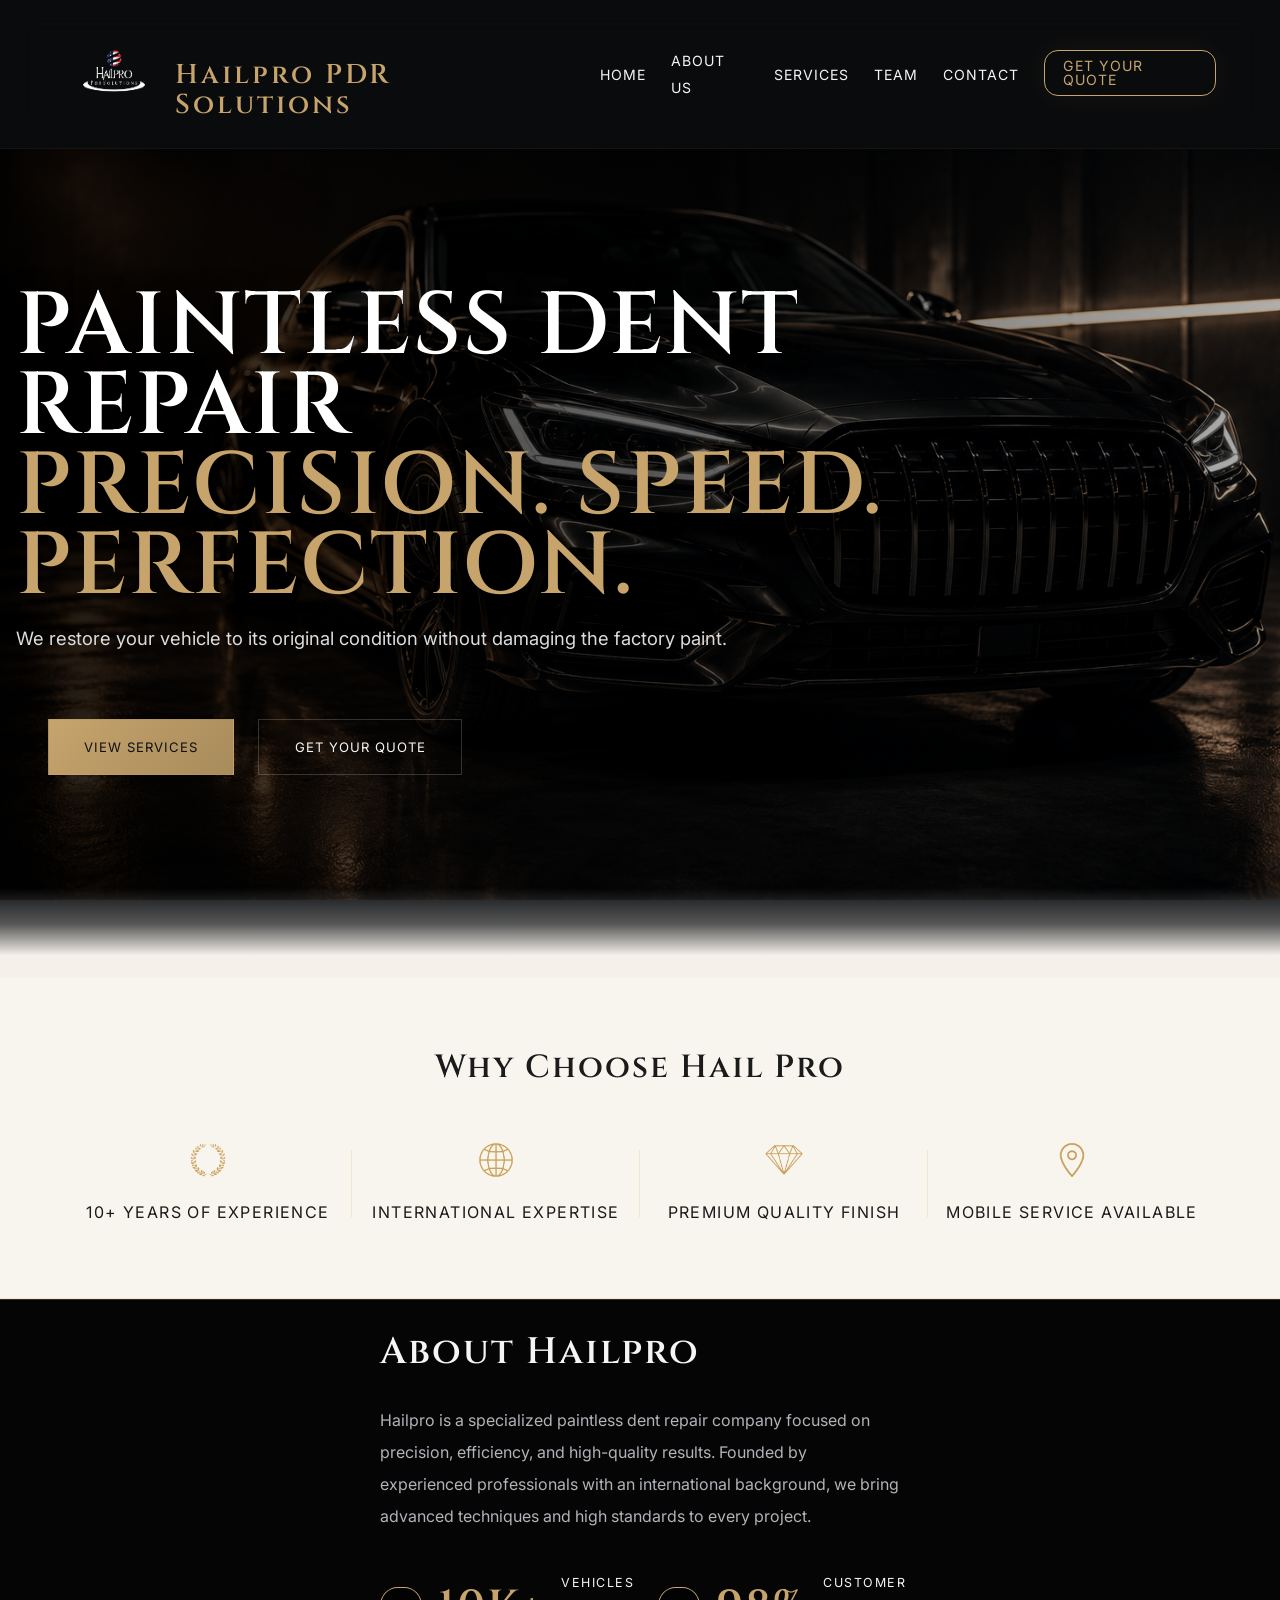
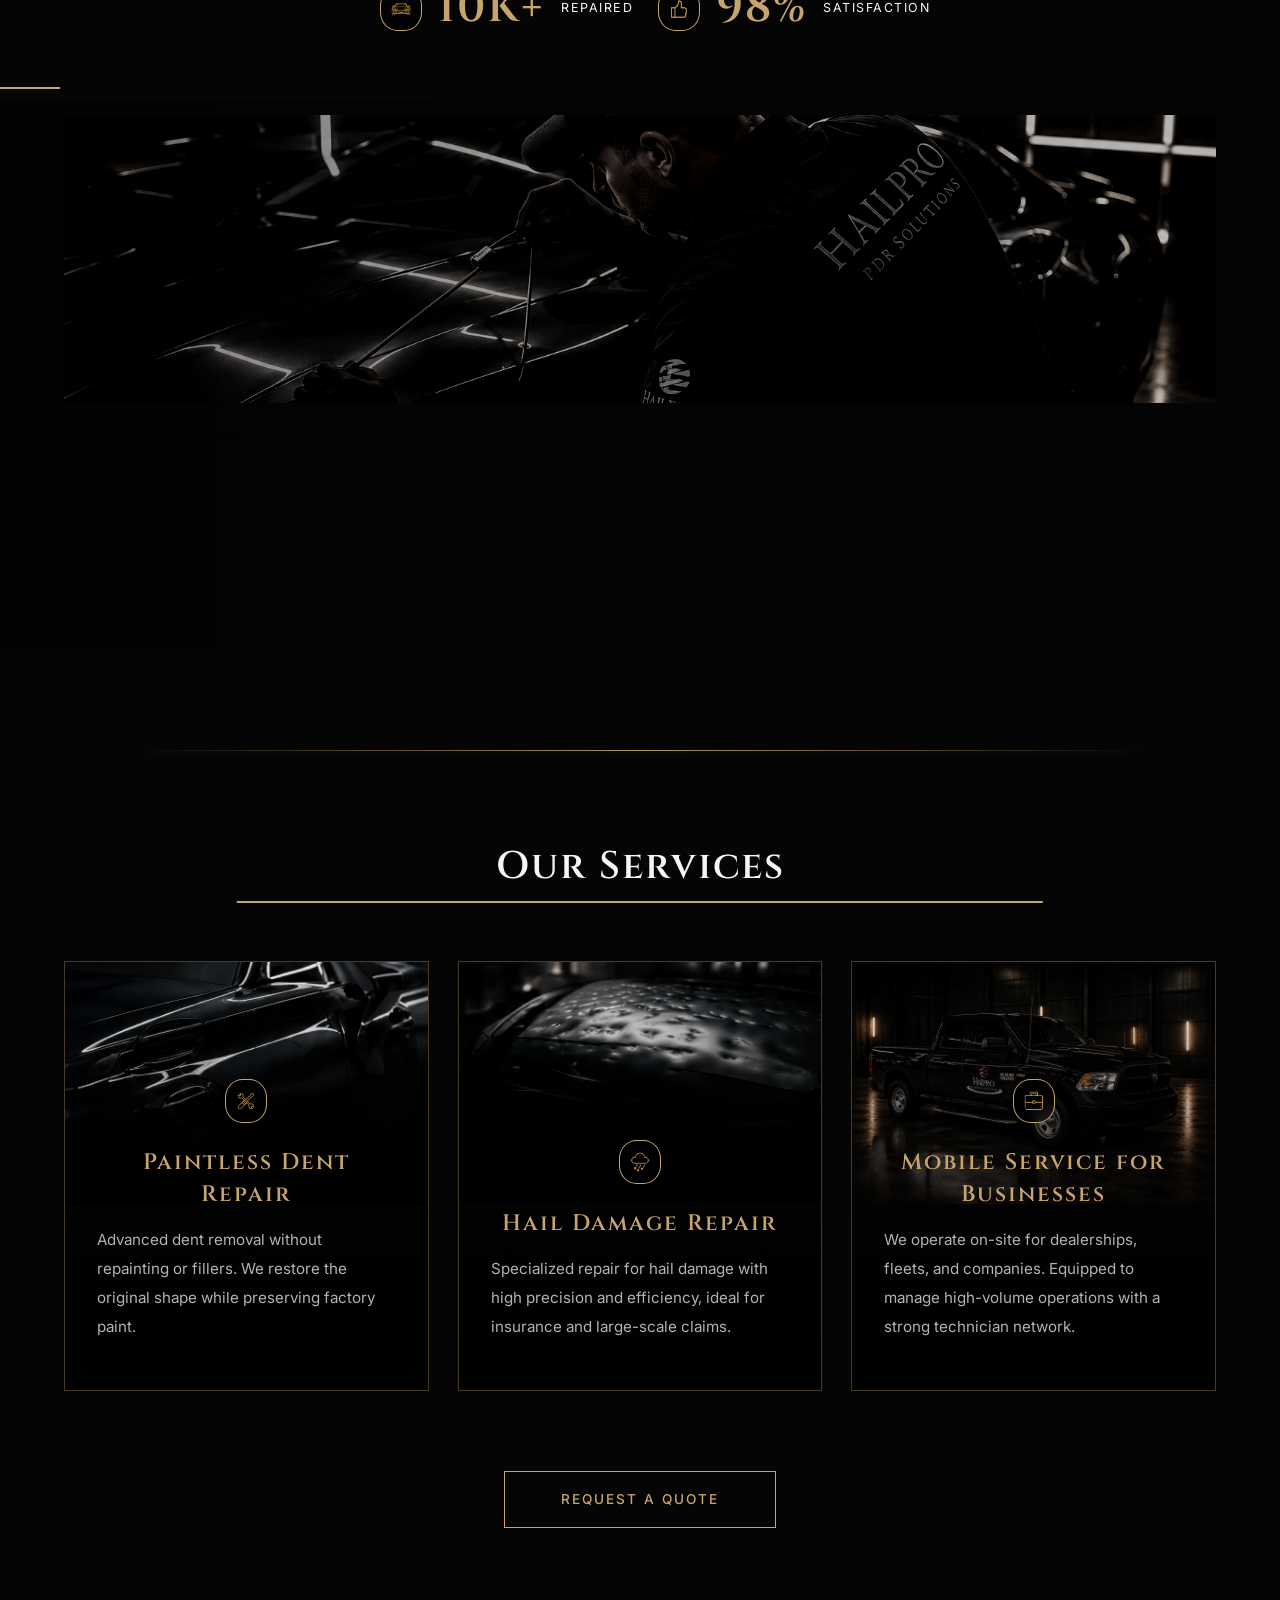
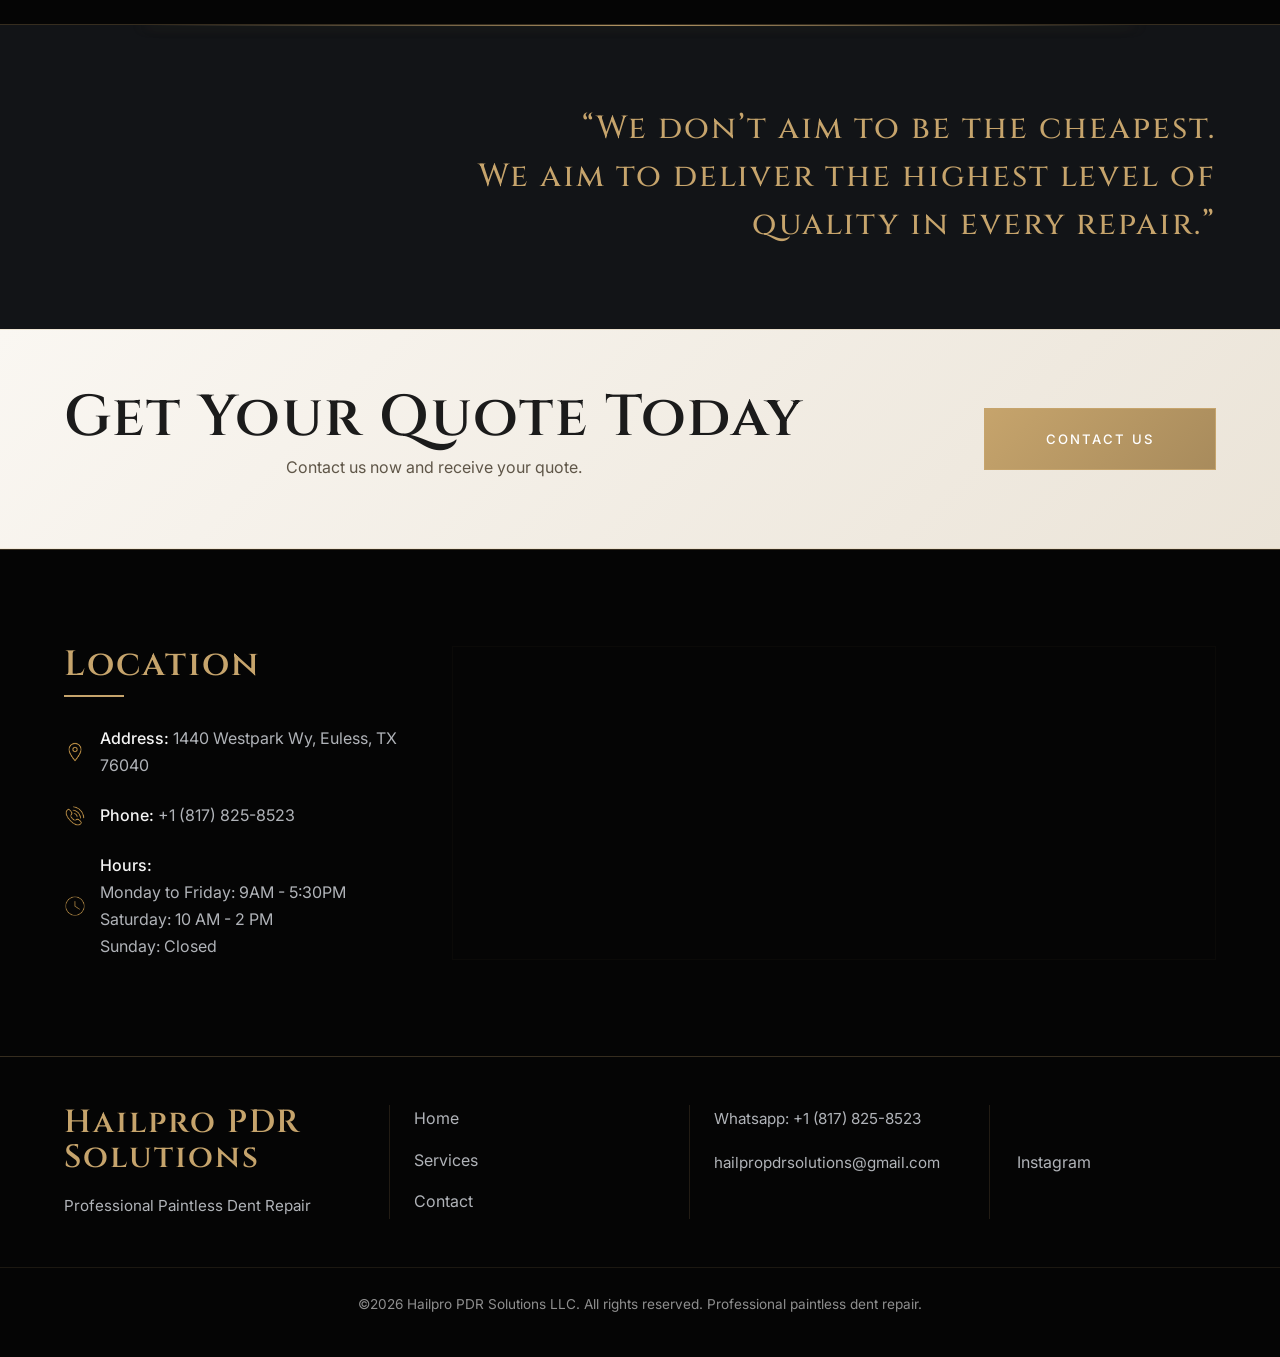
<file: index.html>
<!DOCTYPE html>
<html lang="en">
<head>
    <meta charset="UTF-8">
    <meta name="viewport" content="width=device-width, initial-scale=1.0">
    <title>Hailpro PDR Solutions</title>
    <link rel="icon" type="image/png" href="favicon.jpeg">
    <link rel="shortcut icon" href="favicon.ico" type="image/x-icon">
    <link rel="shortcut icon" href="favicon.png" type="image/x-icon">

    <link rel="stylesheet" href="https://cdn.jsdelivr.net/npm/bootstrap-icons@1.11.3/font/bootstrap-icons.min.css">
    
    <link rel="stylesheet" href="style.css">
</head>
<body>
    <header>
         <nav class="navbar">
            <div class="container navbar">

                <div class="logo">
                <a href="index.html"><img src="images/logo.png" alt=""></a>
                <h1>Hailpro PDR Solutions</h1>
            </div>

            <button class="menu-toggle" id="open-menu" aria-label="Open-menu">
                <i class="bi bi-list"></i>
            </button>

            <ul class="nav-menu" id="nav-menu">

                <li class="menu-close-item">
                    <button class="close-menu" id="close-menu" aria-label="Close-menu">
                        <i class="bi bi-x-lg"></i>
                    </button>
                </li>

                <li><a href="index.html">Home</a></li>

                <li class="dropdown" id="about-dropdown">
                    <a href="about.html">About Us</a>
                    <button class="dropdown-toggle" id="about-toggle" type="button">
                        <i class="bi bi-chevron-right"></i>
                    </button>
                    <ul class="dropdown-menu" id="about-submenu">
                        <li class="dropdown-back">

                            <button
                                class="dropdown-back-btn"
                                id="about-back"
                                type="button">

                                <i class="bi bi-chevron-left"></i>
                                Back
                            </button>

                        </li>
                        <li><a href="pdr.html">What is PDR?</a></li>
                        <li><a href="experience.html">International Experience</a></li>
                        <li><a href="culture.html">Culture and Philosophy</a></li>
                        </ul>
                </li>
                    <li><a href="services.html">Services</a></li>
                    <li><a href="team.html">Team</a></li>
                    <li><a href="contact.html">Contact</a></li>

                    <li><a href="contact.html" class="btn-nav">Get Your Quote</a></li>
            </ul>
        </nav>
    </header>

    <main>
        <section class="hero">
            <h1>Paintless Dent Repair<br> <span class="highlight">Precision. Speed. Perfection.</span></h1>
            <p>We restore your vehicle to its original condition without damaging the factory paint.</p>

            <div class="hero-buttons">
            <a href="services.html" class="btn-primary">View Services</a>
            <a href="contact.html" class="btn-secondary">Get Your Quote</a>
            </div>

        </section>

        <section id="normal" class="why">
            <div class="container">

                <h2 class="section-title">Why Choose Hail Pro</h2>

                <div class="why-grid">
                    <div class="why-item">
                        <img src="images/experience-icon.png" alt="experience icon">
                        <span>10+ Years of Experience</span>
                    </div>
                    <div
                    class="why-item">
                    <img src="images/international-icon.png" alt="international icon">
                    <span>International Expertise</span>
                </div>
                    <div class="why-item">
                        <img src="images/premium-icon.png" alt="premium icon">
                    <span>Premium Quality Finish</span>
                </div>
                    <div class="why-item">
                        <img src="images/mobile-icon.png" alt="mobile icon">
                        <span>Mobile Service Available</span>
                    </div>
                </div>
            </div>
        </section>

        <section id="image" class="about-short">
            <div class="about-wrapper">

                <div class="about-content">
                    <div class="container">
                        <h2 class="section-title">About Hailpro</h2>
                        <p>
                            Hailpro is a specialized paintless dent repair company focused on precision, efficiency, and high-quality results.
                            Founded by experienced professionals with an international background, we bring advanced techniques and high standards to every project.
                        </p>

                        <div class="stats-grid">

                            <div class="stat">
                                <img src="images/car-icon.png" alt="">
                                <h3>10K+</h3>
                                <p>Vehicles Repaired</p>
                            </div>
                    
                            <div class="stat">
                                <img src="images/satisfaction-icon.png" alt="">
                                <h3>98%</h3> 
                                <p>Customer Satisfaction</p>
                            </div>
                        </div>
                    </div>
                </div>

                <div class="about-img">
                    <img src="images/about-img.png" alt="maylon and jo">
                </div>
            </div>

        </section>

        <section id="services" class="services">
            <div class="container">

                <h2 class="section-title">Our Services</h2>

                        <div class="service-grid">

                            <div class="service-card service-card-1">
                                <img src="images/repair-icon.png" alt="repair icon">
                                <h3>Paintless Dent Repair</h3>
                                <p>Advanced dent removal without repainting or fillers. We restore the original shape while preserving factory paint.</p>
                            </div>

                            <div class="service-card service-card-2">
                                <img src="images/hail-icon.png" alt="hail icon">
                            <h3>Hail Damage Repair</h3>
                            <p>
                            Specialized repair for hail damage with high precision and efficiency, ideal for insurance and large-scale claims.
                            </p>
                            </div>

                            <div class="service-card service-card-3">
                                <img src="images/mobile-service-icon.png" alt="mobile service icon">
                            <h3>Mobile Service for Businesses</h3>
                            <p>
                            We operate on-site for dealerships, fleets, and companies. Equipped to manage high-volume operations with a strong technician network.
                            </p>
                            </div>

                        </div>
                <div class="service-cta">
                    <a href="contact.html" class="btn-primary">Request a Quote</a>
                </div>
            </div>
        </section>

        <section class="quote-1">
                <div class="container">
                    <div class="quote-1-content">
                        <h2>
                            “We don’t aim to be the cheapest. <br>
                            We aim to deliver the highest level of quality in every repair.”
                        </h2>
                    </div>
                </div>
        </section>

        <section id="contact" class="contact-cta">
            <div class="container">
                <div class="contact-cta-content">
                    <div class="contact-cta-text">
                        <h2>Get Your Quote Today</h2>
                        <p>Contact us now and receive your quote.</p>
                    </div>

                    <a href="contact.html" class="btn-primary">Contact Us</a>
                </div>
            </div>
        </section>
        
        <section id="location" class="location">
            <div class="container">

                <div class="location-wrapper">
                    <div class="location-content">
                        <h2 class="section-title">Location</h2>
                        
                        <div class="location-info">

                            <div class="location-item">
                                <span><img src="images/address-icon.png" alt=""></span>
                                <p><strong>Address:</strong> 1440 Westpark Wy, Euless, TX 76040</p>
                            </div>
                            <div class="location-item">
                                <span class="location-img-2"><img src="images/phone-icon.png" alt=""></span>
                                <p><strong>Phone:</strong> +1 (817) 825-8523</p>
                            </div>
                            <div class="location-item">
                                <span><img src="images/clock-icon.png" alt=""></span>
                                <p><strong>Hours:</strong> <br> Monday to Friday: 9AM - 5:30PM <br>
                                Saturday: 10 AM - 2 PM <br> Sunday: Closed </p>
                            </div>
                        </div>
                    </div>

                </div>

                <div class="map-placeholder">
                        <iframe 
                        src="https://www.google.com/maps?q=1440+Westpark+Way+Euless+Texas&output=embed"
                        width="100%" 
                        height="100%" 
                        style="border:0;" 
                        allowfullscreen="" 
                        loading="lazy">
                        </iframe>
                </div>
                
            </div>
        </section>
    </main>

    <footer class="footer">
        <div class="container footer-content">
            <div>
                <h3>Hailpro PDR Solutions</h3>
                <p>Professional Paintless Dent Repair</p>
            </div>
            <div class="footer-links">
                <a href="index.html">Home</a>
                <a href="services.html">Services</a>
                <a href="contact.html">Contact</a>
            </div>
            <div class="footer-contact">
                <p>Whatsapp: +1 (817) 825-8523</p>
                <p>hailpropdrsolutions@gmail.com</p>
            </div>

            <div class="footer-instagram">
                <a href="https://www.instagram.com/hailpropdrsolutions/">Instagram</a>
            </div>
        </div>
        <p>
            ©2026 Hailpro PDR Solutions LLC. All rights reserved. Professional paintless dent repair.
        </p>
    </footer>

     <script src="main.js"></script>
</body>
</html>
</file>
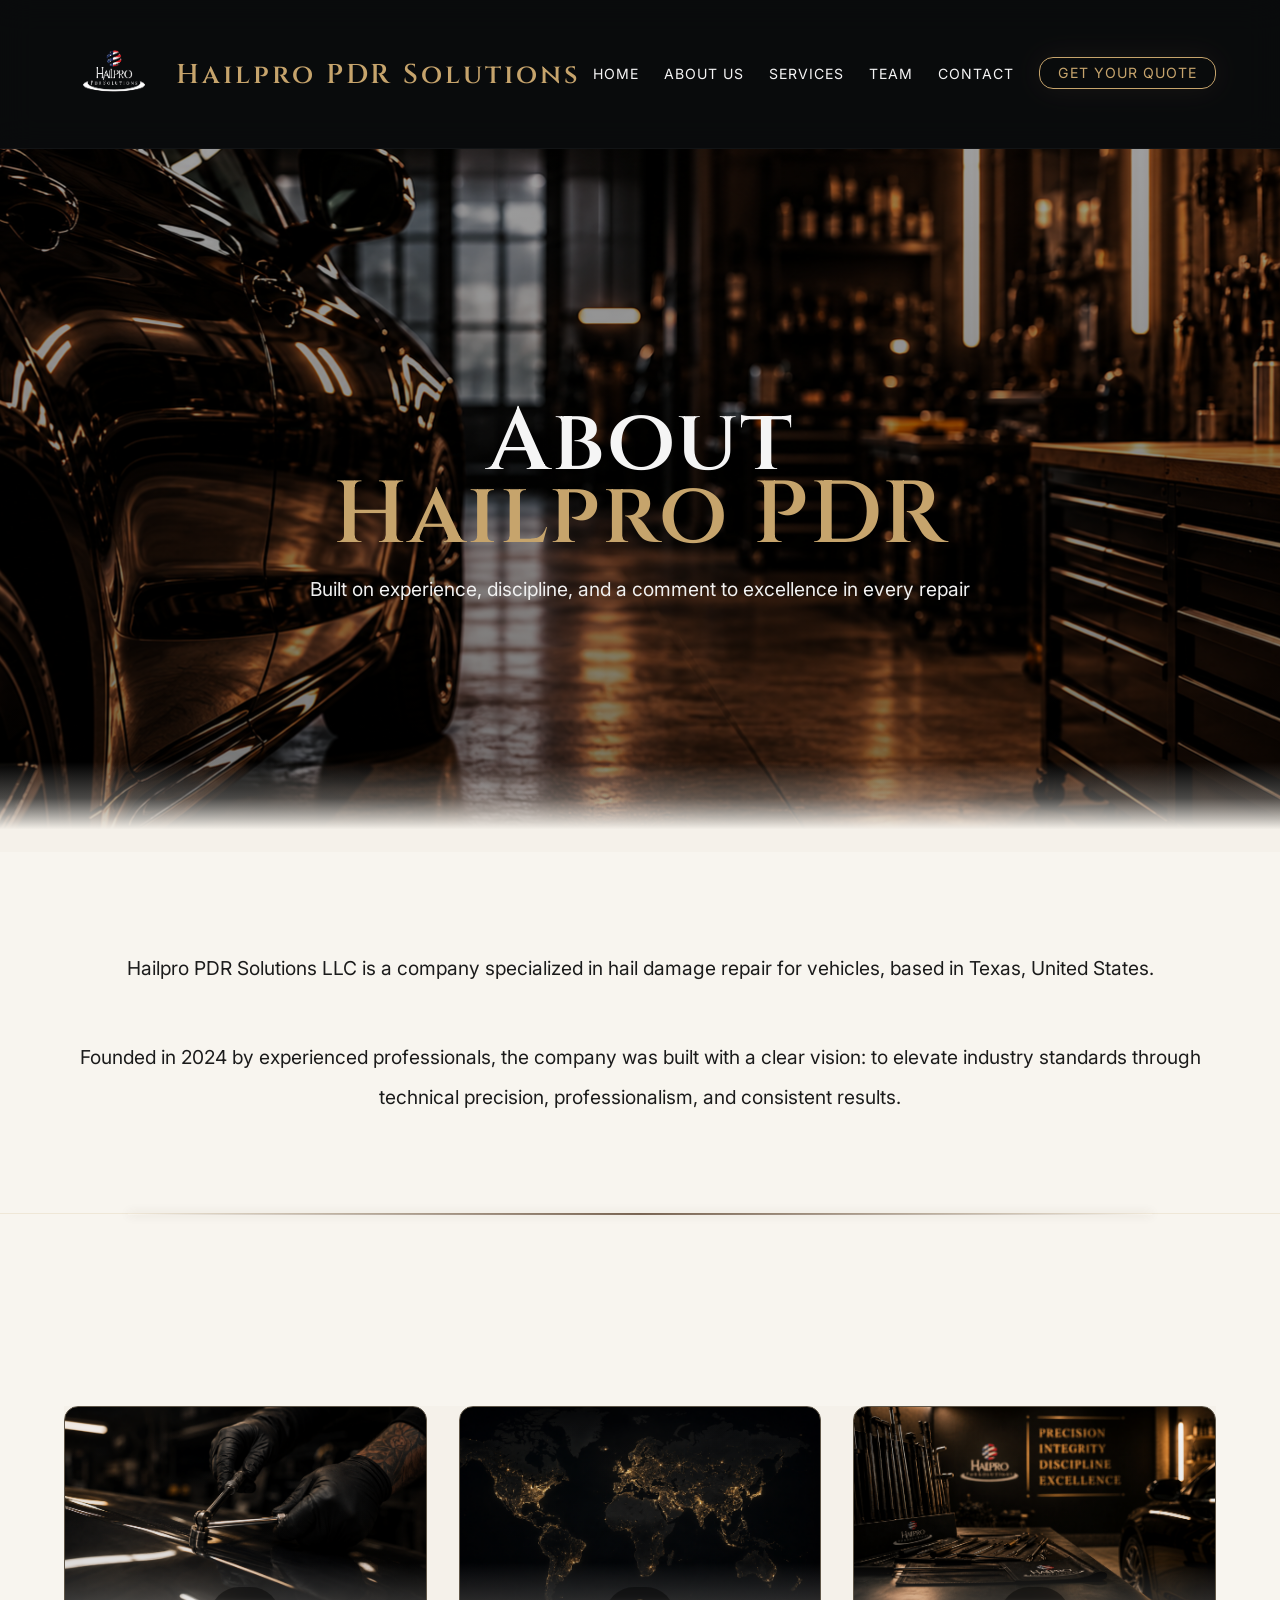
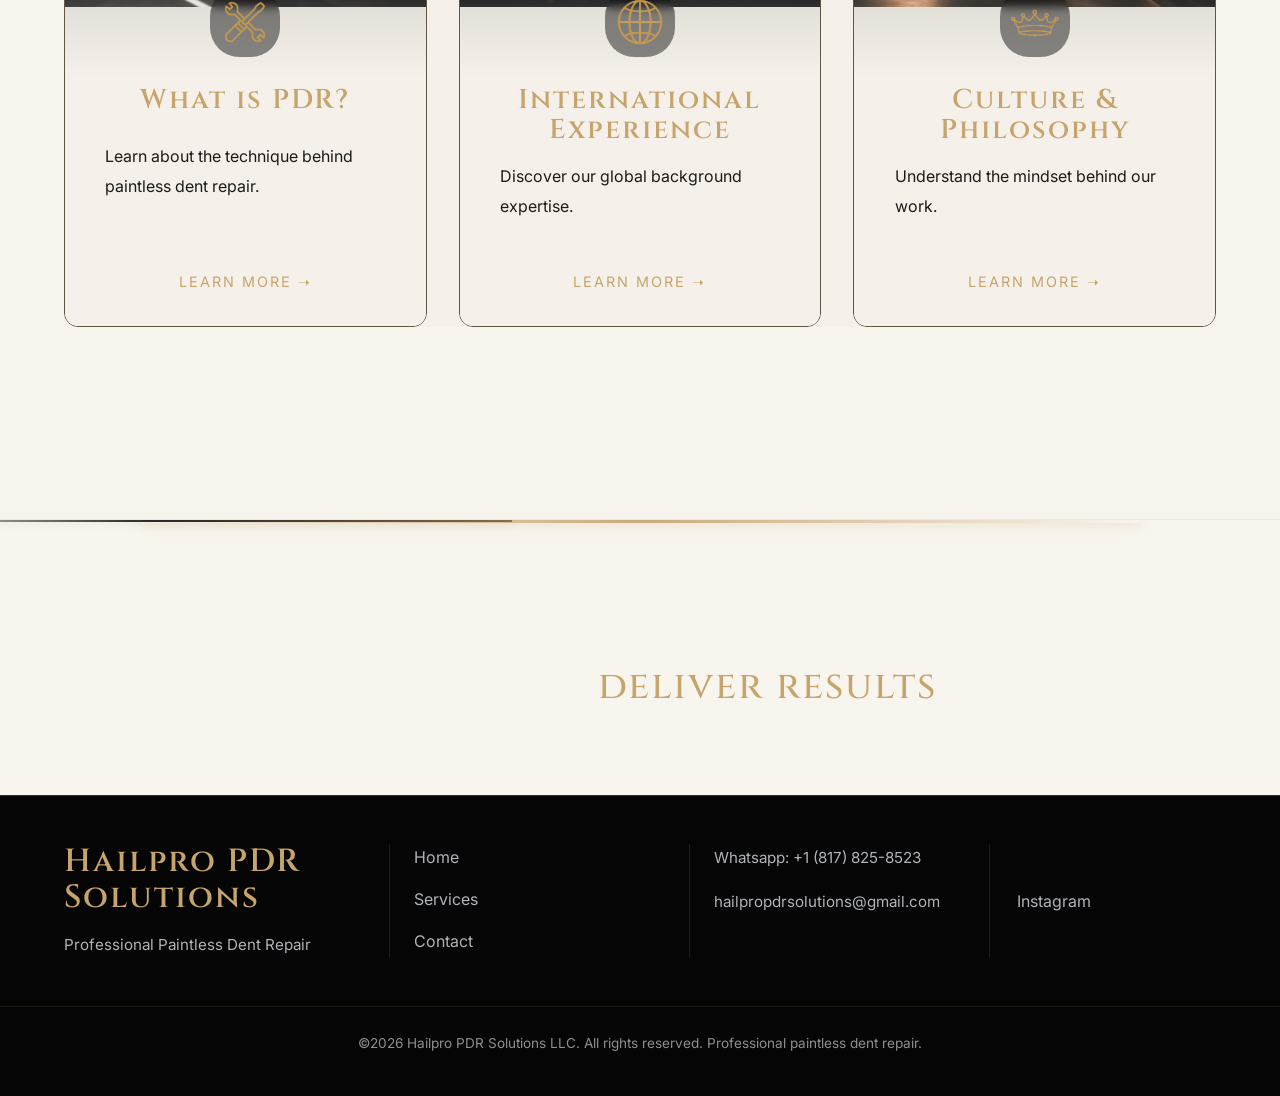
<file: about.html>
<!DOCTYPE html>
<html lang="en">
<head>
    <meta charset="UTF-8">
    <meta name="viewport" content="width=device-width, initial-scale=1.0">
    <title>About us</title>
    <link rel="shortcut icon" href="favicon.ico" type="image/x-icon">
    <link rel="shortcut icon" href="favicon.png" type="image/x-icon">

    <link rel="stylesheet" href="https://cdn.jsdelivr.net/npm/bootstrap-icons@1.11.3/font/bootstrap-icons.min.css">

    <link rel="stylesheet" href="style.css">
    
</head>
<body>
    <header>
         <nav class="navbar">
            <div class="container navbar">

                <div class="logo">
                <a href="index.html"><img src="images/logo.png" alt=""></a>
                <h1>Hailpro PDR Solutions</h1>
            </div>

            <button class="menu-toggle" id="open-menu" aria-label="Open-menu">
                <i class="bi bi-list"></i>
            </button>

            <ul class="nav-menu" id="nav-menu">

                <button class="close-menu" id="close-menu" aria-label="Close-menu">
                    <i class="bi bi-x-lg"></i>
                </button>

                <li><a href="index.html">Home</a></li>

                <li class="dropdown" id="about-dropdown">
                    <a href="about.html">About Us</a>
                    <button class="dropdown-toggle" id="about-toggle" type="button">
                        <i class="bi bi-chevron-right"></i>
                    </button>
                    <ul class="dropdown-menu" id="about-submenu">
                        <li class="dropdown-back">

                            <button class="dropdown-back-btn" id="about-back"  type="button">
                            <i class="bi bi-chevron-left"></i>
                            Back</button>
                        </li>
                        
                        <li><a href="pdr.html">What is PDR?</a></li>
                        <li><a href="experience.html">International Experience</a></li>
                        <li><a href="culture.html">Culture and Philosophy</a></li>
                        </ul>
                </li>
                    <li><a href="services.html">Services</a></li>
                    <li><a href="team.html">Team</a></li>
                    <li><a href="contact.html">Contact</a></li>

                    <li><a href="contact.html" class="btn-nav">Get Your Quote</a></li>
            </ul>
        </nav>
    </header>

    <main>
        <section class="page-hero">
            <div class="container">
                <h1>About</h1>
                <h2>Hailpro PDR</h2>
                <p>Built on experience, discipline, and a comment to excellence in every repair</p>
            </div>
        </section>

        <section class="about-intro">
            <div class="container">
                <p>
                    Hailpro PDR Solutions LLC is a company specialized in hail damage repair for vehicles, based in Texas, United States.
                </p>

                <p>
                    Founded in 2024 by experienced professionals, the company was built with a clear vision: to elevate industry standards through technical precision, professionalism, and consistent results.
                </p>
            </div>
        </section>

        <section class="whatis-bg">
            <div class="about-grid-section">

                <div class="about-grid">
                    <a href="pdr.html" class="about-card about about-card-img">
                        <img src="images/repair-icon.png" alt="">
                        <h3>What is PDR?</h3>
                        <p>Learn about the technique behind paintless dent repair.</p>
                        <h5>Learn More ➝</h5>
                    </a>
                    <a href="experience.html" class="about-card about-card-img">
                        <img src="images/international-icon.png" alt="">
                        <h3>International Experience</h3>
                        <p>Discover our global background expertise.</p>
                        <h5>Learn More ➝</h5>
                    </a>
                    <a href="culture.html" class="about-card about-card-img card icon">
                        <img src="images/culture-icon.png" alt="">
                        <h3>Culture & Philosophy</h3>
                        <p>Understand the mindset behind our work.</p>
                        <h5>Learn More ➝</h5>
                    </a>
                </div>
            </div>
        </section>

    <section class="about-statement">
        <div class="container">
            <div class="about-statement-content">
                <h2>
                    “Experience is not just what we have. <br> It is how we <span class="quote-end-color">deliver results</span>.”
                </h2>
            </div>
        </div>
    </section>
</main>

    <footer class="footer">
        <div class="container footer-content">
            <div>
                <h3>Hailpro PDR Solutions</h3>
                <p>Professional Paintless Dent Repair</p>
            </div>
            <div class="footer-links">
                <a href="index.html">Home</a>
                <a href="services.html">Services</a>
                <a href="contact.html">Contact</a>
            </div>
            <div class="footer-contact">
                <p>Whatsapp: +1 (817) 825-8523</p>
                <p>hailpropdrsolutions@gmail.com</p>
            </div>

            <div class="footer-instagram">
                <a href="https://www.instagram.com/hailpropdrsolutions/">Instagram</a>
            </div>
        </div>

        <p>
            ©2026 Hailpro PDR Solutions LLC. All rights reserved. Professional paintless dent repair.
        </p>
    </footer>
    <script src="main.js"></script>
</body>
</html>
</file>
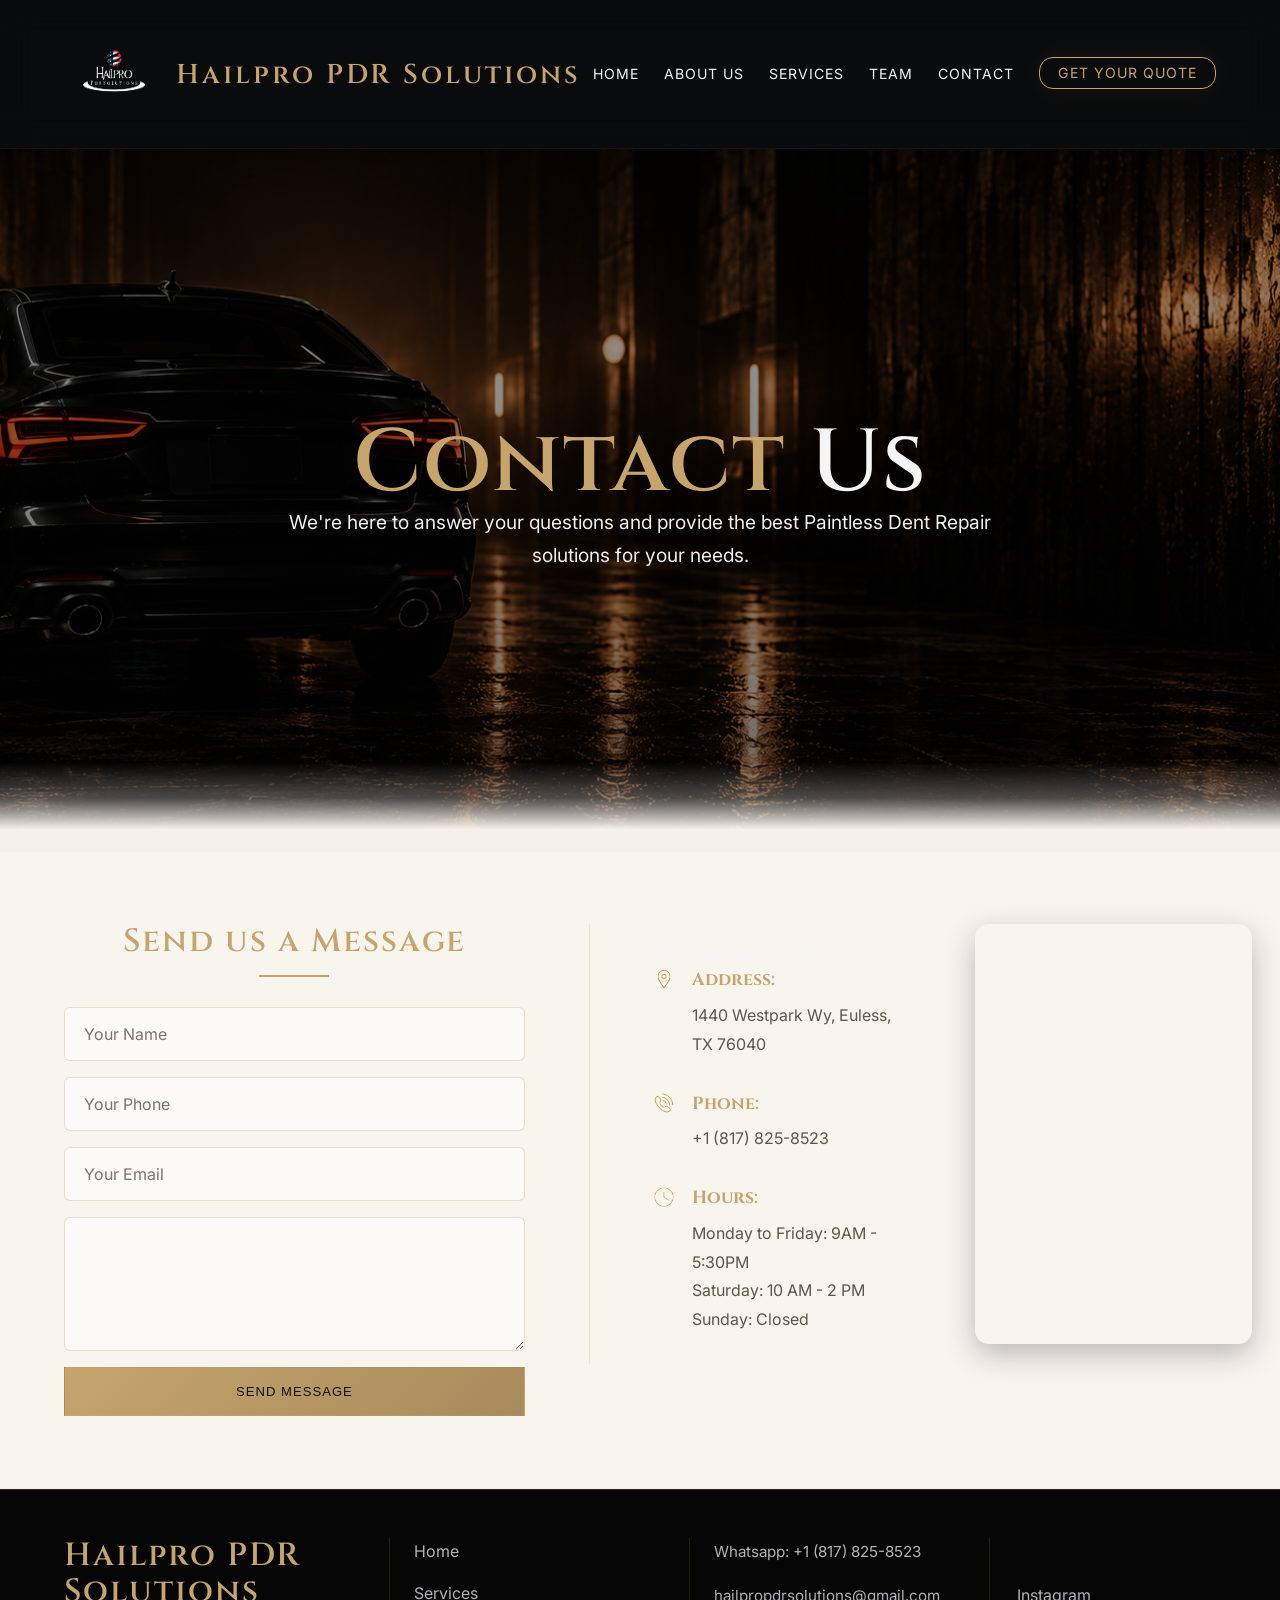
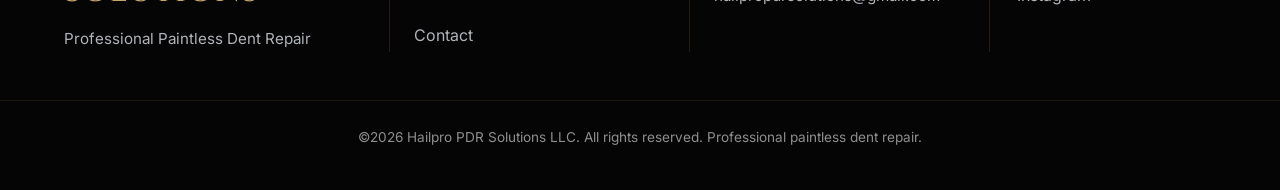
<file: contact.html>
<!DOCTYPE html>
<html lang="en">
<head>
    <meta charset="UTF-8">
    <meta name="viewport" content="width=device-width, initial-scale=1.0">
    <title>Contact</title>

    <link rel="shortcut icon" href="favicon.ico" type="image/x-icon">
    <link rel="shortcut icon" href="favicon.png" type="image/x-icon">

    <link rel="stylesheet" href="https://cdn.jsdelivr.net/npm/bootstrap-icons@1.11.3/font/bootstrap-icons.min.css">
    <link rel="stylesheet" href="style.css">

</head>
<body>
    <header>
         <nav class="navbar">
            <div class="container navbar">

                <div class="logo">
                <a href="index.html"><img src="images/logo.png" alt=""></a>
                <h1>Hailpro PDR Solutions</h1>
            </div>

            <button class="menu-toggle" id="open-menu" aria-label="Open-menu">
                <i class="bi bi-list"></i>
            </button>

            <ul class="nav-menu" id="nav-menu">

                <button class="close-menu" id="close-menu" aria-label="Close-menu">
                    <i class="bi bi-x-lg"></i>
                </button>

                <li><a href="index.html">Home</a></li>

                <li class="dropdown" id="about-dropdown">
                    <a href="about.html">About Us</a>
                    <button class="dropdown-toggle" id="about-toggle" type="button">
                        <i class="bi bi-chevron-right"></i>
                    </button>
                    <ul class="dropdown-menu" id="about-submenu">
                        <li class="dropdown-back">

                            <button class="dropdown-back-btn" id="about-back"  type="button">
                            <i class="bi bi-chevron-left"></i>
                            Back</button>
                        </li>
                        <li><a href="pdr.html">What is PDR?</a></li>
                        <li><a href="experience.html">International Experience</a></li>
                        <li><a href="culture.html">Culture and Philosophy</a></li>
                        </ul>
                </li>
                    <li><a href="services.html">Services</a></li>
                    <li><a href="team.html">Team</a></li>
                    <li><a href="contact.html">Contact</a></li>

                    <li><a href="contact.html" class="btn-nav">Get Your Quote</a></li>
            </ul>
        </nav>
    </header>

    <main>
        <section id="contact" class="contact-hero">

            <div class="container">
                <h2 class="section-title">Contact <span class="contact-heroh2">Us</span></h2>
                <p class="section-subtitle">
                We're here to answer your questions and provide the best
                Paintless Dent Repair solutions for your needs.
            </p>
            </div>
        </section>
                
        <section class="contact-section">
            <div class="container">

                <div class="contact-grid">
                    <div class="contact-form">
                        <h3>Send us a Message</h3>
                        <form>
                            <input type="text" placeholder="Your Name" required>
                            <input type="text" placeholder="Your Phone" required>
                            <input type="text" placeholder="Your Email" required>
                            <textarea placeholder="Describe the damage or your request" rows="5" required>
                            </textarea>
                            <button type="submit" class="btn-primary">Send Message</button>
                        </form>
                    </div>

                    <div class="contact-info-page">
                    <h3>Contact Information</h3>
                        
                    <div class="contact-details">

                        <div class="contact-item">
                            <span><img src="images/address-icon.png" alt=""></span>
                                <p><strong>Address:</strong> 1440 Westpark Wy, Euless, TX 76040</p>
                            </div>
                            <div class="contact-item">
                                <span class="location-img-2"><img src="images/phone-icon.png" alt=""></span>
                                <p><strong>Phone:</strong> +1 (817) 825-8523</p>
                            </div>
                            <div class="contact-item">
                                <span><img src="images/clock-icon.png" alt=""></span>
                                <p><strong>Hours:</strong> Monday to Friday: 9AM - 5:30PM <br>
                                Saturday: 10 AM - 2 PM <br> Sunday: Closed </p>
                            </div>
                        </div>
                    </div>

                    <div class="contact-map">
                    <iframe 
                        src="https://www.google.com/maps?q=1440+Westpark+Way+Euless+Texas&output=embed"
                        width="100%" 
                        height="100%" 
                        style="border:0;" 
                        allowfullscreen="" 
                        loading="lazy">
                    </iframe>
                </div> 

                </div>
            </div>
            </div>

        </section>
    </main>

    <footer class="footer">
        <div class="container footer-content">
            <div>
                <h3>Hailpro PDR Solutions</h3>
                <p>Professional Paintless Dent Repair</p>
            </div>
            <div class="footer-links">
                <a href="index.html">Home</a>
                <a href="services.html">Services</a>
                <a href="contact.html">Contact</a>
            </div>
            <div class="footer-contact">
                <p>Whatsapp: +1 (817) 825-8523</p>
                <p>hailpropdrsolutions@gmail.com</p>
            </div>

            <div class="footer-instagram">
                <a href="https://www.instagram.com/hailpropdrsolutions/">Instagram</a>
            </div>
        </div>

        <p>
            ©2026 Hailpro PDR Solutions LLC. All rights reserved. Professional paintless dent repair.
        </p>
    </footer>
<script src="main.js"></script>
</body>
</html>
</file>
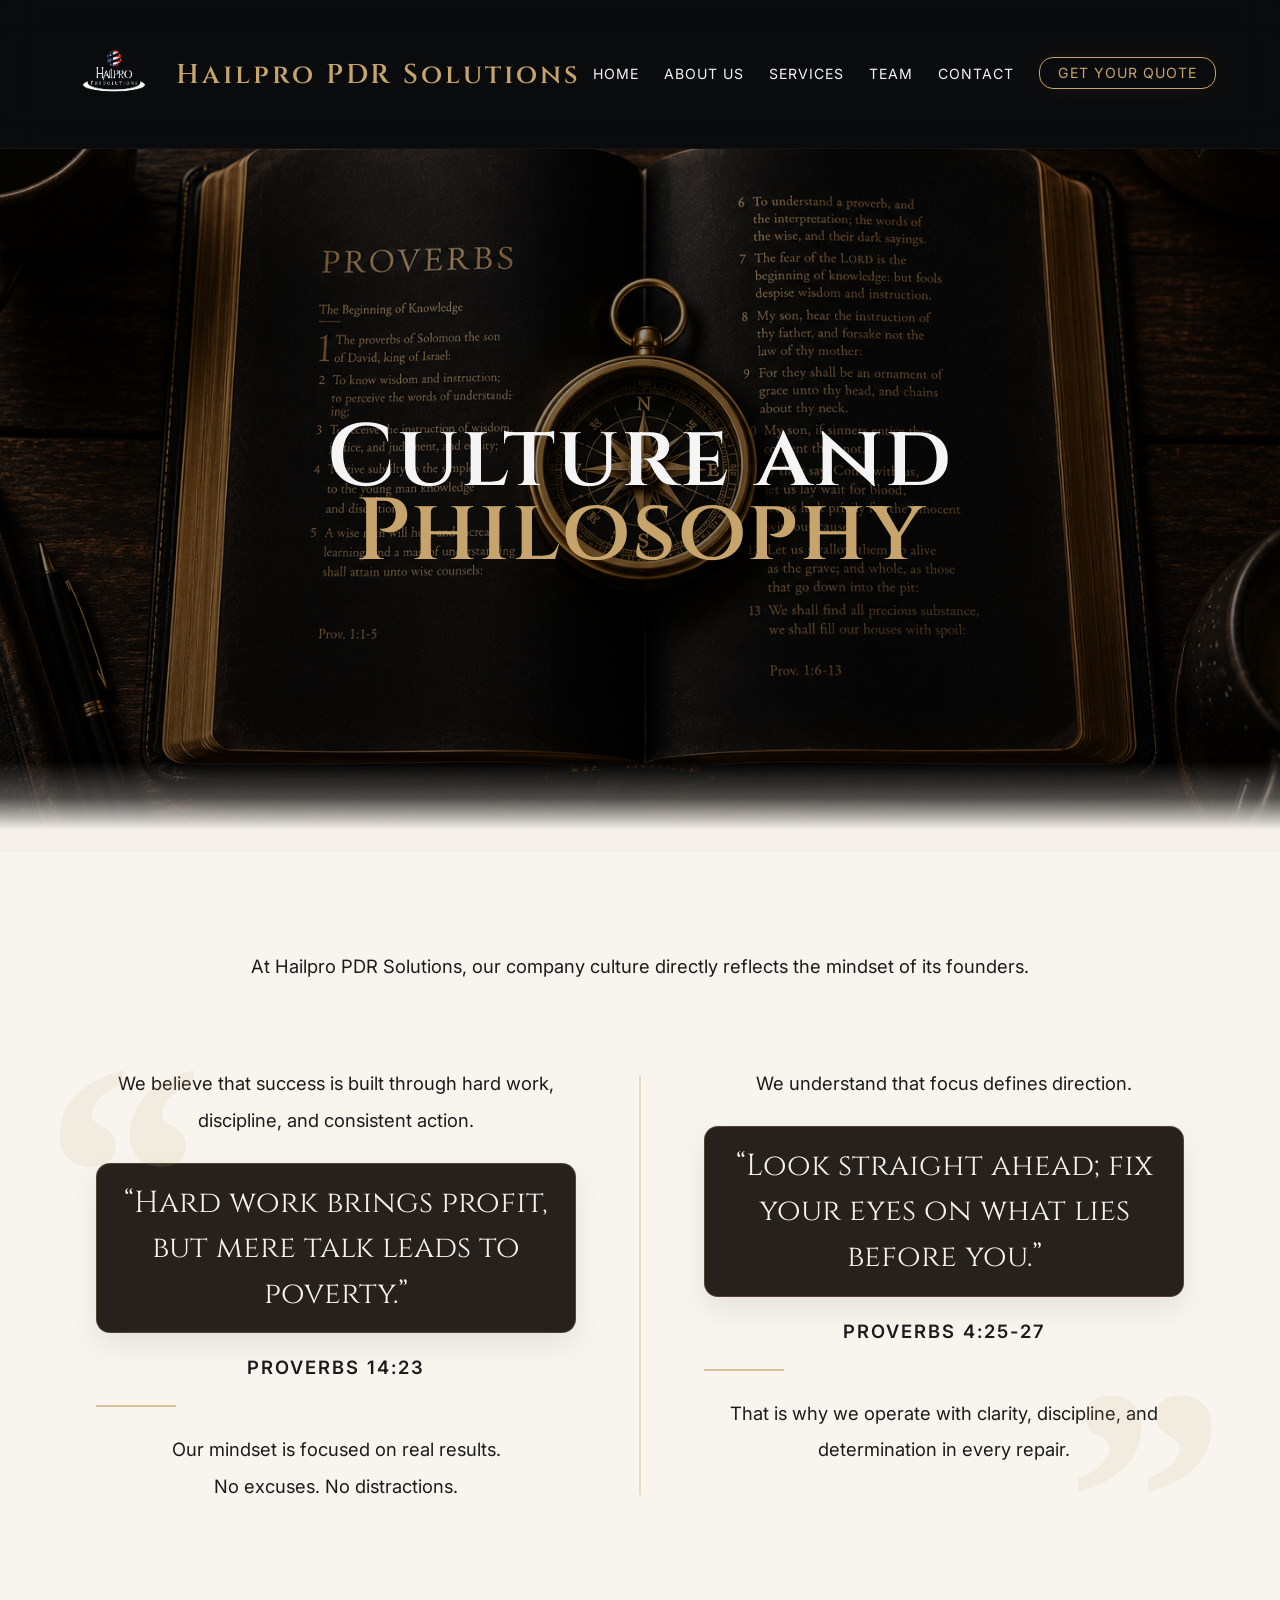
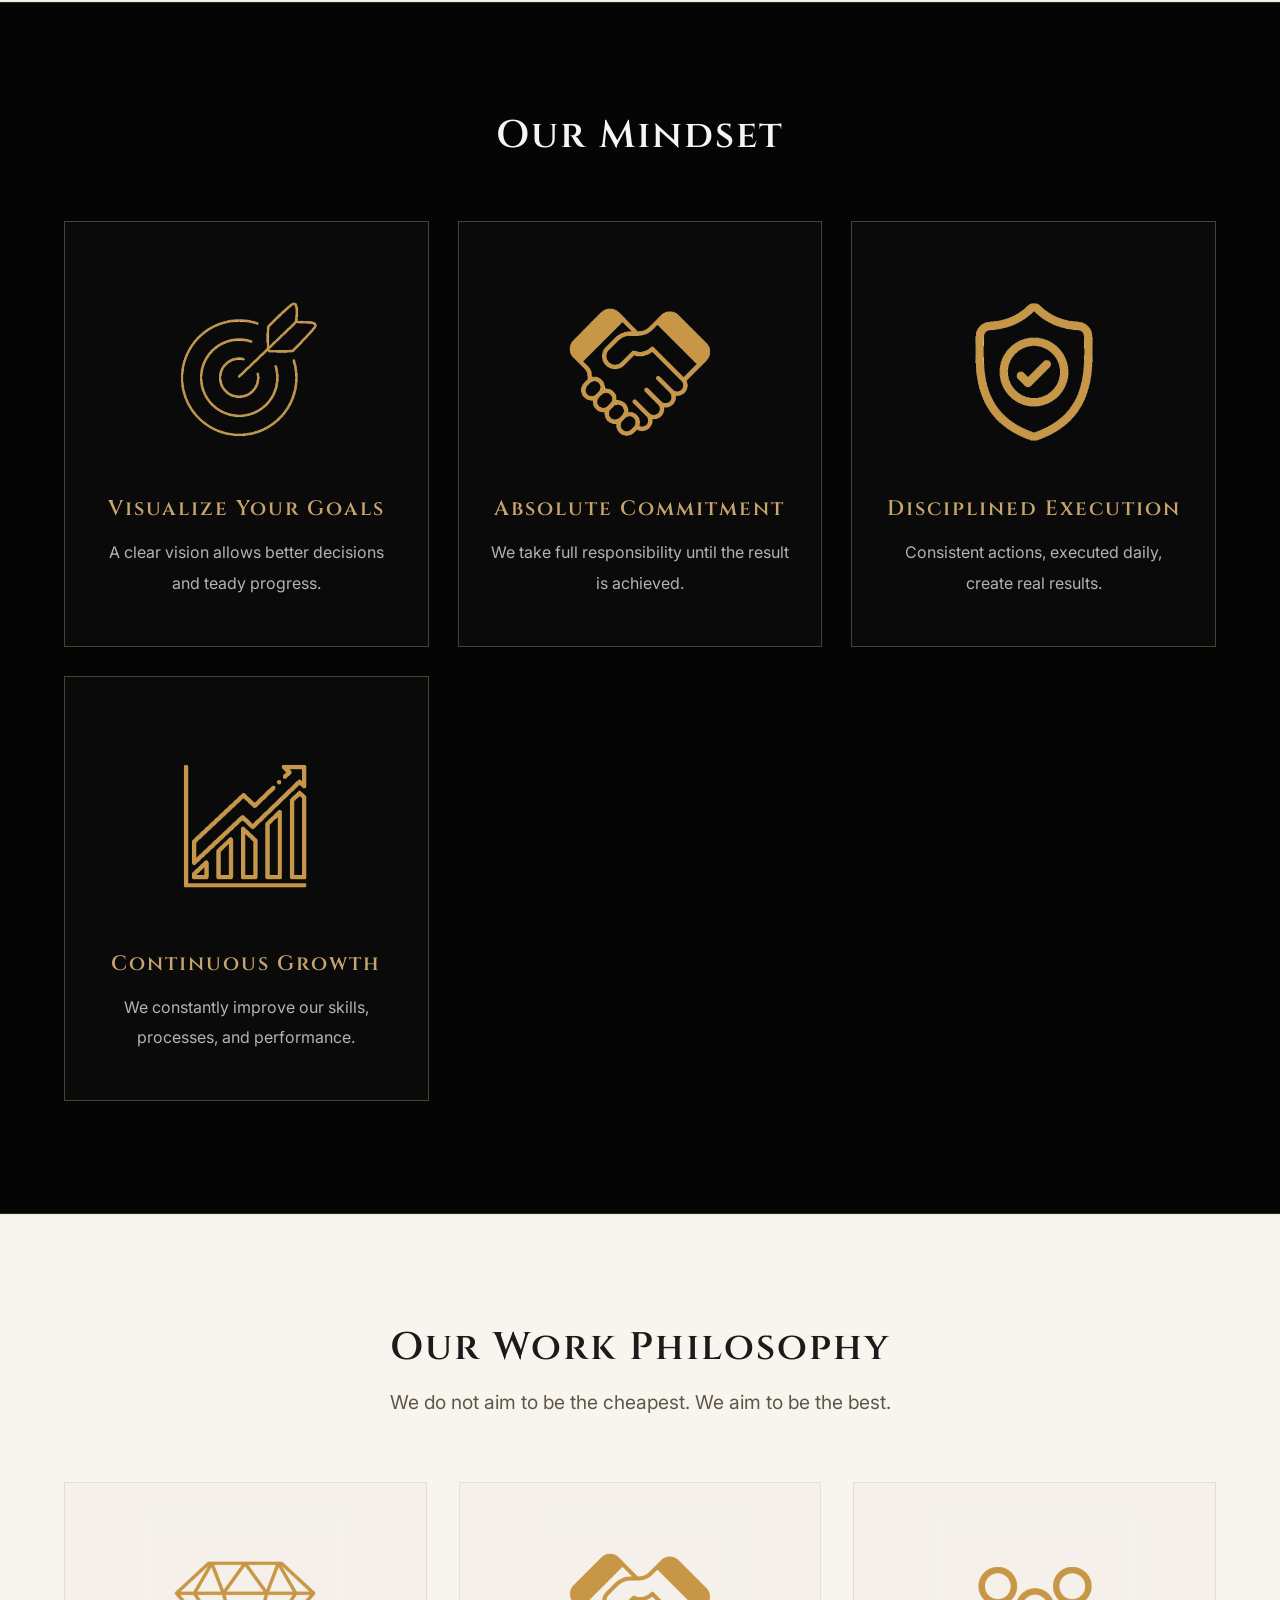
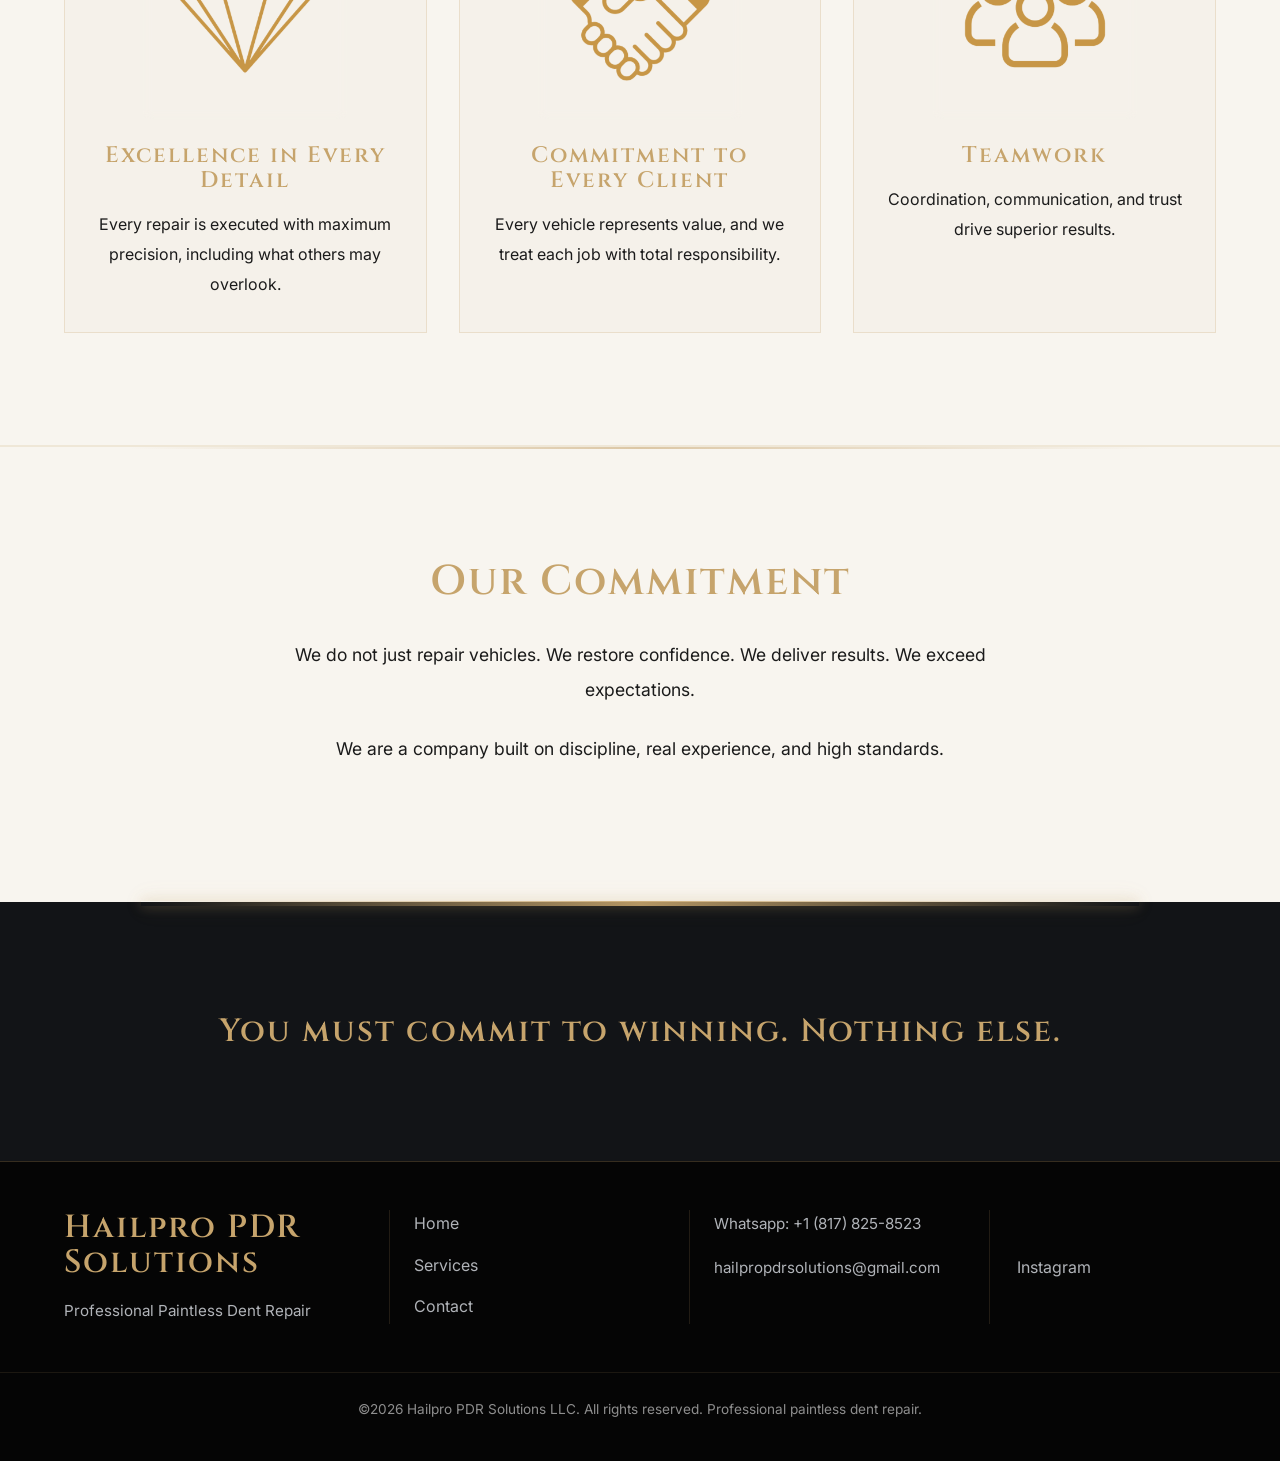
<file: culture.html>
<!DOCTYPE html>
<html lang="en">
<head>
    <meta charset="UTF-8">
    <meta name="viewport" content="width=device-width, initial-scale=1.0">
    <title>Culture and Philosophy</title>

    <link rel="shortcut icon" href="favicon.ico" type="image/x-icon">
    <link rel="shortcut icon" href="favicon.png" type="image/x-icon">

    <link rel="stylesheet" href="https://cdn.jsdelivr.net/npm/bootstrap-icons@1.11.3/font/bootstrap-icons.min.css">
    <link rel="stylesheet" href="style.css">

</head>
<body>
    <header>
         <nav class="navbar">
            <div class="container navbar">

                <div class="logo">
                <a href="index.html"><img src="images/logo.png" alt=""></a>
                <h1>Hailpro PDR Solutions</h1>
            </div>

            <button class="menu-toggle" id="open-menu" aria-label="Open-menu">
                <i class="bi bi-list"></i>
            </button>

            <ul class="nav-menu" id="nav-menu">

                <button class="close-menu" id="close-menu" aria-label="Close-menu">
                    <i class="bi bi-x-lg"></i>
                </button>

                <li><a href="index.html">Home</a></li>

                <li class="dropdown" id="about-dropdown">
                    <a href="about.html">About Us</a>
                    <button class="dropdown-toggle" id="about-toggle" type="button">
                        <i class="bi bi-chevron-right"></i>
                    </button>
                    <ul class="dropdown-menu" id="about-submenu">
                        <li class="dropdown-back">

                            <button class="dropdown-back-btn" id="about-back"  type="button">
                            <i class="bi bi-chevron-left"></i>
                            Back</button>
                        </li>
                        <li><a href="pdr.html">What is PDR?</a></li>
                        <li><a href="experience.html">International Experience</a></li>
                        <li><a href="culture.html">Culture and Philosophy</a></li>
                        </ul>
                </li>
                    <li><a href="services.html">Services</a></li>
                    <li><a href="team.html">Team</a></li>
                    <li><a href="contact.html">Contact</a></li>

                    <li><a href="contact.html" class="btn-nav">Get Your Quote</a></li>
            </ul>
        </nav>
    </header>

    <main>
        <section class="culture-hero">
            <div class="container">
                <h1>Culture and</h1>
                <h2>Philosophy</h2>
            </div>
        </section>

        <section class="culture-intro">
            <div class="container">

                <div class="culture-heading">
                    <p>At Hailpro PDR Solutions, our company culture directly reflects the mindset of its founders.</p>
                </div>

                <div class="verse-grid">

                    <div class="verse-card">

                        <p class="verse-top">We believe that success is built through hard work, discipline, and consistent action.</p>

                        <blockquote class="verse-text"> “Hard work brings profit, but mere talk leads to poverty.”</blockquote>

                        <p class="verse-reference">Proverbs 14:23</p>

                        <div class="verse-line"></div>

                        <p class="verse-bottom">Our mindset is focused on real results. <br> No excuses. No distractions.</p>
                    </div>

                    <div class="verse-card">

                        <p class="verse-top">We understand that focus defines direction.</p>

                        <blockquote class="verse-text">“Look straight ahead; fix your eyes on what lies before you.”</blockquote>

                        <p class="verse-reference">Proverbs 4:25-27</p>

                        <div class="verse-line"></div>

                        <p class="verse-bottom">That is why we operate with clarity, discipline, and determination in every repair.</p>
                    </div>
                
                </div>
        </section>

        <section class="mindset">
            <div class="container">

                <h2 class="section-title">Our Mindset</h2>

                <div class="mindset-grid">

                    <div class="mindset-item">
                        <img src="images/goals-icon.png" alt="">
                        <h3>Visualize Your Goals</h3>
                        <p>A clear vision allows better decisions and teady progress.</p>
                    </div>

                    <div class="mindset-item">
                        <img src="images/commitment-icon.png" alt="">
                        <h3>Absolute Commitment</h3>
                        <p>We take full responsibility until the result is achieved.</p>
                    </div>

                    <div class="mindset-item">
                        <img src="images/discipline-icon.png" alt="">
                        <h3>Disciplined Execution</h3>
                        <p>Consistent actions, executed daily, create real results.</p>
                    </div>

                    <div class="mindset-item">
                        <img src="images/maintainvalue-icon.png" alt="">
                        <h3>Continuous Growth</h3>
                        <p>We constantly improve our skills, processes, and performance.</p>
                    </div>

                </div>
            </div>
        </section>


        <section class="work-philosophy">
            <div class="container">

                <h2 class="section-title">Our Work Philosophy</h2>
                <p class="philosophy-intro">We do not aim to be the cheapest. We aim to be the best.</p>

                <div class="philosophy-grid">

                    <div class="philosophy-item">
                        <img src="images/premium-icon.png" alt="">
                        <h3>Excellence in Every Detail</h3>
                        <p>Every repair is executed with maximum precision, including what others may overlook.</p>
                    </div>

                    <div class="philosophy-item">
                        <img src="images/commitment-icon.png" alt="">
                        <h3>Commitment to Every Client</h3>
                        <p>Every vehicle represents value, and we treat each job with total responsibility.</p>
                    </div>

                    <div class="philosophy-item">
                        <img src="images/team-icon.png" alt="">
                        <h3>Teamwork</h3>
                        <p>Coordination, communication, and trust drive superior results.</p>
                    </div>
                </div>

            </div>
        </section>

        <section class="commitment">
            <div class="container">

                <h2 class="section-title">Our Commitment</h2>
                <p>We do not just repair vehicles.  We restore confidence. We deliver results. We exceed expectations.</p>

                <p>We are a company built on discipline, real experience, and high standards.</p>

            </div>
        </section>

        <section class="commitment-section">
            <div class="commitment-quote">
                <h3>You must commit to winning. Nothing else.</h3>
             </div>
        </section>
    </main>
    <footer class="footer">
        <div class="container footer-content">
            <div>
                <h3>Hailpro PDR Solutions</h3>
                <p>Professional Paintless Dent Repair</p>
            </div>
            <div class="footer-links">
                <a href="index.html">Home</a>
                <a href="services.html">Services</a>
                <a href="contact.html">Contact</a>
            </div>
            <div class="footer-contact">
                <p>Whatsapp: +1 (817) 825-8523</p>
                <p>hailpropdrsolutions@gmail.com</p>
            </div>

            <div class="footer-instagram">
                <a href="https://www.instagram.com/hailpropdrsolutions/">Instagram</a>
            </div>
        </div>

        <p>
            ©2026 Hailpro PDR Solutions LLC. All rights reserved. Professional paintless dent repair.
        </p>
    </footer>
    <script src="main.js"></script>
</body>
</html>
</file>
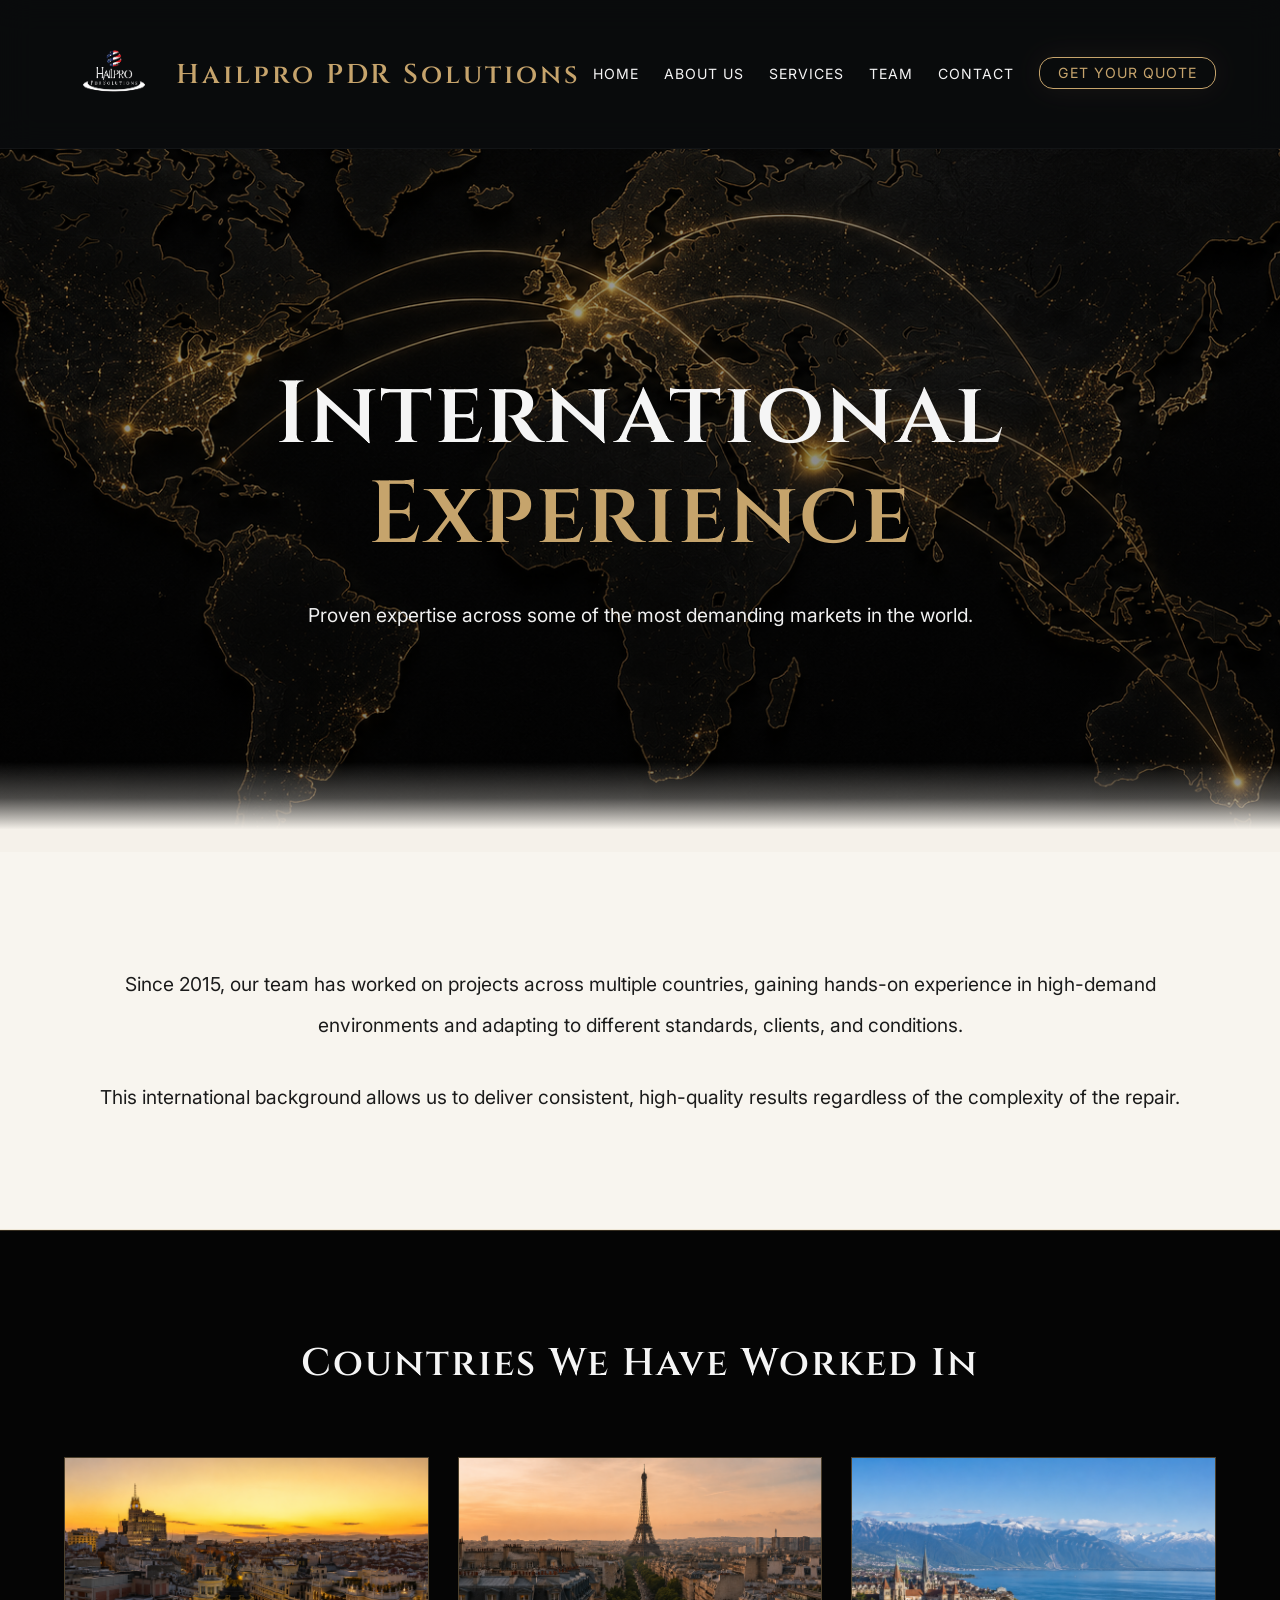
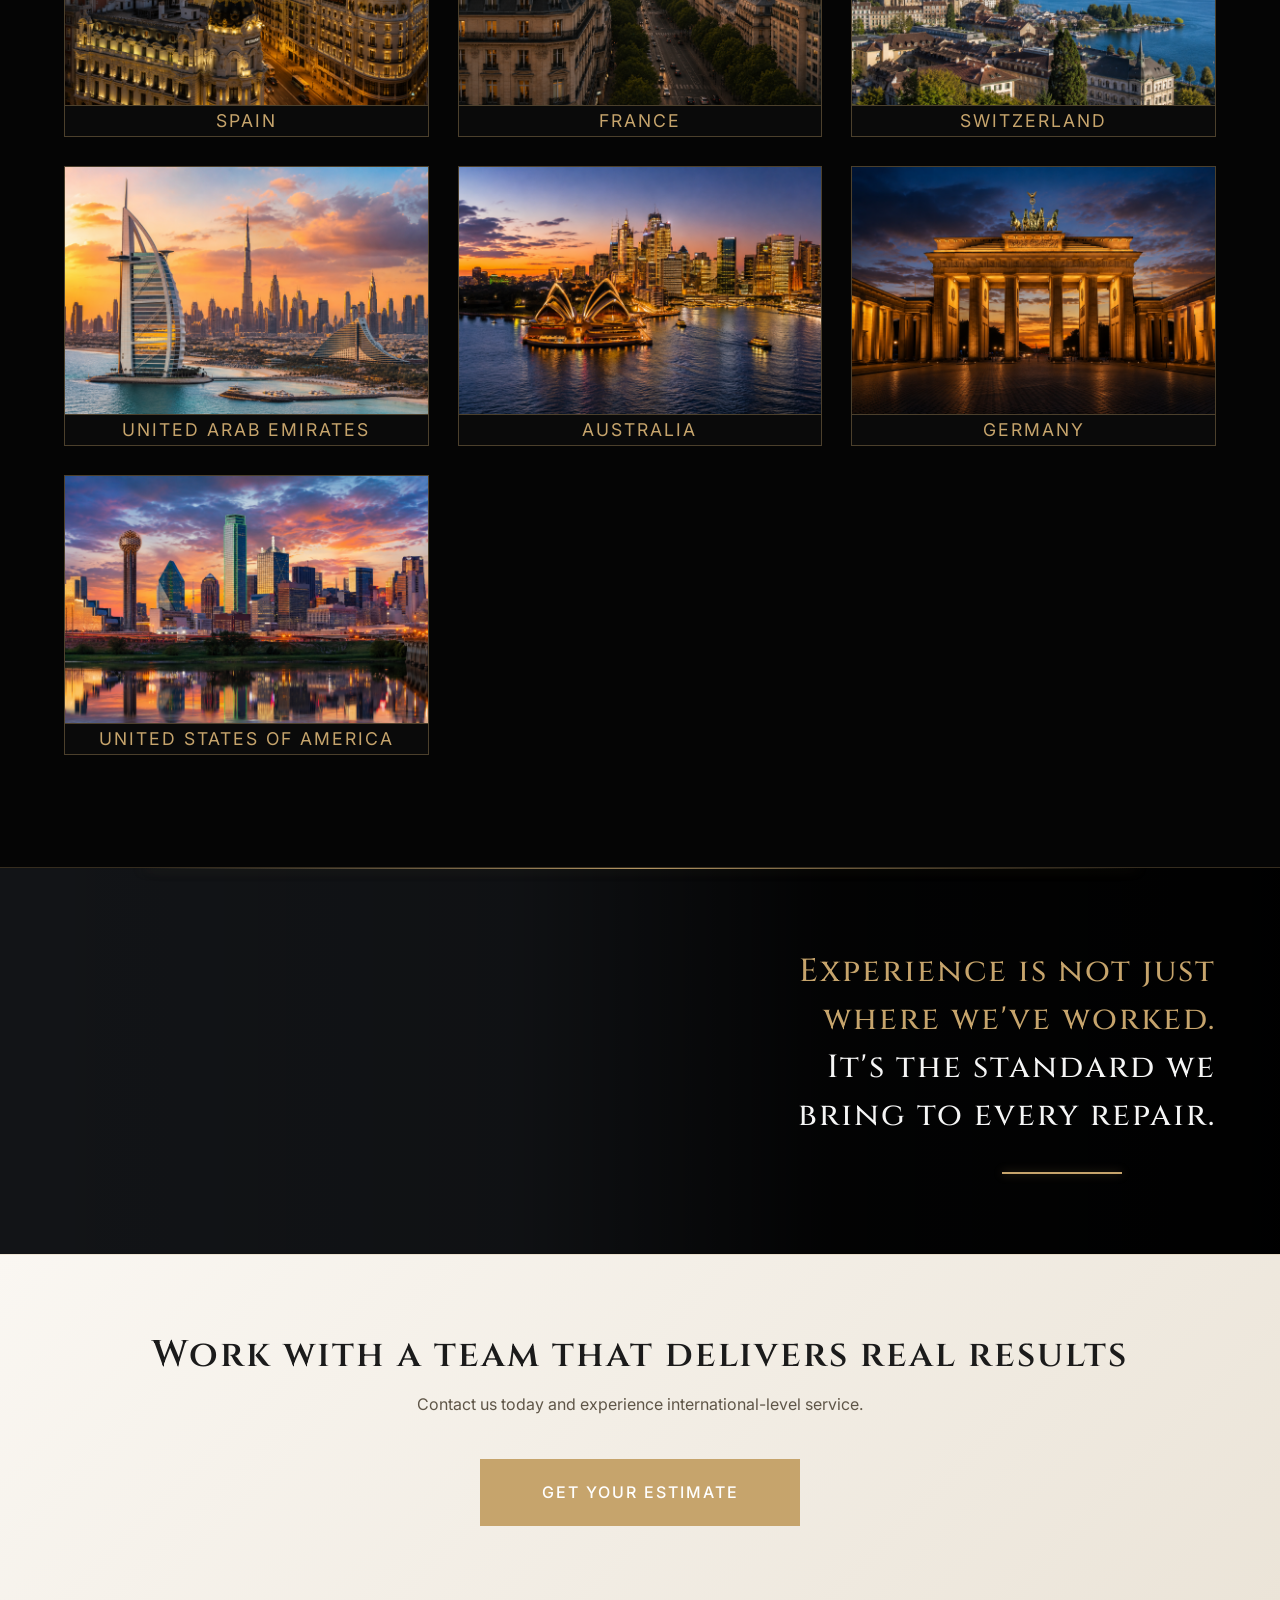
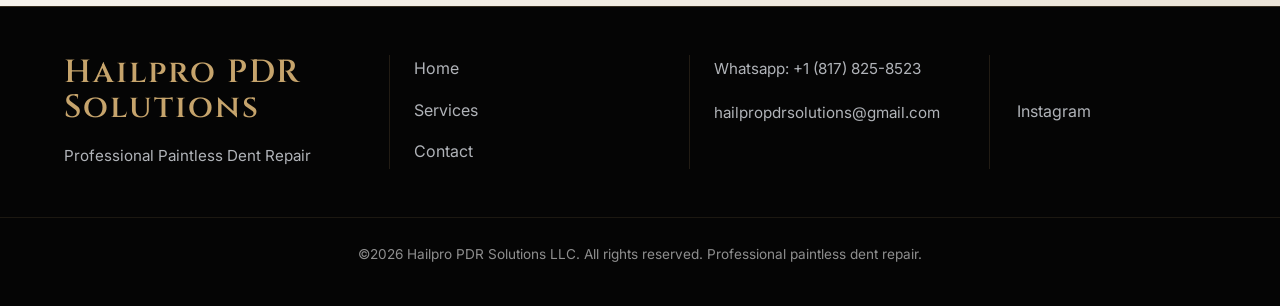
<file: experience.html>
<!DOCTYPE html>
<html lang="en">
<head>
    <meta charset="UTF-8">
    <meta name="viewport" content="width=device-width, initial-scale=1.0">
    <title>International Experience</title>

    <link rel="shortcut icon" href="favicon.ico" type="image/x-icon">
    <link rel="shortcut icon" href="favicon.png" type="image/x-icon">

    <link rel="stylesheet" href="https://cdn.jsdelivr.net/npm/bootstrap-icons@1.11.3/font/bootstrap-icons.min.css">
    <link rel="stylesheet" href="style.css">

</head>
<body>
     <header>
         <nav class="navbar">
            <div class="container navbar">

                <div class="logo">
                <a href="index.html"><img src="images/logo.png" alt=""></a>
                <h1>Hailpro PDR Solutions</h1>
            </div>

            <button class="menu-toggle" id="open-menu" aria-label="Open-menu">
                <i class="bi bi-list"></i>
            </button>

            <ul class="nav-menu" id="nav-menu">

                <button class="close-menu" id="close-menu" aria-label="Close-menu">
                    <i class="bi bi-x-lg"></i>
                </button>

                <li><a href="index.html">Home</a></li>

                <li class="dropdown" id="about-dropdown">
                    <a href="about.html">About Us</a>
                    <button class="dropdown-toggle" id="about-toggle" type="button">
                        <i class="bi bi-chevron-right"></i>
                    </button>
                    <ul class="dropdown-menu" id="about-submenu">
                        <li class="dropdown-back">

                            <button class="dropdown-back-btn" id="about-back"  type="button">
                            <i class="bi bi-chevron-left"></i>
                            Back</button>
                        </li>
                        <li><a href="pdr.html">What is PDR?</a></li>
                        <li><a href="experience.html">International Experience</a></li>
                        <li><a href="culture.html">Culture and Philosophy</a></li>
                        </ul>
                </li>
                    <li><a href="services.html">Services</a></li>
                    <li><a href="team.html">Team</a></li>
                    <li><a href="contact.html">Contact</a></li>

                    <li><a href="contact.html" class="btn-nav">Get Your Quote</a></li>
            </ul>
        </nav>
    </header>

    <main>
        <section class="experience-hero">
            <div class="container">

                <h1>International</h1> 
                <h2>Experience</h2>

                <p>Proven expertise across some of the most demanding markets in the world.</p>

            </div>
        </section>

        <section class="experience-intro">
            <div class="container">

                <p>
                   Since 2015, our team has worked on projects across multiple countries, gaining hands-on experience in high-demand environments and adapting to different standards, clients, and conditions. 
                </p>
                <p>
                    This international background allows us to deliver consistent, high-quality results regardless of the complexity of the repair.
                </p>

            </div>
        </section>

        <section class="experience-countries">
            <div class="container">
                <h2 class="section-title">Countries We Have Worked In</h2>

                <div class="countries-grid">

                    <div class="country-card">
                        <img src="images/spain.png" alt="">
                        <span>Spain</span>
                    </div>

                    <div class="country-card">
                        <img src="images/france.png" alt="">
                        <span>France</span>

                    </div>
                    <div class="country-card">
                        <img src="images/switzerland.png" alt="">
                        <span>Switzerland</span>

                    </div>
                    <div class="country-card">
                        <img src="images/UAE.png" alt="">
                        <span>United Arab Emirates</span>
                    </div>
                    <div class="country-card">
                        <img src="images/australia.png" alt="">
                        <span>Australia</span>
                    </div>

                    <div class="country-card">
                        <img src="images/germany.png" alt="">
                        <span>Germany</span>
                    </div>

                    <div class="country-card">
                        <img src="images/usa.png" alt="">
                        <span>United States of America</span>
                    </div>

                </div>

            </div>
        </section>

        <section class="quote-3">
            <div class="container">
                <div class="quote-3-content">
                    <h2>Experience is not just where we've worked.<br><span class="quote-3-end">It's the standard we bring to every repair.</span>
                    </h2>

                    <div class="quote-3-line"></div>
                </div>
            </div>
        </section>

        <section class="experience-cta">
            <div class="container">
                <div class="experience-cta-content">
                    <h2>Work with a team that delivers real results</h2>
                    <p>Contact us today and experience international-level service.</p>
                    <div class="experience-contact"><a href="contact.html">Get Your Estimate</a></div>
                </div>
            </div>
        </section>
    </main>

    <footer class="footer">
        <div class="container footer-content">
            <div>
                <h3>Hailpro PDR Solutions</h3>
                <p>Professional Paintless Dent Repair</p>
            </div>
            <div class="footer-links">
                <a href="index.html">Home</a>
                <a href="services.html">Services</a>
                <a href="contact.html">Contact</a>
            </div>
            <div class="footer-contact">
                <p>Whatsapp: +1 (817) 825-8523</p>
                <p>hailpropdrsolutions@gmail.com</p>
            </div>

            <div class="footer-instagram">
                <a href="https://www.instagram.com/hailpropdrsolutions/">Instagram</a>
            </div>
        </div>

        <p>
            ©2026 Hailpro PDR Solutions LLC. All rights reserved. Professional paintless dent repair.
        </p>
    </footer>

    <script src="main.js"></script>
</body>
</html>
</file>
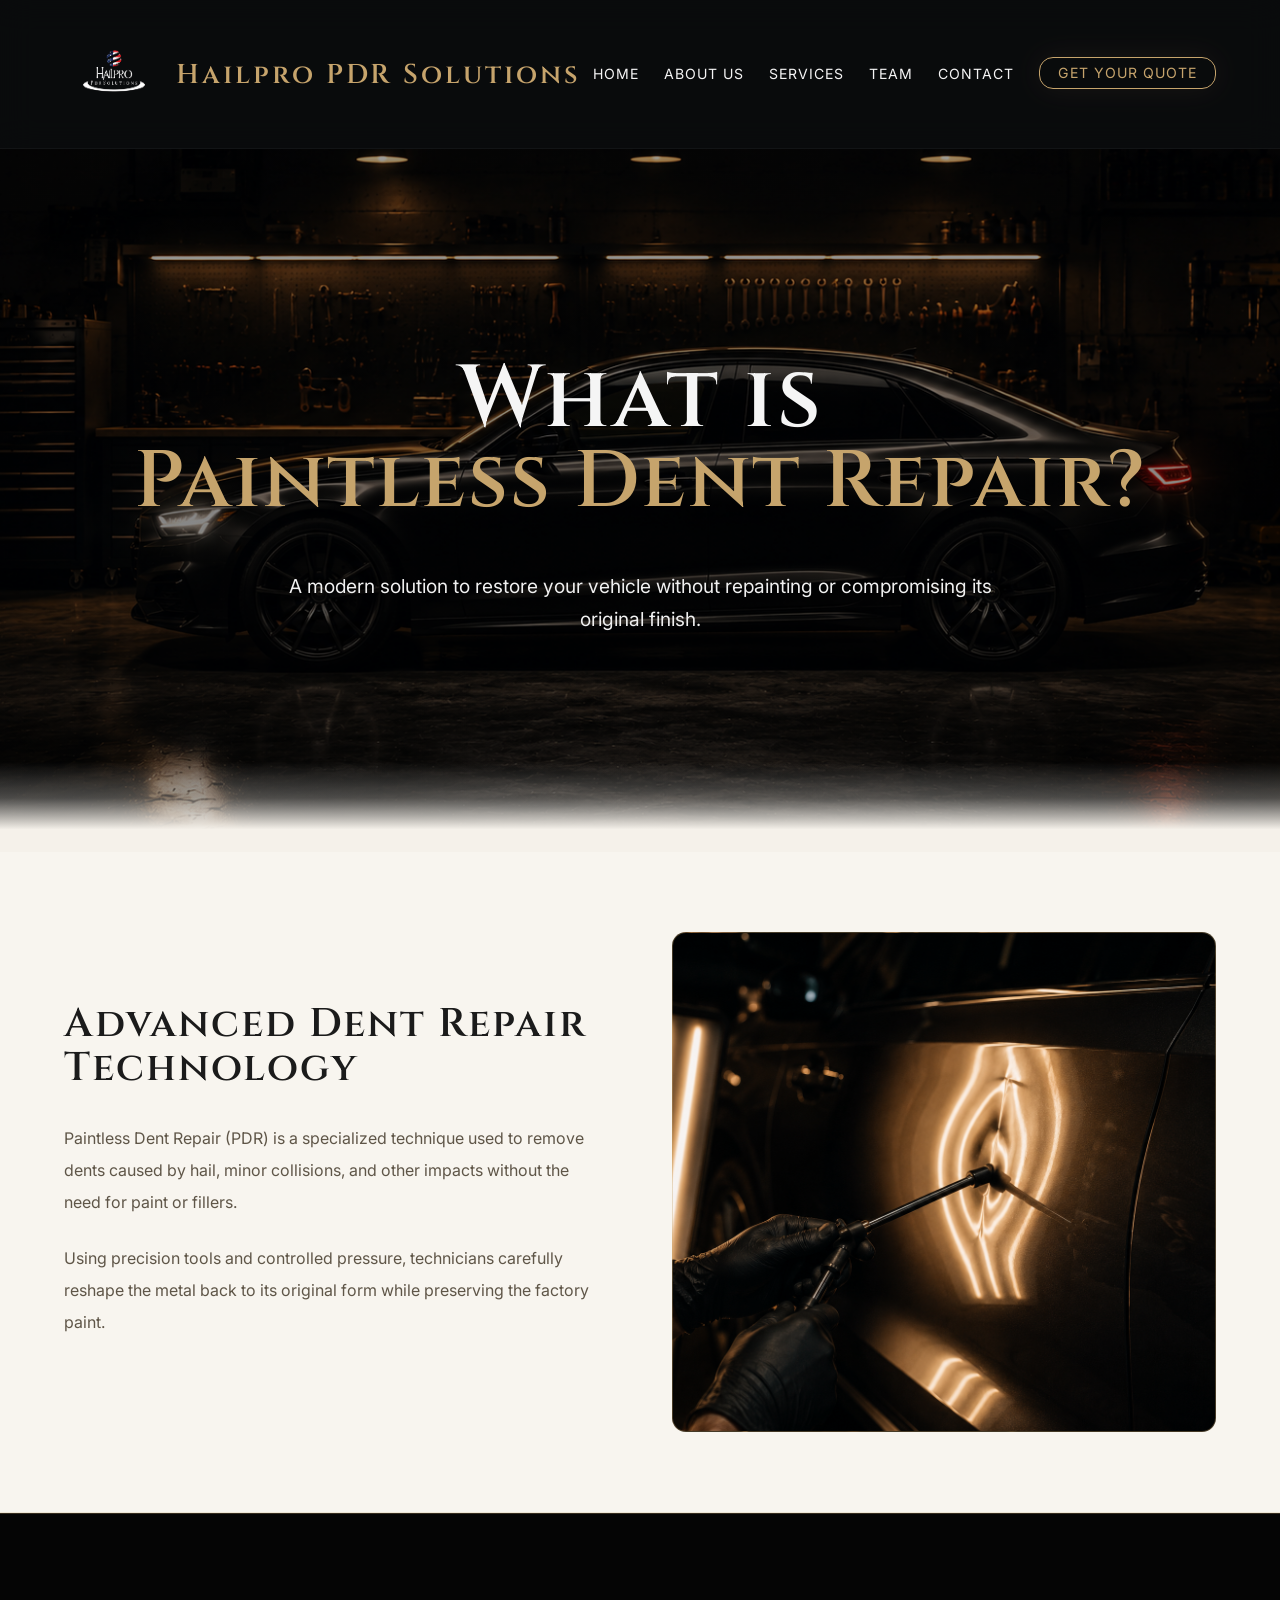
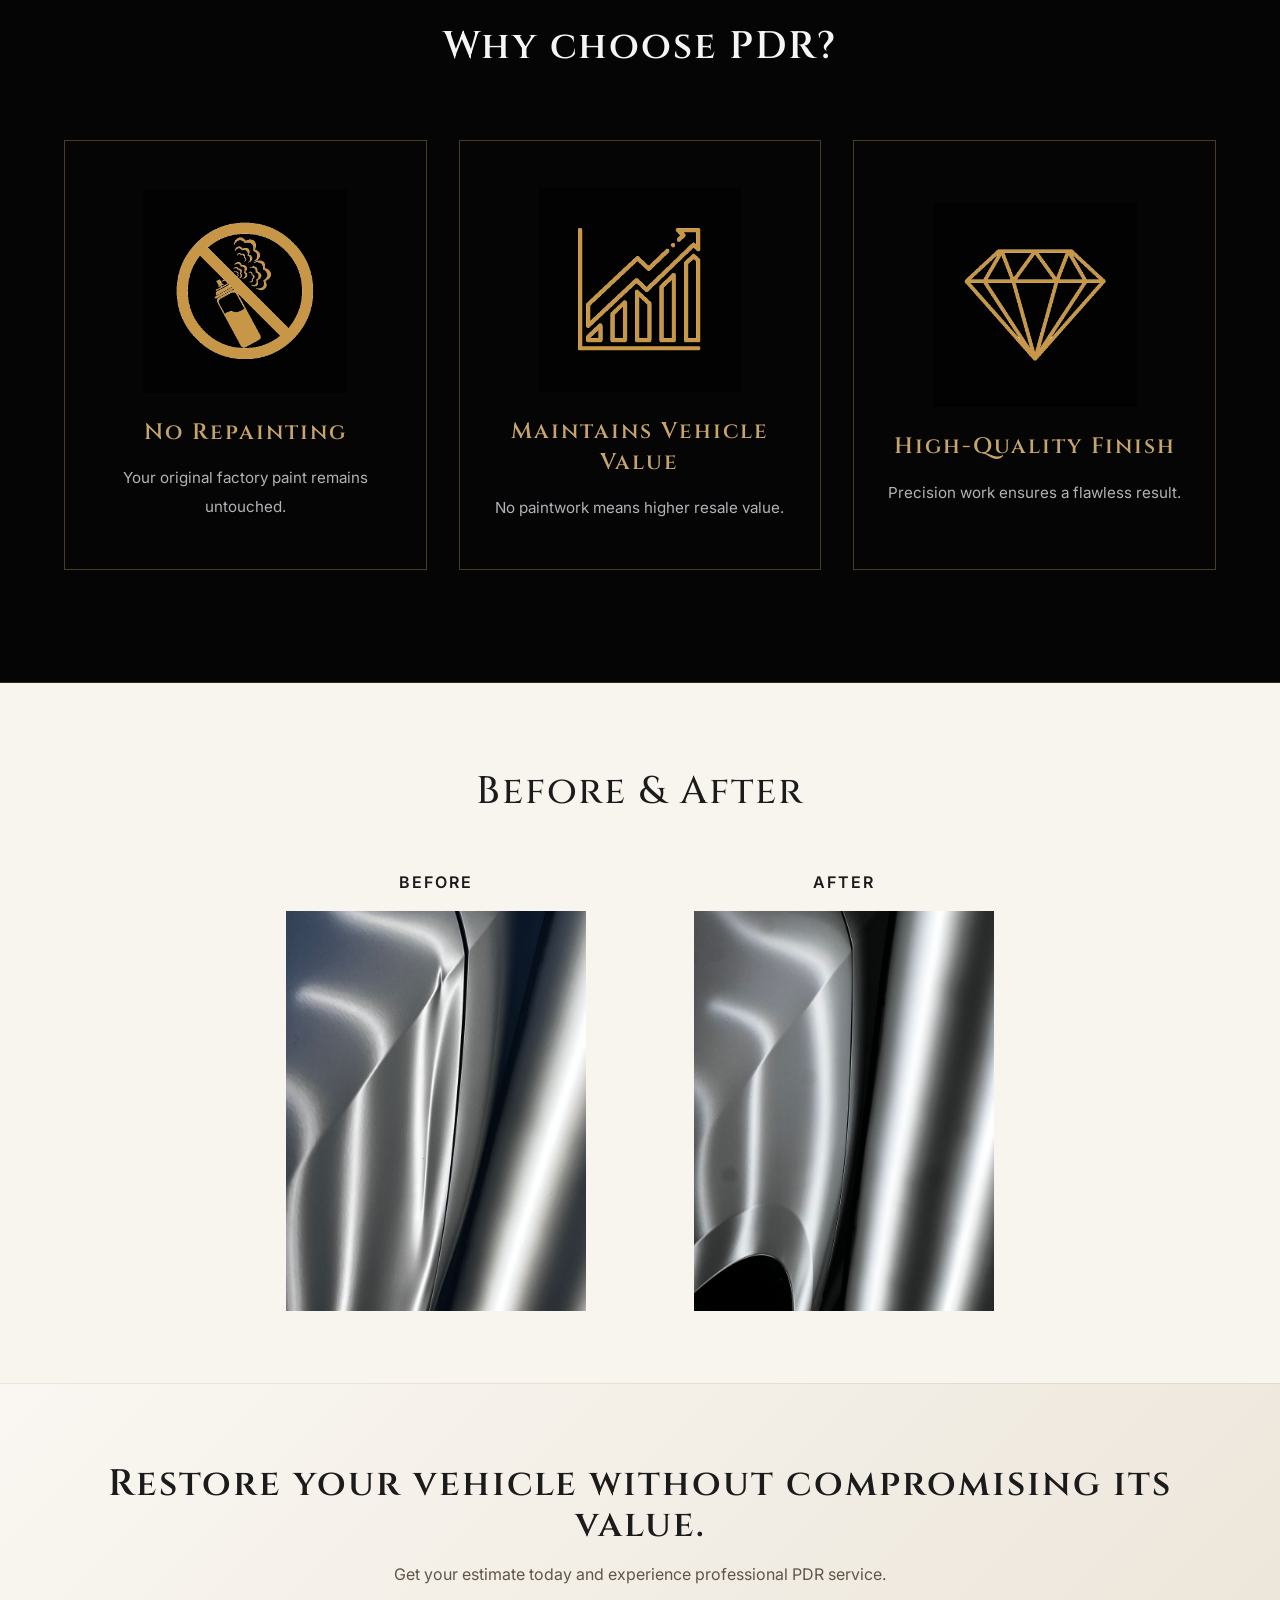
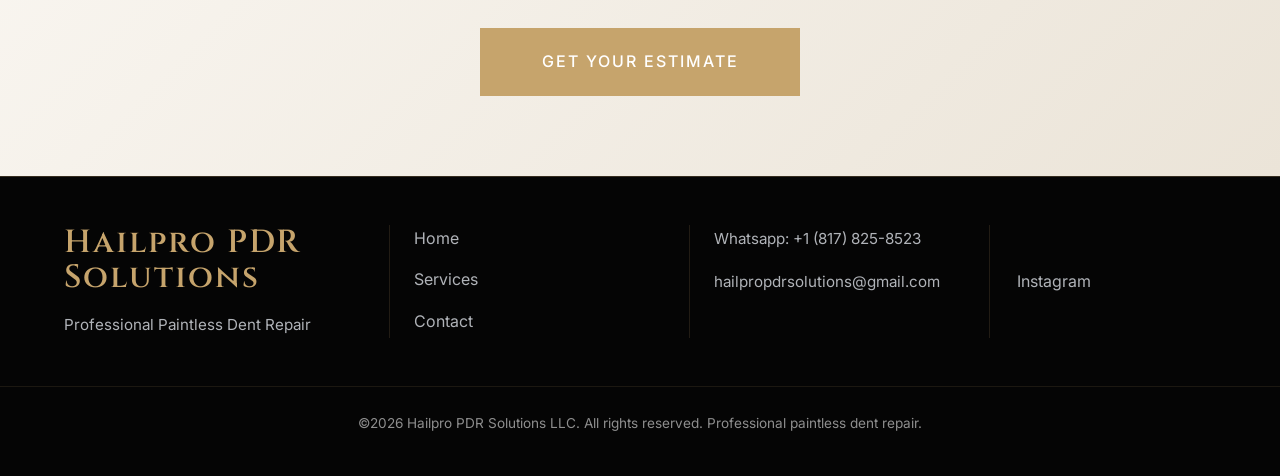
<file: pdr.html>
<!DOCTYPE html>
<html lang="en">
<head>
    <meta charset="UTF-8">
    <meta name="viewport" content="width=device-width, initial-scale=1.0">
    <title>What is PDR?</title>
    <link rel="shortcut icon" href="favicon.ico" type="image/x-icon">
    <link rel="shortcut icon" href="favicon.png" type="image/x-icon">

    <link rel="stylesheet" href="https://cdn.jsdelivr.net/npm/bootstrap-icons@1.11.3/font/bootstrap-icons.min.css">
    <link rel="stylesheet" href="style.css">
    
</head>
<body>
    <header>
         <nav class="navbar">
            <div class="container navbar">

                <div class="logo">
                <a href="index.html"><img src="images/logo.png" alt=""></a>
                <h1>Hailpro PDR Solutions</h1>
            </div>

            <button class="menu-toggle" id="open-menu" aria-label="Open-menu">
                <i class="bi bi-list"></i>
            </button>

            <ul class="nav-menu" id="nav-menu">

                <button class="close-menu" id="close-menu" aria-label="Close-menu">
                    <i class="bi bi-x-lg"></i>
                </button>

                <li><a href="index.html">Home</a></li>

                <li class="dropdown" id="about-dropdown">
                    <a href="about.html">About Us</a>
                    <button class="dropdown-toggle" id="about-toggle" type="button">
                        <i class="bi bi-chevron-right"></i>
                    </button>
                    <ul class="dropdown-menu" id="about-submenu">
                        <li class="dropdown-back">

                            <button class="dropdown-back-btn" id="about-back"  type="button">
                            <i class="bi bi-chevron-left"></i>
                            Back</button>
                        </li>
                        <li><a href="pdr.html">What is PDR?</a></li>
                        <li><a href="experience.html">International Experience</a></li>
                        <li><a href="culture.html">Culture and Philosophy</a></li>
                        </ul>
                </li>
                    <li><a href="services.html">Services</a></li>
                    <li><a href="team.html">Team</a></li>
                    <li><a href="contact.html">Contact</a></li>

                    <li><a href="contact.html" class="btn-nav">Get Your Quote</a></li>
            </ul>
        </nav>
    </header>
    
    <main>
        <section class="page-hero-pdr">
            <div class="container">
                <h1>What is</h1>
                <h2>Paintless Dent Repair?</h2>

                <p>A modern solution to restore your vehicle without repainting or compromising its original finish.</p>
            </div>
        </section>

        <section class="pdr-intro">
            <div class="container">

                <div class="pdr-grid">

                    <div class="pdr-text">
                        <h2>Advanced Dent Repair Technology</h2>

                        <p>Paintless Dent Repair (PDR) is a specialized technique used to remove dents caused by hail, minor collisions, and other impacts without the need for paint or fillers.</p>

                        <p>Using precision tools and controlled pressure, technicians carefully reshape the metal back to its original form while preserving the factory paint.</p>
                    </div>

                    <div class="pdr-image"></div>

                </div>
            </div>
        </section>

        <section class="pdr-benefits">
            <div class="container">

                <h2 class="section-title">Why choose PDR?</h2>

                <div class="benefits-grid">

                    <div class="benefit">
                        <img src="images/nopaint-icon.png" alt="">
                        <h3>No Repainting</h3>
                        <p>Your original factory paint remains untouched.</p>
                    </div>

                    <div class="benefit">
                        <img src="images/maintainvalue-icon.png" alt="">
                        <h3>Maintains Vehicle Value</h3>
                        <p>No paintwork means higher resale value.</p>
                    </div>

                    <div class="benefit">
                        <img src="images/premium-icon.png" alt="">
                        <h3>High-Quality Finish</h3>
                        <p>Precision work ensures a flawless result.</p>
                    </div>

                </div>
            </div>
        </section>

        <section class="before-after">
            <div class="container">

                <h2 class="section-title">Before & After</h2>

                <div class="before-after-grid">

                    <div class="before">
                        <p>Before</p>
                        <img src="images/before.jpeg" alt="">
                    </div>

                    <div class="after">
                        <p>After</p>
                        <img src="images/after.jpeg" alt="">
                    </div>

                </div>

            </div>
        </section>
            
        <section class="pdr-cta">
            <div class="container">
                <h2>Restore your vehicle without compromising its value.</h2>
                
                <p>Get your estimate today and experience professional PDR service.</p>

            <div class="pdr-contact"><a href="contact.html">Get Your Estimate</a></div>
            </div>
        </section>
    </main>
    <footer class="footer">
        <div class="container footer-content">
            <div>
                <h3>Hailpro PDR Solutions</h3>
                <p>Professional Paintless Dent Repair</p>
            </div>
            <div class="footer-links">
                <a href="index.html">Home</a>
                <a href="services.html">Services</a>
                <a href="contact.html">Contact</a>
            </div>
            <div class="footer-contact">
                <p>Whatsapp: +1 (817) 825-8523</p>
                <p>hailpropdrsolutions@gmail.com</p>
            </div>

            <div class="footer-instagram">
                <a href="https://www.instagram.com/hailpropdrsolutions/">Instagram</a>
            </div>
        </div>

        <p>
            ©2026 Hailpro PDR Solutions LLC. All rights reserved. Professional paintless dent repair.
        </p>
    </footer>

    <script src="main.js"></script>
</body>
</html>
</file>
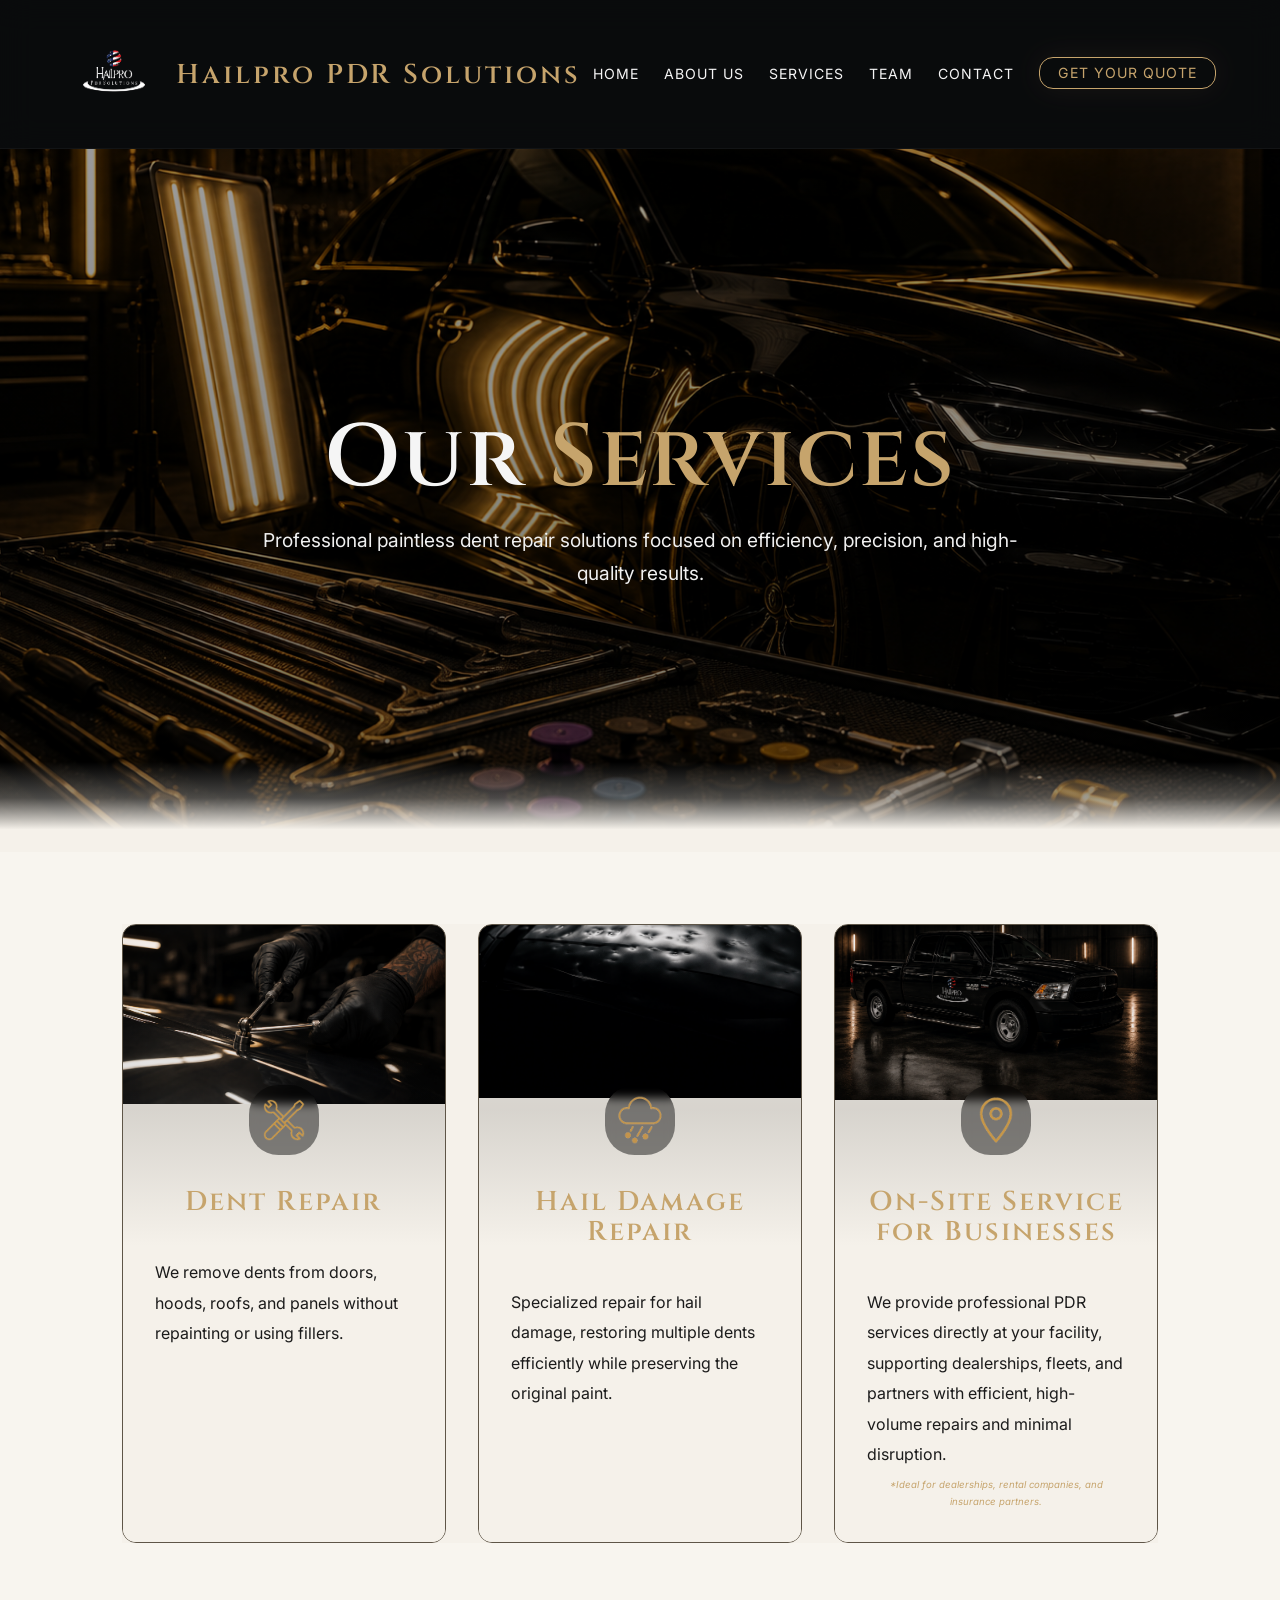
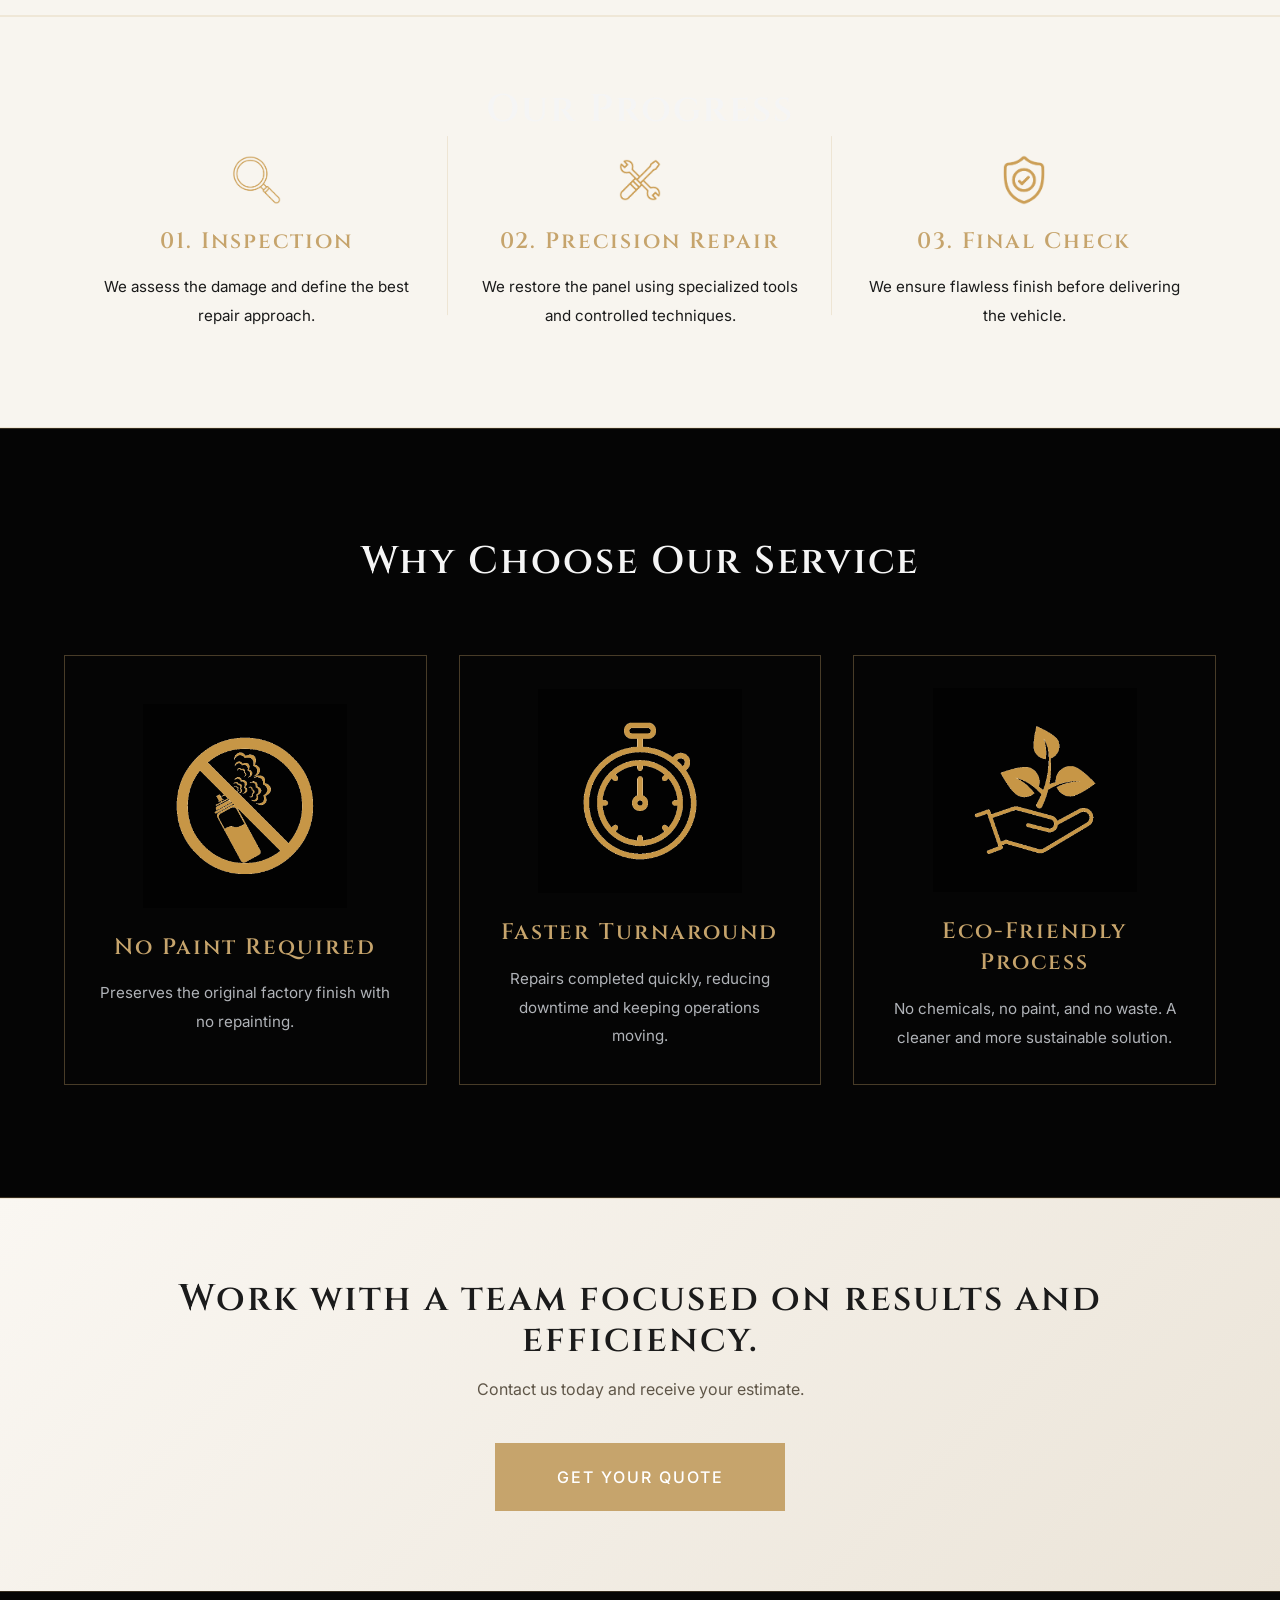
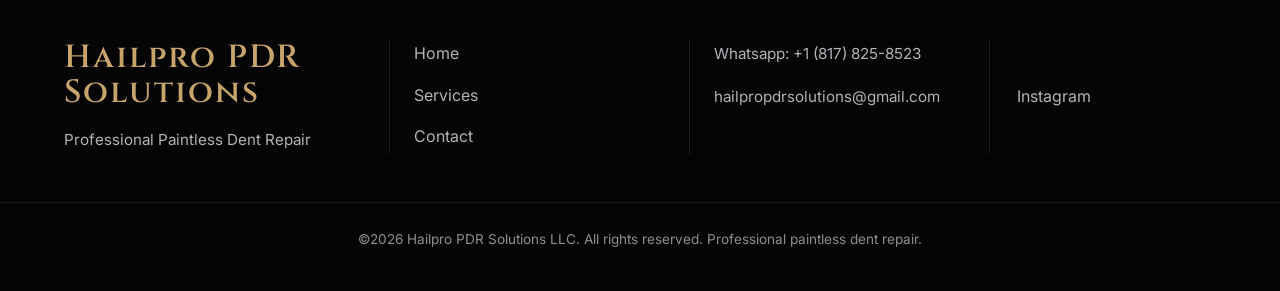
<file: services.html>
<!DOCTYPE html>
<html lang="en">
<head>
    <meta charset="UTF-8">
    <meta name="viewport" content="width=device-width, initial-scale=1.0">
    <title>Services</title>

    <link rel="shortcut icon" href="favicon.ico" type="image/x-icon">
    <link rel="shortcut icon" href="favicon.png" type="image/x-icon">

    <link rel="stylesheet" href="https://cdn.jsdelivr.net/npm/bootstrap-icons@1.11.3/font/bootstrap-icons.min.css">
    <link rel="stylesheet" href="style.css">
    
</head>

<body>
    <header>
         <nav class="navbar">
            <div class="container navbar">

                <div class="logo">
                <a href="index.html"><img src="images/logo.png" alt=""></a>
                <h1>Hailpro PDR Solutions</h1>
            </div>

            <button class="menu-toggle" id="open-menu" aria-label="Open-menu">
                <i class="bi bi-list"></i>
            </button>

            <ul class="nav-menu" id="nav-menu">

                <button class="close-menu" id="close-menu" aria-label="Close-menu">
                    <i class="bi bi-x-lg"></i>
                </button>

                <li><a href="index.html">Home</a></li>

                <li class="dropdown" id="about-dropdown">
                    <a href="about.html">About Us</a>
                    <button class="dropdown-toggle" id="about-toggle" type="button">
                        <i class="bi bi-chevron-right"></i>
                    </button>
                    <ul class="dropdown-menu" id="about-submenu">
                        <li class="dropdown-back">

                            <button class="dropdown-back-btn" id="about-back"  type="button">
                            <i class="bi bi-chevron-left"></i>
                            Back</button>
                        </li>
                        <li><a href="pdr.html">What is PDR?</a></li>
                        <li><a href="experience.html">International Experience</a></li>
                        <li><a href="culture.html">Culture and Philosophy</a></li>
                        </ul>
                </li>
                    <li><a href="services.html">Services</a></li>
                    <li><a href="team.html">Team</a></li>
                    <li><a href="contact.html">Contact</a></li>

                    <li><a href="contact.html" class="btn-nav">Get Your Quote</a></li>
            </ul>
        </nav>
    </header>

    <main>
        <section class="services-hero">
            <div class="container">

                <h1>Our <span class="services-heroh1">Services</span></h1>
                <p>
                    Professional paintless dent repair solutions focused on efficiency, precision, and high-quality results.
                </p>
            </div>
        </section>

        <section class="services-main">
            <div class="container">

                <div class="service-grid-service">

                    <div class="service-card-service">
                        <img src="images/repair-icon.png" alt="">
                        <h2>Dent Repair</h2>
                        <p>
                            We remove dents from doors, hoods, roofs, and panels without repainting or using fillers.
                        </p>
                    </div>

                    <div class="service-card-service">
                        <img src="images/hail-icon.png" alt="">
                        <h2>Hail Damage Repair</h2>
                        <p>
                            Specialized repair for hail damage, restoring multiple dents efficiently while preserving the original paint.
                        </p>
                    </div>

                    <div class="service-card-service">
                        <img src="images/mobile-icon.png" alt="">
                        <h2>On-Site Service for Businesses</h2>
                        <p>
                            We provide professional PDR services directly at your facility, supporting dealerships, fleets, and partners with efficient, high-volume repairs and minimal disruption.
                        </p>

                        <span class="service-note-service">
                            *Ideal for dealerships, rental companies, and insurance partners.
                        </span>
                    </div>
                </div>
            </div>
        </section>

        <section class="process">
            <div class="container">

                <h2 class="section-title">Our Progress</h2>

                <div class="process-grid">

                    <div class="step">
                        <img src="images/inspection-icon.png" alt="">
                        <h3>01. Inspection</h3>
                        <p>We assess the damage and define the best repair approach.</p>
                    </div>

                    <div class="step">
                        <img src="images/repair-icon.png" alt="">
                        <h3>02. Precision Repair</h3>
                        <p>We restore the panel using specialized tools and controlled techniques.</p>
                    </div>

                    <div class="step">
                        <img src="images/discipline-icon.png" alt="">
                        <h3>03. Final Check</h3>
                        <p>We ensure flawless finish before delivering the vehicle.</p>
                    </div>
                </div>
            </div>
        </section>


        <section class="pdr-benefits">
            <div class="container">

                <h2 class="section-title">Why Choose Our Service</h2>

                <div class="benefits-grid">

                    <div class="benefit">
                        <img src="images/nopaint-icon.png" alt="">
                        <h3>No Paint Required</h3>
                        <p>Preserves the original factory finish with no repainting.</p>
                    </div>

                    <div class="benefit">
                        <img src="images/timer2.png" alt="">
                        <h3>Faster Turnaround</h3>
                        <p>Repairs completed quickly, reducing downtime and keeping operations moving.</p>
                    </div>

                    <div class="benefit">
                        <img src="images/eco3.png" alt="">
                        <h3>Eco-Friendly Process</h3>
                        <p>No chemicals, no paint, and no waste. A cleaner and more sustainable solution.</p>
                    </div>
                </div>
            </div>
        </section>

        <section class="pdr-cta">

            <div class="container">

                <h2>Work with a team focused on results and efficiency.</h2>
                <p>Contact us today and receive your estimate.</p>

                <div class="pdr-contact"><a href="contact.html">Get Your Quote</a></div>
            </div>
        </section>
    </main>

    <footer class="footer">
        <div class="container footer-content">
            <div>
                <h3>Hailpro PDR Solutions</h3>
                <p>Professional Paintless Dent Repair</p>
            </div>
            <div class="footer-links">
                <a href="index.html">Home</a>
                <a href="services.html">Services</a>
                <a href="contact.html">Contact</a>
            </div>
            <div class="footer-contact">
                <p>Whatsapp: +1 (817) 825-8523</p>
                <p>hailpropdrsolutions@gmail.com</p>
            </div>

            <div class="footer-instagram">
                <a href="https://www.instagram.com/hailpropdrsolutions/">Instagram</a>
            </div>
        </div>

        <p>
            ©2026 Hailpro PDR Solutions LLC. All rights reserved. Professional paintless dent repair.
        </p>
    </footer>

    <script src="main.js"></script>
</body>
</html>
</file>
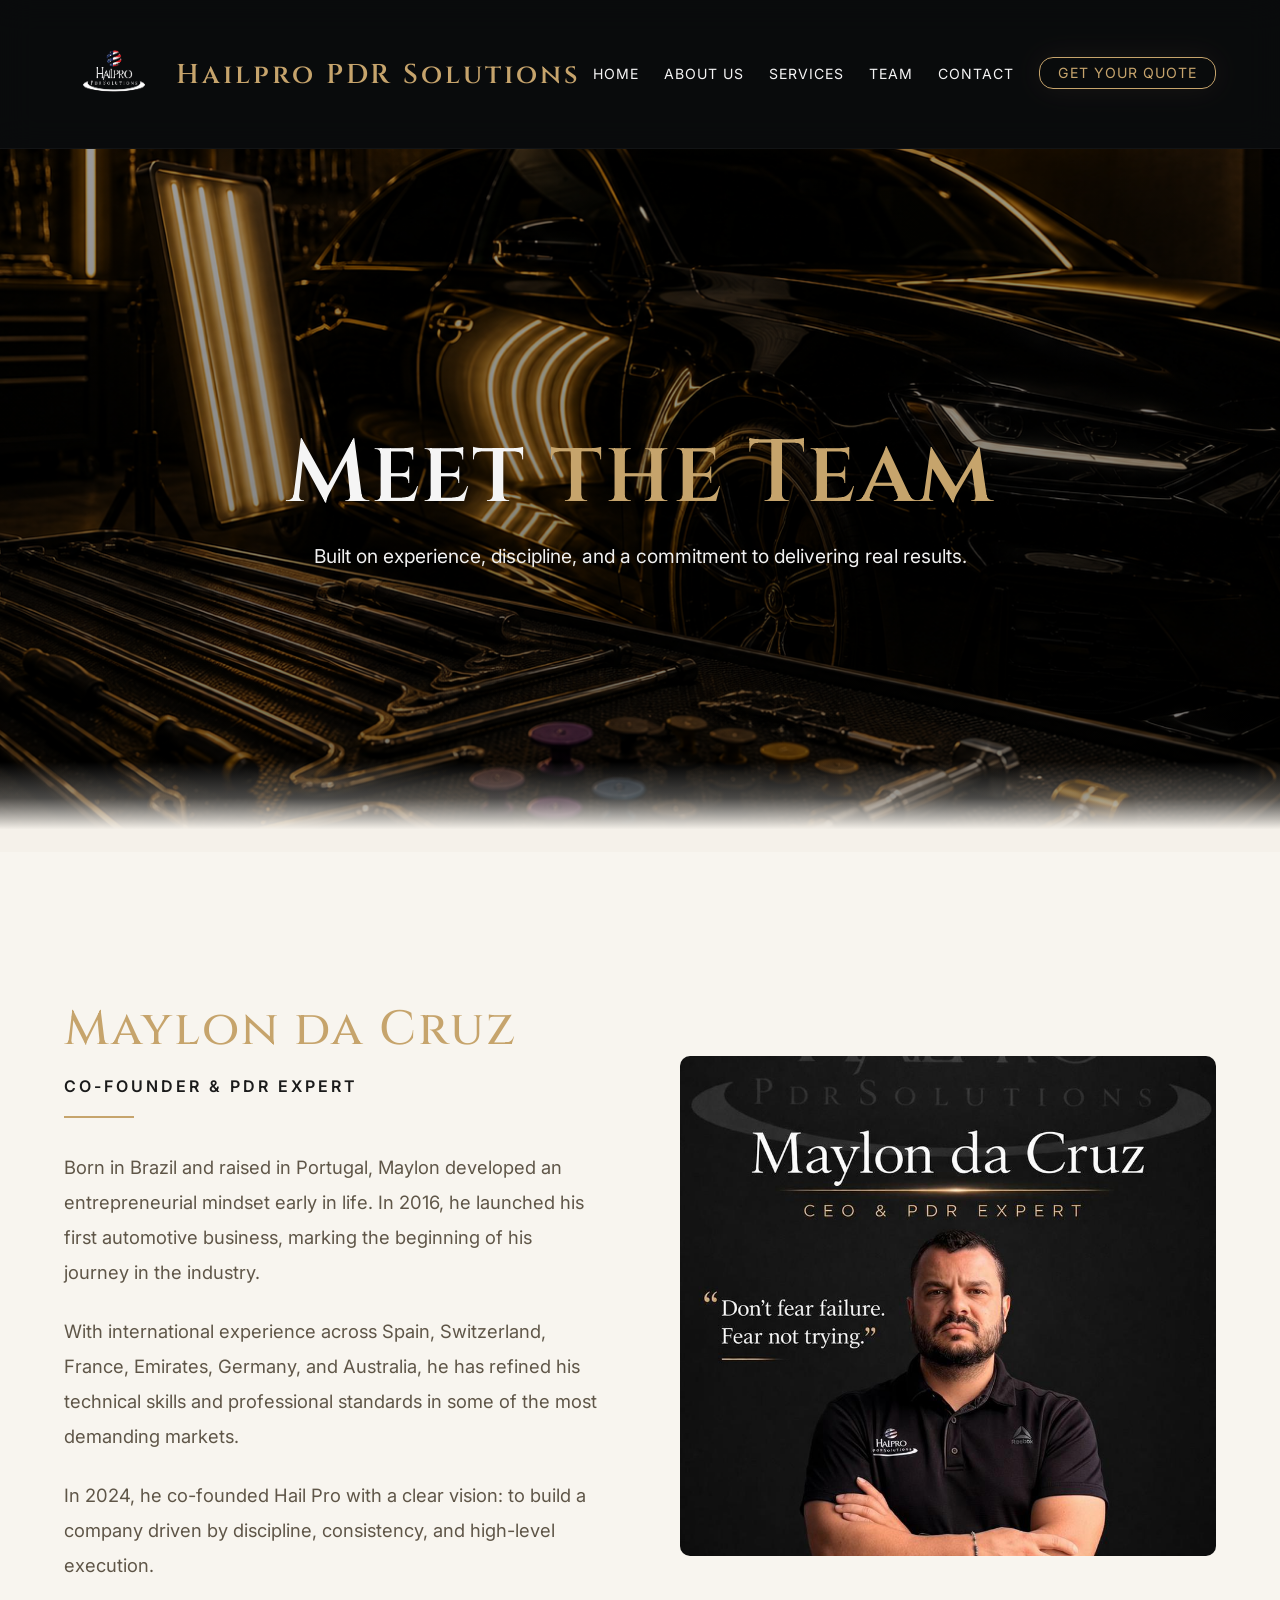
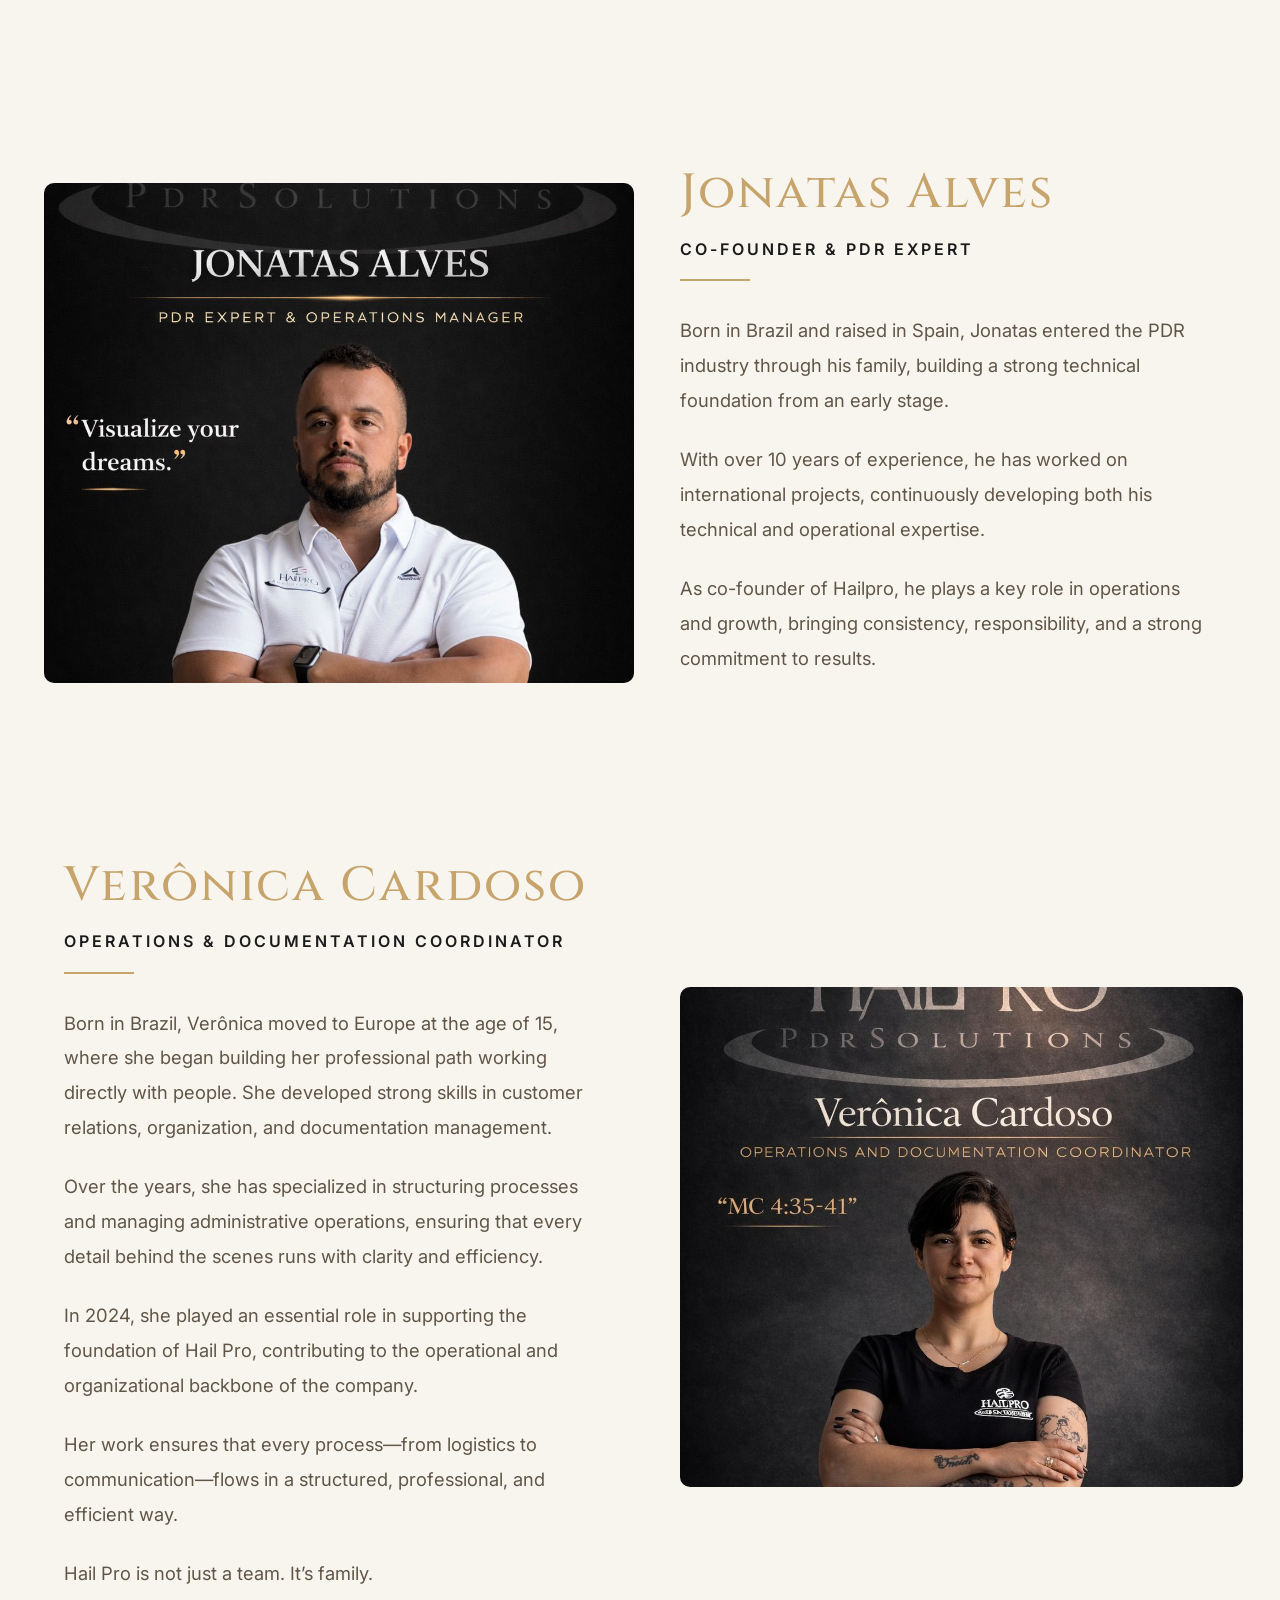
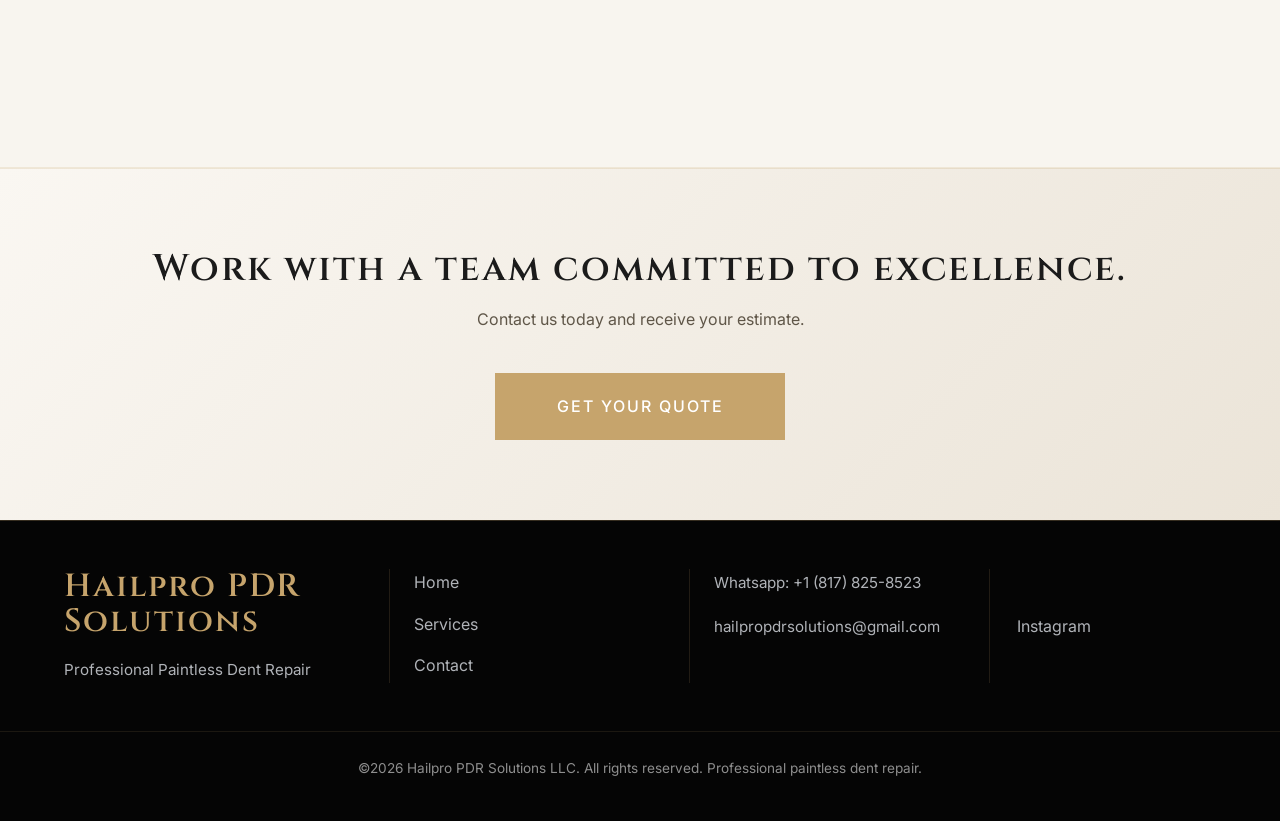
<file: team.html>
<!DOCTYPE html>
<html lang="en">
<head>
    <meta charset="UTF-8">
    <meta name="viewport" content="width=device-width, initial-scale=1.0">
    <title>Team</title>

    <link rel="shortcut icon" href="favicon.ico" type="image/x-icon">
    <link rel="shortcut icon" href="favicon.png" type="image/x-icon">

    <link rel="stylesheet" href="https://cdn.jsdelivr.net/npm/bootstrap-icons@1.11.3/font/bootstrap-icons.min.css">
    <link rel="stylesheet" href="style.css">
    
</head>
<body>
    <header>
         <nav class="navbar">
            <div class="container navbar">

                <div class="logo">
                <a href="index.html"><img src="images/logo.png" alt=""></a>
                <h1>Hailpro PDR Solutions</h1>
            </div>

            <button class="menu-toggle" id="open-menu" aria-label="Open-menu">
                <i class="bi bi-list"></i>
            </button>

            <ul class="nav-menu" id="nav-menu">

                <button class="close-menu" id="close-menu" aria-label="Close-menu">
                    <i class="bi bi-x-lg"></i>
                </button>

                <li><a href="index.html">Home</a></li>

                <li class="dropdown" id="about-dropdown">
                    <a href="about.html">About Us</a>
                    <button class="dropdown-toggle" id="about-toggle" type="button">
                        <i class="bi bi-chevron-right"></i>
                    </button>
                    <ul class="dropdown-menu" id="about-submenu">
                        <li class="dropdown-back">

                            <button class="dropdown-back-btn" id="about-back"  type="button">
                            <i class="bi bi-chevron-left"></i>
                            Back</button>
                        </li>
                        <li><a href="pdr.html">What is PDR?</a></li>
                        <li><a href="experience.html">International Experience</a></li>
                        <li><a href="culture.html">Culture and Philosophy</a></li>
                        </ul>
                </li>
                    <li><a href="services.html">Services</a></li>
                    <li><a href="team.html">Team</a></li>
                    <li><a href="contact.html">Contact</a></li>

                    <li><a href="contact.html" class="btn-nav">Get Your Quote</a></li>
            </ul>
        </nav>
    </header>

    <main>

        <section class="team-hero">

            <div class="container">
                <h1>Meet <span class="team-heroh1">the Team</span></h1>

                <p>Built on experience, discipline, and a commitment to delivering real results.</p>
            </div>
        </section>

        <section class="team-section">

            <div class="container">

                <div class="team-grid">

                    <div class="team-member-right">

                        <div class="team-info">
                            <h2>Maylon da Cruz</h2>
                            <p class="role">Co-Founder & PDR Expert</p>
                            <p>
                                Born in Brazil and raised in Portugal, Maylon developed an entrepreneurial mindset early in life. In 2016, he launched his first automotive business, marking the beginning of his journey in the industry.
                            </p>
                            <p>
                                With international experience across Spain, Switzerland, France, Emirates, Germany, and Australia, he has refined his technical skills and professional standards in some of the most demanding markets.
                            </p>
                            <p>
                                In 2024, he co-founded Hail Pro with a clear vision: to build a company driven by discipline, consistency, and high-level execution.
                            </p>
                        </div>
                        <picture class="team-maylon">
                            <source media="(max-width: 1000px)" srcset="images/meetmaylon-s.jpg">
                            <img src="images/meetmaylon.jpg" alt="Maylon da Cruz">
                        </picture>

                    </div>

                    <div class="team-member-left">

                        <picture class="team-jo">
                            <source media="(max-width: 1000px)" srcset="images/meetjo-s.jpeg">
                            <img src="images/meetjo.jpeg" alt="Jonatas Alves">
                        </picture>

                        <div class="team-info">
                            <h2>Jonatas Alves</h2>
                            <p class="role">Co-Founder & PDR Expert</p>
                            <p>
                                Born in Brazil and raised in Spain, Jonatas entered the PDR industry through his family, building a strong technical foundation from an early stage.
                            </p>
                            <p>
                                With over 10 years of experience, he has worked on international projects, continuously developing both his technical and operational expertise.
                            </p>
                            <p>
                                As co-founder of Hailpro, he plays a key role in operations and growth, bringing consistency, responsibility, and a strong commitment to results.
                            </p>
                        </div>
                    </div>

                    <div class="team-member-right">

                        <div class="team-info">
                            <h2>Verônica Cardoso</h2>
                            <p class="role">Operations & Documentation Coordinator</p>
                            <p>
                                Born in Brazil, Verônica moved to Europe at the age of 15, where she began building her professional path working directly with people. She developed strong skills in customer relations, organization, and documentation management.
                            </p>
                            <p>
                                Over the years, she has specialized in structuring processes and managing administrative operations, ensuring that every detail behind the scenes runs with clarity and efficiency.
                            </p>
                            <p>
                                In 2024, she played an essential role in supporting the foundation of Hail Pro, contributing to the operational and organizational backbone of the company.
                            </p>
                            <p>
                                Her work ensures that every process—from logistics to communication—flows in a structured, professional, and efficient way.
                            </p>
                            <p>
                                Hail Pro is not just a team. It’s family.
                            </p>
                        </div>
                         
                        <picture class="team-ve">
                                <source media="(max-width: 1000px)" srcset="images/meetvero-s.jpeg">
                                <img src="images/meetvero.jpeg" alt="Verônica Cardoso">
                            </picture>

                    </div>
                </div>
            </div>
        </section>

        <section class="pdr-cta">
            <div class="container">

                <h2>Work with a team committed to excellence.</h2>

                <p>Contact us today and receive your estimate.</p>

                <div class="pdr-contact"><a href="contact.html">Get Your Quote</a></div>
            </div>
        </section>
    </main>

    <footer class="footer">
        <div class="container footer-content">
            <div>
                <h3>Hailpro PDR Solutions</h3>
                <p>Professional Paintless Dent Repair</p>
            </div>
            <div class="footer-links">
                <a href="index.html">Home</a>
                <a href="services.html">Services</a>
                <a href="contact.html">Contact</a>
            </div>
            <div class="footer-contact">
                <p>Whatsapp: +1 (817) 825-8523</p>
                <p>hailpropdrsolutions@gmail.com</p>
            </div>

            <div class="footer-instagram">
                <a href="https://www.instagram.com/hailpropdrsolutions/">Instagram</a>
            </div>
        </div>

        <p>
            ©2026 Hailpro PDR Solutions LLC. All rights reserved. Professional paintless dent repair.
        </p>
    </footer>

    <script src="main.js"></script>
</body>
</html>
</file>
<file: style.css>
@charset "UTF-8"; 

@import url('https://fonts.googleapis.com/css2?family=Cinzel:wght@400..900&display=swap'); 

@import url('https://fonts.googleapis.com/css2?family=Inter:ital,opsz,wght@0,14..32,100..900;1,14..32,100..900&display=swap');


:root { 

    /*COLORS*/

    --background-main: #121417; 
    --background-soft: #1a1d21; 
    --background-card: #20242a;
    
    --beige-main: #f5f1ea;
    --beige-soft: #ebe4d8;
    --beige-dark: #d8cfc0;

    --cream-light: #faf7f2;
    --warm-white: #f8f5ef;

    --gold: #c6a46c; 
    --gold-soft: #a88b5c; 
    --gold-light: #e0c48a; 
    
    --blue-deep: #1e3a8a; 
    --red-accent: #b91c1c; 
    
    --text-main: #f5f5f5; 
    --text-soft: #b0b3b8; 

    --text-dark: #1b1b1b;
    --text-brown: #5f5648;

    --border-light: rgba(255, 255, 255, 0.08);
    --border-soft: rgba(255,255,255,0.04);
    --gold-border: 1px solid rgba(198,164,108,0.25);
    --beige-border: 1px solid rgba(198,164,108,0.18);

    --overlay-dark: rgba(0,0,0,0.72);
    --overlay-light: rgba(0,0,0,0.3);
    --overlay-beige:
    linear-gradient(
        to bottom,
        rgba(245,241,234,0.88),
        rgba(245,241,234,0.96)
    );

    /*TYPOGRAPHY*/

    --font-title: "Cinzel", serif;
    --font-body: "Inter", sans-serif;

    --title-big: 5.5rem;
    --title-medium: 3rem;
    --title-small: 1.5rem;

    --text-large: 1.15rem;
    --text-normal: 1rem;
    --text-small: 0.9rem;

    --letter-spacing-title: 2px;

    /*SPACING*/

    --section-padding: 9rem;
    --container-width: 1280px;

    --content-width: 550px;


    --card-padding: 2.5rem;

    --button-padding: 1rem 2.2rem;

    /*EFFECTS*/
    
    --radius: 14px;
    --radius-small: 8px;
    --radius-large: 24px;

    --shadow-soft: 0 10px 30px rgba(0,0,0,0.25);
    --shadow-medium: rgba(0,0px,60px,0.35);
    --shadow-heavy: rgba(0,30px,100px,0.45);

    --gradient-dark:
    linear-gradient(
    to right,
    rgba(0,0,0,0.88),
    rgba(0,0,0,0.3)
);

    --gradient-soft:
    linear-gradient(
    to bottom,
    rgba(0,0,0,0.2),
    rgba(0,0,0,0.75)
);

--gradient-beige:
    linear-gradient(
        135deg,
        #faf7f2,
        #ebe4d8
    );

    --blur-light: blur(8px);
    --blur-medium: blur(14px);
    --blur-heavy: blur(24px);

    --gold-glow: 0 0 30px rgba(198,164,108,0.08);

    --gold-strong: #c3bf76;

    --transition-slow: 1s ease;
    --transition-medium: 0.6s ease;
    --transition-fast: 0.3s ease;

    --luxury-transition: cubic-bezier(0.19,1,0.22,1);
    
} 

* { 
    margin: 0px; 
    padding: 0px; 
    box-sizing: border-box; 
} 

html {
    scroll-behavior: smooth;
}


body { 
    font-family: "Inter", sans-serif; 

    color: var(--text-main);
    
    background: linear-gradient(to bottom, rgba(0,0,0,0.2),
    rgba (0,0,0,0.9)
    );

    background-color: var(--background-main);
    line-height: 1.7; 

    overflow-x: hidden;
    position: relative;
} 

body::before {
    content: "";
    position: fixed;

    inset: 0;

    background-image: radial-gradient(rgba (255,255,255,0.08) 0.5px,
    transparent 0.05px
    );

    background-size: 4px 4px;

    opacity: 0.03;

    pointer-events: none;
    
    z-index: 9999;
}

h1, h2, h3 { 
    font-family: "Cinzel", serif; 
    letter-spacing: var(--letter-spacing-title); 
    line-height: 1.1;
    font-weight: 600;
} 

p { 
    color: var(--text-soft); 
    font-size: var(--text-normal);
} 

a { 
    text-decoration: none; 
    color: inherit; 
}

.container {
    width: 90%;
    max-width: var(--container-width);
    margin: 0px auto;
}

section {
    padding: var(--section-padding) 0;
    position: relative;
}

header {
    width: 100%;
    position: sticky;

    top: 0px;
    padding: 10px 0px;
    margin-bottom: 0%;

    z-index: 1000;

    background: rgba(0,0,0, 0.45);
    backdrop-filter: blur(16px);

    border-bottom: 1px solid rgba(255,255,255,0.04);
}

.logo {
    display: flex;
    flex-direction: row;
    gap: 12px
}
.logo img {
    width: 150%;
    max-width: 100px;
    height: 120px;
}

.logo h1 {
    font-size: 1.7rem;
    color: var(--gold);
    letter-spacing: 3px;

    margin-top: 50px;
}

.navbar {
    display: flex;
    justify-content: space-between;

    align-items: center;
    min-height: 95px;
}

.nav-container {
    width: 90%;
    max-width: 1200px;

    display: flex;
    justify-content: space-between;
    align-items: center;

    padding: 18px 0px;
}


.nav-menu {
    list-style: none;
    display: flex;
    align-items: center;
    gap: 25px;
}

.nav-menu a {
    position: relative;
    font-size: 0.88rem;
    text-transform: uppercase;

    letter-spacing: 1px;
    transition: var(--transition-medium);
}

.nav-menu a:hover {
    color: var(--gold);
}

.nav-menu a::after {
    content: "";

    position: absolute;
    left: 0;
    bottom: -8px;

    width: 0;
    height: 2px;

    background: var(--gold);

    transition: var(--transition-medium);
}

.nav-menu a:hover::after {
    width: 100%;
}

.nav-menu .btn-nav::after {
    display: none;
}

.dropdown {
    position: relative;
}

.dropdown-menu {
    position: absolute;
    top: 140%;
    left: 0;
    background: rgba(10, 10, 10, 0.99);
    list-style: none;
    min-width: 200px;

    border: var(--gold-border);

    backdrop-filter: var(--border-light);
    padding: 10px 0px;
    border-radius: var(--radius);

    opacity: 0;
    visibility: hidden;
    transform: translateY(10px);
    transition: var(--transition-medium);
}

.dropdown-menu li {
    padding: 14px 22px;

    border-bottom: 1px solid rgba(255,255,255,0.04);
}

.dropdown-menu li:hover {
    background: rgba(255, 255, 255, 0.03);
}

@media (hover: hover) and (pointer: fine) {

    .dropdown:hover .dropdown-menu {
        opacity: 1;
        visibility: visible;
        transform: translateY(0);
    }

}

#menu-toggle {
    display: none;
}

.menu-icon {
    display: none;
    font-size: 28px;
    cursor: pointer;
    color: var(--gold);

    transition: var(--transition-fast);
}

.menu-icon:hover {
    color: var(--gold-light);
}

.btn-nav {
    display: inline-block;
    padding: 8px 18px;
    line-height: 1;
    margin-top: 4.5px;

    border: 1px solid var(--gold);
    border-radius: var(--radius);

    transform: translateY(-3px);

    color: var(--gold);
    box-shadow: var(--gold-glow);
}

.btn-nav:hover {
    border: var(--gold-border);
    color: var(--gold);
    box-shadow: var(--gold-glow);
}

.nav-menu .btn-nav:hover {
    color: #fff7e8;

    border-color: var(--gold);

    box-shadow:
        0 0 8px rgba(198,164,108,0.55),
        0 0 18px rgba(198,164,108,0.35),
        0 0 30px rgba(198,164,108,0.18);

    text-shadow:
        0 0 6px rgba(255,230,180,0.9);

    background: rgba(198,164,108,0.05);

    transform: translateY(-3px) scale(1.03);
}

.btn-primary, 
.btn-secondary {
    display: inline-flex;
    align-items: center;
    justify-content: center;

    padding: var(--button-padding);

    text-transform: uppercase;
    letter-spacing: 1px;
    font-size: 0.82rem;

    transition: all var(--transition-medium);

    cursor: pointer;
}

.btn-primary {
    background: linear-gradient(135deg, 
    var(--gold), 
    var(--gold-soft)
    );
    color: #111;

    border: 1px solid transparent;
    position: relative;
    overflow: hidden;
}

.btn-primary:hover {
    transform: translateY(-2px);

    background: linear-gradient(
        135deg,
        #e2c48a,
        #c79b52
    );

    color: #000;

    box-shadow:
        0 0 10px rgba(198,164,108,0.35),
        0 0 24px rgba(198,164,108,0.18);

    filter: brightness(1.08);
    
}

.btn-secondary {
    border: 1px solid rgba(255,255,255, 0.18);
    color: var(--text-main);
}

.btn-secondary:hover {
    color: #fff7e8;

    border-color: var(--gold);

    box-shadow:
        0 0 8px rgba(198,164,108,0.55),
        0 0 18px rgba(198,164,108,0.35),
        0 0 30px rgba(198,164,108,0.18);

    text-shadow:
        0 0 6px rgba(255,230,180,0.9);

    background: rgba(198,164,108,0.05);

    transform: translateY(-3px) scale(1.03);
}

/*HERO SECTION*/

.hero {
    min-height: 92vh;
    display: flex;
    position: relative;
    overflow: hidden;

    flex-direction: column;

    justify-content: center;

    padding-top: 8rem;

    background: var(--gradient-dark),
    url('images/background.png');

    background-position: left;
    background-size: cover;
    background-repeat: no-repeat;
    background-attachment: fixed;

}

.hero h1 {
    font-size: var(--title-big);
    max-width: 1000px;
    padding-left: 1rem;

    line-height: 5rem;

    text-transform: uppercase;
    color: #FFFFFF;
    text-shadow: 0px 10px 30px rgba(0,0,0,0.5)
}

.highlight {
    color: var(--gold);
}

.hero p {
    font-size: var(--text-large);

    max-width: var(--container-width);
    margin: 1rem;

    color: #dddddd;
}

.hero-buttons {
    display: flex;
    gap: 1.5rem;
    margin: 3rem;
}

.why {
    position: relative;

    background: var(--warm-white);

    padding: 4.5rem 0;

    border-top: var(--beige-border);
    border-bottom: var(--beige-border);
}

.why::after {
    content: "";

    position: absolute;
    top: -90px;
    left: 0;

    width: 100%;
    height: 90px;

    background: linear-gradient(
        to bottom,
        rgba(245,241,234,0) 0%,
        rgba(245,241,234,0.30) 40%,
        var(--beige-main
        ) 75%,  
        var(--beige-main) 100%  
    );

    pointer-events: none;
}

.why .section-title {
    color: var(--text-dark);

    text-align: center;

    margin-bottom: 3.5rem;

    font-size: 2rem;
}

.why-grid {
    display: grid;

    grid-template-columns: repeat(4, 1fr);

    align-items: center;
}

.why-item {
    position: relative;
    display: flex;

    flex-direction: column;
    align-items: center;
    justify-content: center;
    text-align: center;

    padding: 1.5rem, 2rem;

    transition: var(--transition-fast);
}

.why-item:hover {
    transform: translateY(-3px);
}

.why-item:not(:last-child)::after {
    content: "";

    position: absolute;
    right: 0;
    top: 50%;

    transform: translateY(-50%);

    width: 1px;
    height: 80%;

    background: rgba(198,164,108,0.2);
}

.why-item img {
    width: 38px;
    height: 38px;

    object-fit: contain;

    margin-bottom: 1.3rem;

    opacity: 0.9;

    transition: var(--transition-fast);
}

.why-item:hover img {
    transform: scale(1.05);
}

.why-item span {
    font-family: var(--font-body);
    font-size: 1rem;
    font-weight: 400;
    color: var(--text-dark);

    letter-spacing: 1.4px;
    line-height: 1.6;

    text-transform: uppercase;
}

/*ABOUT SECTION*/

.about-short {
    background: #050505;

    border-top: var(--gold-border);
    border-bottom: var(--gold-border);

    padding: 0;
}

.about-wrapper {
    display: grid;
    grid-template-columns: 52% 48%;
    align-items: stretch;
}

.about-content {
    display: flex;
    align-items: center;
    position: relative;

    padding: 6rem 7rem 6rem 4rem;
}

.about-content .container {
    max-width: 520px;
}

.about-short .section-title {
    text-align: left;
    font-size: 2.3rem;

    margin-bottom: 2rem;

    color: var(--text-main);
}

.about-content .section-title::after {
    content: "";

    position: absolute;
    left: 0;
    bottom: -14px;

    width: 60px;
    height: 2px;

    background: var(--gold);
}

.about-content p {
    max-width: 540px;

    font-size: 1rem;
    line-height: 2;

    margin-bottom: 3rem;
    color: var(--text-soft);
}

.about-img {
    position: relative;
    min-height: 650px;
    overflow: hidden;
}

.about-img img {
    width: 100%;
    height: 100%;

    object-fit: cover;
    display: block;
    object-position: center center;

    transform: scale(0.9);

    filter: 
    grayscale(35%)
    brightness(0.9)
    contrast(1.1);
}

.about-img::after {
    content: "";
    position: absolute;
    inset: 0;

    background: linear-gradient(
    to left,
    rgba(0,0,0,0.15),
    rgba(0,0,0,0.45)
    );
}

.stats-grid {
    display: flex;
    gap: 3rem;

    margin-top: 1rem;
    margin-right: 2rem;
    
}

.stat {
    display: flex;
    align-items: center;
    min-width: auto;

    gap: 1rem;
}

.stat img {
    width: 20px;
    height: 22px;

    object-fit: contain;
    object-position: center;

    border: 1px solid var(--gold);
    border-radius: 42%;
    padding: 10px;
    margin: 1.4rem auto 1.8rem;

    display: block;

    box-sizing: content-box;
    background: rgba(0,0,0,0.55);
    backdrop-filter: blur(5px);
}

.stat h3 {
    font-size: 2.8rem;
    color: var(--gold);

    margin-bottom: 0.4rem;
    line-height: 1;
}

.stat p {
    margin: 0;
    color: var(--text-main);

    font-size: 0.78rem;
    max-width: 120px;

    text-transform: uppercase;
    letter-spacing: 1.5px;
    
}

/*SERVICES*/

.services {
    background: #050505;

    border-bottom: var(--gold-border);

    padding: 6rem 0;
}

.services .section-title {
    position: relative;
    text-align: center;
    color: var(--text-main);

    font-size: 2.4rem;
    margin-bottom: 4.5rem;
}

.services .section-title::after {
    content: "";
    position: absolute;

    left: 50%;
    bottom: -14px;

    transform: translateX(-50%);

    width: 70%;
    height: 2px;

    background: var(--gold);
}
.services::before {
    content: "";

    position: absolute;

    top: 0;
    left: 50%;

    transform: translateX(-50%);

    width: 78%;
    height: 1px;

    background: linear-gradient(
        to right,
        transparent,
        rgba(198,164,108,0.9),
        transparent
    );

    box-shadow:
        0 0 12px rgba(198,164,108,0.35),
        0 0 22px rgba(198,164,108,0.18);
}

.services::after {
    content: "";

    position: absolute;

    top: -100px;
    left: 0;

    width: 100%;
    height: 100px;

    background: linear-gradient(
        to bottom,
        transparent,
        #050505
    );

    pointer-events: none;
}

.service-grid {
    display: grid;
    grid-template-columns: repeat(3, 1fr);
    gap: 1.8rem;
}

.service-card {
    position: relative;

    min-height: 430px;
    padding: 3rem 2rem;

    border: 1px solid rgba(198,164,108,0.35);

    overflow: hidden;
    display: flex;
    flex-direction: column;

    justify-content: flex-end;
    

    transition: var(--transition-medium);

    background-size: contain;
    background-position: top;
    background-repeat: no-repeat;
}

.service-card:hover {
    border: var(--gold-border);
    color: var(--gold);

    box-shadow:
        0 0px 30px rgba(198,164,108,0.55),
        0 0px 18px rgba(198,164,108,0.35),
        0 0 30px rgba(198,164,108,0.18);

    transform: translateY(-10px);
    border-color: var(--gold);
}

.service-card > * {
    position: relative;
    z-index: 2;
}

.service-card img {
    width: 20px;
    height: 22px;

    display: flex;

    object-fit: contain;

    padding: 10px;

    border: 1px solid var(--gold);
    border-radius: 42%;

    box-sizing: content-box;
    margin: 0 auto 1.5rem auto;

    background: rgba(0,0,0, 0.45);
    backdrop-filter: blur(5px);
}

.service-card h3 {
    font-size: 1.4rem;
    
    text-align: center;
    color: var(--gold);

    margin-bottom: 1rem;
    line-height: 1.4;
}

.service-card p {
    color: var(--text-soft);

    font-size: 0.95rem;
    line-height: 1.9;
}

.service-card-1 {
    background-image: url('images/grid-1.png');
}

.service-card-2 {
    background-image: url('images/grid-2.png');
}

.service-card-3 {
    background-image: url('images/grid-3-bk.png');

}

.service-card::before {
    content: "";

    position: absolute;
    inset: 0;

    background: linear-gradient(
        to bottom,
        rgba(0,0,0,0.05) 0%,
        rgba(0,0,0,0.35) 35%,
        rgba(0,0,0,0.78) 65%,
        rgba(0,0,0,0.96) 100%
    );

    z-index: 1;
}

.service-cta {
    display: flex;
    justify-content: center;

    margin-top: 5rem;
}

.service-cta .btn-primary {
    display: inline-flex;
    align-items: center;
    justify-content: center;

    padding: 1rem 3.5rem;

    border: 1px solid var(--gold);

    background: transparent;
    color: var(--gold);

    text-transform: uppercase;

    letter-spacing: 2px;
    font-size: 0.85rem;
    font-weight: 500;

    position: relative;
    overflow: hidden;

    transition: var(--transition-medium);
}

.service-cta .btn-primary:hover {
    background: rgba(198,164,108,0.06);

    color: #fff7e8;

    border-color: var(--gold);

    transform: translateY(-3px) scale(1.02);

    box-shadow:
        0 0 8px rgba(198,164,108,0.45),
        0 0 18px rgba(198,164,108,0.28),
        0 0 28px rgba(198,164,108,0.12);

    text-shadow:
        0 0 6px rgba(255,230,180,0.75);
}

/*QUOTE*/

.quote-1 {
    position: relative;
    display: flex;

    padding: 5rem 0;

    background-image: url('images/quote-img.png');
    background-size: cover;
    background-position: left center;
    background-repeat: no-repeat;
    background-attachment: fixed;

    overflow: hidden;
}

.quote-1::before {
    content: "";

    position: absolute;

    top: -100px;
    left: 0;

    width: 100%;
    height: 100px;

    background: linear-gradient(
        to bottom,
        transparent,
        #050505
    );

    z-index: 2;
    pointer-events: none;
}

.quote-1::after {
    content: "";

    position: absolute;

    top: 0;
    left: 50%;

    transform: translateX(-50%);

    width: 78%;
    height: 1px;

    background: linear-gradient(
        to right,
        transparent,
        rgba(198,164,108,0.9),
        transparent
    );

    box-shadow:
        0 0 12px rgba(198,164,108,0.35),
        0 0 22px rgba(198,164,108,0.18);

    z-index: 3;
}

.quote-1 .container {
    position: relative;
    z-index: 2;

    display: flex;
    align-items: center;
    justify-content: flex-end;
    gap: 2rem;
}

.quote-1-content {
    max-width: 760px;

    display: flex;
    align-items: flex-start;
    gap: 1.5rem;

}

.quote-1 img {
    width: 48px;
    height: 48px;

    object-fit: contain;
}

.quote-1 h2 {
    color: var(--gold);

    font-size: 2rem;
    line-height: 1.5;
    font-weight: 500;

    max-height: 850px;
    text-align: right;
}

.quote-end-color {
    color: var(--gold);
}

/*CTA CONTACT*/

.contact-cta {
    background: var(--gradient-beige);

    padding: 3.5rem 0;

    border-top: var(--beige-border);
    border-bottom: var(--beige-border);
}
.contact-cta-content {
    display: flex;
    align-items: center;
    justify-content: space-between;
    gap: 2rem;
}

.contact-cta-text {
    color: var(--text-dark);

    font-size: 2.4rem;
    margin-bottom: 0.7rem;
}

.contact-cta-text p {
    color: var(--text-brown);

    font-size: 1rem;
    line-height: 1.7;
    padding-top: 5px;
    text-align: center;
}

.contact-cta .btn-primary {
    display: inline-flex;
    align-items: center;
    justify-content: center;

    padding: 1.2rem 3.8rem;

    background-color: var(--gold);
    color: #fff;

    border: 1px solid var(--gold);

    text-transform: uppercase;
    letter-spacing: 2px;

    font-size: 0.85;
    font-weight: 500;

    transition: var(--transition-medium);
}

.contact-cta .btn-primary:hover {
    background: transparent;
    color: var(--gold);

    box-shadow:
        0 0 8px rgba(212, 175, 55, 0.6),
        0 0 20px rgba(212, 175, 55, 0.5),
        0 0 40px rgba(212, 175, 55, 0.3);
}

/*LOCATION*/

.location {
    background: #050505;
    padding: 6rem 0;

    border-top: var(--gold-border);
}

.location-wrapper {
    display: grid;
    grid-template-columns: 380px 1fr;
    gap: 1rem;
    
    align-items: stretch;
}

.location .container {
    display: grid;
    grid-template-columns: 340px 1fr;
    gap: 3rem;
    align-items: stretch;
}

.location-content {
    display: flex;
    flex-direction: column;
    justify-content: center;
}

.location .section-title {
    position: relative;
    color: var(--gold);

    font-size: 2.2rem;
    margin-bottom: 2.5rem;
}

.location .section-title::after {
    content: "";

    position: absolute;
    left: 0;
    bottom: -12px;

    width: 60px;
    height: 2px;

    background: var(--gold);
}

.location-info {
    display: flex;
    flex-direction: column;
    gap: 1.4rem;
}

.location-item {
    display: flex;
    align-items: center;
    gap: 0.9rem;
}

.location-item span {
    width: 22px;
    height: 22px;

    display: flex;
    align-items: center;
    justify-content: center;

    flex-shrink: 0;
}

.location-item img {
    width: 20px;
    height: 20px;

    object-fit: contain;

}

.location-item p {
    color: var(--text-soft);
    font-size: 1rem;

    line-height: 1.7;
}

.location-item strong {
    color: var(--text-main);
    font-weight: 500;
}

.map-placeholder {
    overflow: hidden;

    border: 1px solid rgba(198,164,108,0.03);
    min-height: 260px;
    position: relative;
}

.map-placeholder iframe {
    width: 100%;
    height: 100%;

    filter: 
    grayscale(100%)
    brightness(0.55)
    contrast(1.1);
}

/*ABOUT PAGE*/
/*ABOUT PAGE HERO*/

.page-hero {
    position: relative;
    min-height: 78vh;

    display: flex;
    align-items: center;
    justify-content: center;

    text-align: center;

    overflow: hidden;

    background: linear-gradient(
    rgba(0,0,0,0.35),
    rgba(0,0,0,0.55)
    ),
    url('images/hero-about2.png');

    background-size: cover;
    background-position: center;
    background-attachment: fixed;
}

.page-hero::after {
    content: "";
    position: absolute;

    top: 0;
    left: 50%;
    transform: translateX(-50%);

    width: 100%;
    height: 100%;
}

.page-hero .container {
    position: relative;
    z-index: 2;
}

.page-hero h1 {
    font-size: 5.5rem;
    color: var(--text-main);

    margin-bottom: 1rem;
    line-height: 1.1;

    animation: forwards 1.2s ease;
}

.page-hero h2 {
    font-size: 5.5rem;
    color: var(--gold);

    line-height: 0.2;
    margin-bottom: 3rem;
}

.page-hero p {
    max-width: 760px;

    margin: 0 auto;

    font-size: 1.2rem;
    color: #f0f0f0;

    animation: forwards 1.6s ease;
}

.about-intro {
    background: var(--warm-white);

    text-align: center;

    padding: 6rem 0;

    border-top: var(--beige-border);
    border-bottom: var(--beige-border);
}

.about-intro::after {
    content: "";

    position: absolute;
    top: -90px;
    left: 0;

    width: 100%;
    height: 90px;

    background: linear-gradient(
        to bottom,
        rgba(245,241,234,0) 0%,
        rgba(245,241,234,0.30) 40%,
        var(--beige-main
        ) 75%,  
        var(--beige-main) 100%  
    );

    pointer-events: none;
}

.about-intro p:last-child {
    margin-bottom: 0;
}

.about-intro p {
    font-size: 1.2rem;

    line-height: 2.1;

    color: var(--text-dark);

    margin-bottom: 3rem;
}

.whatis-bg {
    background: var(--warm-white);
    padding: 5rem 0;

    position: relative;
}

.about-grid-section {
    position: relative;
    background: var(--warm-white);
    padding: 7rem 0;
}

.about-grid-section::after{
    content: "";

    position: absolute;
    left: 50%;
    top: -81px;
    

    transform: translate(-50%);

    width: 80%;
    height: 2px;

    background: linear-gradient(
        to right,
        transparent,
        rgba(80,55,35,0.75),
        transparent
    );

    box-shadow:
        0 0 10px rgba(80,55,35,0.18);

    z-index: 2;
}


.about-grid {
    width: 90%;
    max-width: 1280px;
    background: var(--beige-main);

    margin: auto;

    display: grid;
    grid-template-columns: repeat(3, 1fr );

    gap: 2rem;

}

.about-card {
    position: relative;
    overflow: hidden;

    min-width: 0;
    min-height: 500px;
    padding: 10rem 2rem 2rem;
    border-radius: var(--radius);

    border: 1px solid var(--text-brown);

    display: flex;
    flex-direction: column;
    justify-content: flex-end;

    transition: 0.7s ease;

    background-size: 108%;
    background-repeat: no-repeat;
    background-position: top center;
}

.about-card::before {
    content: "";

    position: absolute;
    inset: 0;

    background: linear-gradient(
        to bottom,
        rgba(0,0,0,0.03) 0%,
        rgba(0,0,0,0.12) 30%,
        rgba(245,241,234,0.50) 52%,
        rgba(245,241,234,0.96) 74%,
        rgba(245,241,234,1) 100%
    );

    z-index: 1;
}

.about-card > * {
    position: relative;
    z-index: 2;
}

.about-card:hover {
    transform: translateY(-10px);
    border-color: var(--gold);

    box-shadow:
    0 10px 40px rgba(0,0,0,0.4),
    0 0 25px rgba(198,164,108,0.15);
}

.about-card:nth-child(1) {
    background-image: url('images/whatispdr-about.png');
    background-position: center top;
}

.about-card:nth-child(2) {
    background-image: url('images/international-about.png');
    background-position: center top;
}

.about-card:nth-child(3) {
    background-image: url('images/culture-about.png');
    background-position: center -17px;
}

.about-card h3 {
    text-align: center;
    font-size: 1.7rem;
    color: var(--gold);

    margin-top: 3rem;
    margin-bottom: 1rem;

    width: 100%;
    max-width: 100%;

    overflow-wrap: anywhere;

}

.about-card p {
    color: var(--text-dark);
    line-height: 1.9;
    font-size: 1rem;

    max-width: 280px;
    margin: auto;
}


.about-card h5 {
    margin-top: auto;
    padding-top: 3rem;

    text-align: center;

    color: var(--gold);

    font-size: 0.9rem;
    font-weight: 400;

    letter-spacing: 2px;
    text-transform: uppercase;
}

.about-statement {
    background: var(--warm-white);
    padding: 6rem 0;
    border-top: var(--beige-border);
}

.about-statement::before {
    content: "";

    position: absolute;
    left: 50%;
    top: 0px;
    

    transform: translate(-50%);

    width: 80%;
    height: 2px;

    background: linear-gradient(
        to right,
        transparent,
        rgba(80,55,35,0.75),
        transparent
    );

    box-shadow:
        0 0 10px rgba(80,55,35,0.18);

    z-index: 2;
}


.about-card-img img {
    width: 50px;
    height: -50px;
    top: 20px;
    left: 0%;

    display: flex;

    object-fit: contain;


    padding: 10px;

    border-radius: 42%;

    box-sizing: content-box;
    margin: 0 auto;

    background: rgba(0,0,0, 0.45);
    backdrop-filter: blur(5px);

    background-size: 100%;
    background-repeat: no-repeat;
    background-position: top;
}

.about-statement {
    position: relative;
    display: flex;

    padding: 5rem 0;

    background-image: url('images/about-quote-pg.png');
    background-size: cover;
    background-position: center center;
    background-repeat: no-repeat;
    background-attachment: fixed;

    overflow: hidden;
}

.about-statement::before {
    content: "";

    position: absolute;
    inset: 0;

    background: linear-gradient(
        to right,
        rgba(0,0,0,0) 0%,
        rgba(0,0,0,0.15) 40%,
        rgba(0,0,0,0.85) 65%,
        rgba(0,0,0,0.98) 100%
    );

    z-index: 2;
    pointer-events: none;
}

.about-statement::after {
    content: "";

    position: absolute;

    top: -2px;
    left: 50%;

    transform: translateX(-50%);

    width: 78%;
    height: 5px;

    background: linear-gradient(
        to right,
        transparent,
        rgba(198,164,108,0.9),
        transparent
    );

    box-shadow:
        0 0 12px rgba(198,164,108,0.35),
        0 0 22px rgba(198,164,108,0.18);

    z-index: 999;
}

.about-statement .container {
    position: relative;
    z-index: 2;

    display: flex;
    align-items: center;
    justify-content: center;
    gap: 2rem;
}

.about-statement-content {
    max-width: 860px;

    display: flex;
    align-items: center;
    justify-content: center;

    text-align: center;

    margin: auto;
    gap: 1.5rem;

}

.about-statement img {
    width: 48px;
    height: 48px;

    object-fit: contain;
}

.about-statement h2 {
    color: var(--warm-white);

    font-size: 2.4rem;
    line-height: 1.5;
    font-weight: 500;

    max-height: 850px;
    text-align: center;

}

/*WHAT IS PDR*/

.page-hero-pdr {
    position: relative;
    min-height: 78vh;

    display: flex;
    align-items: center;
    justify-content: center;

    text-align: center;

    overflow: hidden;

    background: linear-gradient(
    rgba(0,0,0,0.35),
    rgba(0,0,0,0.55)
    ),
    url('images/heropdr.png');

    background-size: cover;
    background-position: center;
    background-attachment: fixed;
}


.page-hero-pdr::after {
    content: "";
    position: absolute;

    top: 0;
    left: 50%;
    transform: translateX(-50%);

    width: 100%;
    height: 100%;
}

.page-hero-pdr .container {
    position: relative;
    z-index: 2;
}

.page-hero-pdr h1 {
    font-size: 5.5rem;
    color: var(--text-main);

    margin-bottom: 7px;
    line-height: 0.8;

    animation: forwards 1.2s ease;
}

.page-hero-pdr h2 {
    font-size: 5rem;
    color: var(--gold);

    line-height: 1;
    margin-bottom: 3rem;
}

.page-hero-pdr p {
    max-width: 760px;

    margin: 0 auto;

    font-size: 1.2rem;
    color: #f0f0f0;

    animation: forwards 1.6s ease;
}

.pdr-intro {
    background: var(--warm-white);

    padding: 5rem 0;

    border-top: var(--beige-border);
    border-bottom: var(--beige-border);
}

.pdr-intro::after {
    content: "";

    position: absolute;
    top: -90px;
    left: 0;

    width: 100%;
    height: 90px;

    background: linear-gradient(
        to bottom,
        rgba(245,241,234,0) 0%,
        rgba(245,241,234,0.30) 40%,
        var(--beige-main
        ) 75%,  
        var(--beige-main) 100%  
    );

    pointer-events: none;
}

.pdr-grid {
    display: grid;
    grid-template-columns: 1fr 1fr;

    gap: 4rem;
    align-items: center;
}

.pdr-text h2 {
    color: var(--text-dark);

    font-size: 2.5rem;
    margin-bottom: 2rem;
}

.pdr-text p {
    color: var(--text-brown);

    line-height: 2;
    margin-bottom: 1.5rem;
}

.pdr-image {
    min-height: 500px;
    border-radius: var(--radius);

    background-image: url('images/pdr-image.png');
    background-size: cover;
    background-position: center;

    border: 1px solid rgba(198,164,108,0.35);
}

.pdr-benefits {
    background: #050505;

    padding: 7rem 0;

    border-top: var(--gold-border);
    border-bottom: var(--gold-border);
}

.pdr-benefits .section-title {
    text-align: center;

    color: var(--text-main);

    margin-bottom: 4rem;

    position: relative;

    font-size: 2.4rem;
    margin-bottom: 4.5rem;
}

.benefits-grid {
    display: grid;
    grid-template-columns: repeat(auto-fit, minmax(320px, 1fr));

    gap: 2rem;
}

.benefit {
    position: relative;

    min-height: 430px;
    padding: 1rem 2rem;

    border: 1px solid rgba(198,164,108,0.35);

    overflow: hidden;
    display: flex;
    flex-direction: column;

    justify-content: center;

    transition: var(--transition-medium);

    background-size: contain;
    background-position: top;
    background-repeat: no-repeat;
}

.benefit:hover {
    border: var(--gold-border);
    color: var(--gold);

    box-shadow:
        0 0px 30px rgba(198,164,108,0.55),
        0 0px 18px rgba(198,164,108,0.35),
        0 0 30px rgba(198,164,108,0.18);

    transform: translateY(-10px);
    border-color: var(--gold);
}

.benefit h2 {
    color: var(--warm-white);

    font-size: 2.4rem;
    line-height: 1.5;
    font-weight: 500;

    max-height: 850px;
    text-align: center;
}

.benefit h3 {
    font-size: 1.4rem;

    color: var(--gold);
    text-align: center;

    margin-bottom: 1rem;
    line-height: 1.4;
}

.benefit p {
    color: var(--text-soft);
    text-align: center;

    font-size: 0.95rem;
    line-height: 1.9;
}

.benefit img {
    width: 9rem;
    height: 9rem;

    display: flex;

    padding: 30px;

    object-fit: contain;

    box-sizing: content-box;    
    margin: 0 auto 1.5rem auto;

    background: rgba(0,0,0, 0.45);
    backdrop-filter: blur(5px);
}

/*BEFORE AFTER WHAT IS PDR*/

.before-after {
    background: var(--warm-white);

    padding: 5rem 0;
}

.before-after .section-title {
    text-align: center;

    color: var(--text-dark);

    margin-bottom: 2rem;

    font-size: 2.4rem;
    line-height: 1.5;
    font-weight: 500;

    max-height: 850px;
    text-align: center;
}

.before-after-grid {
    display: grid;

    grid-template-columns: repeat(2, 1fr);
    gap: 1rem;

    max-width: 800px;
    margin: 0 auto;
}

.before,
.after {
    width: 100%;
    height: 450px;

    object-fit: cover;

    transition: 0.5s ease;
}

.before img,
.after img {
    display: grid;

    width: 100%;
    height: 400px;

    object-fit: contain;

    display: block;

    transition: 0.4s ease;
}

.before img:hover,
.after img:hover {
    transform: scale(1.2);

    filter:
    drop-shadow(0 10px 40px rgba(0,0,0,0.4)),
    drop-shadow(0 0 25px rgba(198,164,108,0.15));
}

.before p,
.after p {
    text-align: center;
    margin-top: 1rem;
    margin-bottom: 0.9rem;

    color: var(--text-dark);

    font-size: 1rem;
    font-weight: 600;

    letter-spacing: 2px;
    text-transform: uppercase;
}

.pdr-cta {
    background: var(--gradient-beige);

    padding: 5rem 0;

    text-align: center;

    border-top: var(--beige-border);
}

.pdr-cta h2 {
    color: var(--text-dark);

    font-size: 2.3rem;

    margin-bottom: 1rem;
}

.pdr-cta p {
    color: var(--text-brown);

    margin-bottom: 2.5rem;
}

.pdr-contact {
    display: inline-flex;

    padding: 1rem 3rem;

    align-items: center;
    justify-content: center;

    padding: 1.2rem 3.8rem;

    background-color: var(--gold);
    color: #fff;

    border: 1px solid var(--gold);

    text-transform: uppercase;
    letter-spacing: 2px;

    font-size: 0.85;
    font-weight: 500;

    transition: var(--transition-medium);
}

.pdr-contact:hover {
    background: transparent;
    color: var(--gold);

    box-shadow:
    0 0 8px rgba(212, 175, 55, 0.6),
    0 0 20px rgba(212, 175, 55, 0.5),
    0 0 40px rgba(212, 175, 55, 0.3);
}

/*INTERNATIONAL EXPERIENCE*/

.experience-hero {
    position: relative;
    min-height: 78vh;

    display: flex;
    align-items: center;
    justify-content: center;

    text-align: center;

    overflow: hidden;

    background: linear-gradient(
    rgba(0,0,0,0.35),
    rgba(0,0,0,0.55)
    ),
    url('images/herointernational.png');

    background-size: cover;
    background-position: center;
    background-attachment: fixed;
}

.experience-hero::after {
    content: "";

    position: absolute;

    top: 0;
    left: 50%;

    transform: translateX(-50%);

    width: 100%;
    height: 100%;
}

.experience-hero .container {
    position: relative;
    z-index: 2;
}

.experience-hero h1 {
    font-size: 5.5rem;
    color: var(--text-main);

    margin-bottom: 1rem;
    line-height: 1.1;
}

.experience-hero h2 {
    font-size: 5.5rem;
    color: var(--gold);

    line-height: 0.8;
    margin-bottom: 3rem;
}

.experience-hero p {
    max-width: 760px;

    margin: 0 auto;

    font-size: 1.2rem;
    color: #f0f0f0;
}

.experience-intro {
    background: var(--warm-white);

    text-align: center;

    padding: 7rem 0;

    border-top: var(--beige-border);
    border-bottom: var(--beige-border);
}

.experience-intro::after {
    content: "";

    position: absolute;
    top: -90px;
    left: 0;

    width: 100%;
    height: 90px;

    background: linear-gradient(
        to bottom,
        rgba(245,241,234,0) 0%,
        rgba(245,241,234,0.30) 40%,
        var(--beige-main
        ) 75%,  
        var(--beige-main) 100%  
    );

    pointer-events: none;
}

.experience-intro p {
    font-size: 1.2rem;
    line-height: 2.1;

    color: var(--text-dark);

    margin-bottom: 2rem;
}

.experience-intro p:last-child {
    margin-bottom: 0;
}

/*COUNTRIES EXPERIENCE*/

.experience-countries {
    background: relative;

    background: #050505;

    padding: 7rem 0;

    border-top: var(--gold-border);
    border-bottom: var(--gold-border);
}

.experience-countries .section-title {
    text-align: center;
    color: var(--text-main);

    font-size: 2.4rem;
    margin-bottom: 4.5rem;
}

.countries-grid {
    display: grid;

    grid-template-columns: repeat(3, 1fr);

    gap: 1.8rem;
}

.country-card {
    position: relative;
    min-height: 280px;

    border: 1px solid rgba(198,164,108,0.35);

    display: flex;
    flex-direction: column;
    justify-content: center;
    align-items: center;

    text-align: center;

    transition: var(--transition-medium);

    background: #0a0a0a;
}

.country-card:hover {
    border: var(--gold-border);
    color: var(--gold);

    box-shadow:
        0 0px 30px rgba(198,164,108,0.55),
        0 0px 18px rgba(198,164,108,0.35),
        0 0 30px rgba(198,164,108,0.18);

    transform: translateY(-10px);
    border-color: var(--gold);
}

.country-card img {
    width: 100%;
    height: 100%;

    display: flex;

    object-fit: cover;

    border-bottom: 1px solid rgba(198,164,108,0.35);

    background-size: cover;
}

.country-card span {
    color: var(--gold);

    font-size: 1.1rem;
    
    letter-spacing: 2px;
    text-transform: uppercase;
}


/*QUOTE 3*/

.quote-3 {
    position: relative;
    display: flex;
    align-items: center;
    justify-content: flex-end;

    padding: 5rem 0;

    background: linear-gradient(
        to right,
        transparent 0%,
        rgba(0,0,0,.4) 45%,
        rgba(0,0,0,.95) 65%,
        #000 100%
    );
    background-image: url('images/quote-3.png');
    background-size: cover;
    background-position: left;
    background-repeat: no-repeat;
    background-attachment: fixed;

    overflow: hidden;
}

.quote-3::before {
    content: "";

    position: absolute;
    inset: 0;

    background: linear-gradient(
        to right,
        rgba(0,0,0,0) 0%,
        rgba(0,0,0,0.15) 40%,
        rgba(0,0,0,0.85) 65%,
        rgba(0,0,0,0.98) 100%
    );

    z-index: 2;
    pointer-events: none;
}

.quote-3::after {
    content: "";

    position: absolute;

    top: 0;
    left: 50%;

    transform: translateX(-50%);

    width: 78%;
    height: 1px;

    background: linear-gradient(
        to right,
        transparent,
        rgba(198,164,108,0.9),
        transparent
    );

    box-shadow:
        0 0 12px rgba(198,164,108,0.35),
        0 0 22px rgba(198,164,108,0.18);

    z-index: 3;
}

.quote-3 .container {
    position: relative;
    z-index: 2;

    display: flex;
    align-items: center;
    justify-content: flex-end;
}

.quote-3-content {
    width: 38%;
    min-width: 350px;

    display: flex;
    flex-direction: column;
    align-items: right;

    text-align: center;

}

.quote-3 img {
    width: 48px;
    height: 48px;

    object-fit: contain;
}

.quote-3 h2 {
    color: var(--gold);

    font-size: 2rem;
    line-height: 1.5;
    font-weight: 500;

    max-height: 850px;
    text-align: right;
}

.quote-3-end {
    color: var(--text-main);
}

.quote-3-line {
    width: 120px;
    height: 2px;

    margin-top: 2rem;

    background: #c6a46c;
    box-shadow: 0 0 10px rgba(198,164,108,.4);

    transform: translateX(14rem);
}

/*EXPERIENCE CONTACT*/

.experience-cta {
    background: var(--gradient-beige);

    padding: 5rem 0;

    text-align: center;

    border-top: var(--beige-border);
}

.experience-cta h2 {
    color: var(--text-dark);

    font-size: 2.3rem;

    margin-bottom: 1rem;
}

.experience-cta p {
    color: var(--text-brown);

    margin-bottom: 2.5rem;
}

.experience-contact {
    display: inline-flex;

    padding: 1rem 3rem;

    align-items: center;
    justify-content: center;

    padding: 1.2rem 3.8rem;

    background-color: var(--gold);
    color: #fff;

    border: 1px solid var(--gold);

    text-transform: uppercase;
    letter-spacing: 2px;

    font-size: 0.85;
    font-weight: 500;

    transition: var(--transition-medium);
}

.experience-contact:hover {
    background: transparent;
    color: var(--gold);

    box-shadow:
    0 0 8px rgba(212, 175, 55, 0.6),
    0 0 20px rgba(212, 175, 55, 0.5),
    0 0 40px rgba(212, 175, 55, 0.3);
}

/*CULTURE AND PHILOSOPHY*/

.culture-hero {
    position: relative;
    min-height: 78vh;

    display: flex;
    align-items: center;
    justify-content: center;

    text-align: center;

    overflow: hidden;

    background: linear-gradient(
    rgba(0,0,0,0.35),
    rgba(0,0,0,0.55)
    ),
    url('images/heroculture2.png');

    background-size: cover;
    background-position: center;
    background-attachment: fixed;
}

.culture-hero::after {
    content: "";

    position: absolute;

    top: 0;
    left: 50%;

    transform: translateX(-50%);

    width: 100%;
    height: 100%;
}

.culture-hero .container {
    position: relative;
    z-index: 2;
}

.culture-hero h1 {
    font-size: 5.5rem;
    color: var(--text-main);

    margin-bottom: 1rem;
    line-height: 1.1;

    animation: forwards 1.2s ease;
}

.culture-hero h2 {
    font-size: 5.5rem;
    color: var(--gold);

    line-height: 0.2;
    margin-bottom: 3rem;
}

/*CULTURE INTRO*/

.culture-intro {
    background: var(--warm-white);

    text-align: center;

    padding: 6rem 0;

    border-top: var(--beige-border);
    border-bottom: var(--beige-border);
}

.culture-intro::after {
    content: "";

    position: absolute;
    top: -90px;
    left: 0;

    width: 100%;
    height: 90px;

    background: linear-gradient(
        to bottom,
        rgba(245,241,234,0) 0%,
        rgba(245,241,234,0.30) 40%,
        var(--beige-main
        ) 75%,  
        var(--beige-main) 100%  
    );

    pointer-events: none;
}

.culture-heading {
    max-width: 850px;

    margin: 0 auto 5rem;

    text-align: center;
}

.culture-intro p {
    color: var(--text-dark);

    font-size: 1.15rem;
    line-height: 2;

}

/*BIBLE VERSE CARD*/

.verse-grid {
    display: grid;
    grid-template-columns: repeat(2,1fr);
    gap: 4rem;
    position: relative;
}

.verse-grid::after {
    content: "";
    position: absolute;
    top: 10px;
    bottom: 10px;
    left: 50%;

    width: 1px;

    background: rgba(198,164,108,0.65);
    transform: translateX(-50%);
}

.verse-card {
    position: relative;
    padding: 0 2rem;
    min-height: 260px;
    overflow: visible;

}

/*BG QUOTE*/

.verse-card:first-child::before {
    content: "“";
    position: absolute;
    top: -50px;
    left: -20px;

    font-family: Georgia, 'Times New Roman', Times, serif;
    font-size: 20rem;
    font-weight: 700; 
    line-height: 1;

    color: rgba(198,164,108,0.12);

    z-index: 1;

}

.verse-card:last-child::after {
    content: "”";

    position: absolute;
    right: -10px;
    bottom: -155px;

    font-family: Georgia, 'Times New Roman', Times, serif;
    font-size: 20rem;
    font-weight: 700;
    line-height: 1;

    color: rgba(198,164,108,0.12);

    z-index: 1;
}

.quote-mark {
    display: none;
}

.verse-top {
    color: var(--text-dark);
    font-size: 0.95rem;
    line-height: 1.8;
    margin-bottom: 1.5rem;
}

.verse-text {
    font-family: var(--font-title);
    font-size: 1.9rem;
    line-height: 1.5;
    color: var(--beige-main);

    margin-bottom: 1rem;

    background: #26211c;
    border: 1px solid rgba(198,164,108,.25);

    border-radius: var(--radius);
    padding: 1rem 1.5rem;

    box-shadow: 0 12px 30px rgba(0,0,0,.08);
}

.verse-reference {
    color: var(--gold);
    font-size: 0.95rem;
    font-weight: 600;

    text-transform: uppercase;
    letter-spacing: 2px;

    margin-bottom: 1.2rem;
}

.verse-line {
    width: 80px;
    height: 2px;

    background: rgba(198,164,108,0.65);

    margin-bottom: 1.5rem;
}

.verse-bottom {
    color: var(--text-dark);
    font-size: 0.95rem;
    line-height: 1.8;
}

.mindset {
    background: #050505;

    padding: 7rem 0;
    border-top: var(--gold-border);
    border-bottom: var(--gold-border);
}

.mindset .section-title {
    text-align: center;
    color: var(--text-main);

    font-size: 2.4rem;
    margin-bottom: 4rem;
}

.mindset-grid {
    display: grid;

    grid-template-columns: repeat(auto-fit, minmax(320px, 1fr));

    gap: 1.8rem;
}

.mindset-item {
    position: relative;
    min-height: 280px;
    padding: 3rem 2rem;

    border: 1px solid rgba(198,164,108,0.35);

    display: flex;
    flex-direction: column;
    justify-content: center;
    align-items: center;

    text-align: center;

    transition: var(--transition-medium);

    background: #0a0a0a;
}

.mindset-item:hover {
    border: var(--gold-border);
    color: var(--gold);

    box-shadow:
        0 0px 30px rgba(198,164,108,0.55),
        0 0px 18px rgba(198,164,108,0.35),
        0 0 30px rgba(198,164,108,0.18);

    transform: translateY(-10px);
    border-color: var(--gold);
}

.mindset-item h3 {
    color: var(--gold);
    font-size: 1.3rem;
    margin-bottom: 1rem;
}

.mindset-item p {
    color: var(--text-soft);
    line-height: 1.9;
}

.mindset-item img {
    width: 9rem;
    height: 9rem;

    display: flex;

    padding: 30px;

    object-fit: contain;

    box-sizing: content-box;    
    margin: 0 auto 1.5rem auto;

    background: transparent;
    backdrop-filter: blur(5px);
}

.work-philosophy {
    background: var(--warm-white);

    padding: 7rem 0;

    text-align: center;

    border-top: var(--beige-border);
    border-bottom: var(--beige-border);
}

.work-philosophy .section-title {
    color: var(--text-dark);
    font-size: 2.4rem;
    margin-bottom: 1rem;
}

.philosophy-intro {
    color: var(--text-brown);
    font-size: 1.2rem;
    margin-bottom: 4rem;
}

.philosophy-grid {
    display: grid;
    grid-template-columns: repeat(auto-fit, minmax(350px, 1fr));

    gap: 2rem;
}

.philosophy-item {
    background: var(--beige-main);
    padding: 2rem 2rem;

    border: 1px solid rgba(198,164,108,0.25);
    transition: var(--transition-medium);
}

.philosophy-item h3 {
    color: var(--gold);

    margin-bottom: 1rem;

    font-size: 1.4rem;
}

.philosophy-item p {
    color: var(--text-dark);
    line-height: 1.9;
}

.philosophy-item:hover {
    transform: translateY(-8px);
    border-color: var(--gold);

    box-shadow: 0 10px 30px rgba(0,0,0,.08);
}

.philosophy-item img {
    width: 9rem;
    height: 9rem;

    display: flex;

    padding: 30px;

    object-fit: contain;

    box-sizing: content-box;    
    margin: 0 auto 1.5rem auto;

    background: transparent;
    backdrop-filter: blur(5px);
}

.commitment {
    position: relative;
    background: var(--warm-white);

    padding: 7rem 0;

    text-align: center;

    border-top: 1px solid rgba(198,164,108,0.18);
}

.commitment .section-title {
    color: var(--gold);
    font-size: 2.6rem;
    margin-bottom: 2rem;
}

.commitment p {
    max-width: 800px;
    margin: 0 auto 1.5rem;
    color: var(--text-dark);

    font-size: 1.1rem;
    line-height: 2;
}

.commitment::before {
    content: "";
    position: absolute;

    top: 0;
    left: 50%;

    transform: translateX(-50%);

    width: 80%;
    height: 2px;

    background: linear-gradient(
        to right,
        transparent,
        rgba(198, 163, 108, 0.56),
        transparent
    );
}

.commitment-section {
    position: relative;

    padding: 7rem 0;

    text-align: center;

    background:
    linear-gradient(
        rgba(0,0,0,0.70),
        rgba(0,0,0,0.85)
    ),
    url('images/commitment.png');

    background-size: cover;
    background-position: center;
    background-attachment: fixed;
}

.commitment-quote h3 {
    color: var(--gold);
    font-size: 2rem;
    letter-spacing: 2px;
}

.quote-1::before {
    content: "";

    position: absolute;

    top: -100px;
    left: 0;

    width: 100%;
    height: 100px;

    background: linear-gradient(
        to bottom,
        transparent,
        #050505
    );

    z-index: 2;
    pointer-events: none;
}

.commitment-quote::after {
    content: "";

    position: absolute;

    top: -1px;
    left: 50%;

    transform: translateX(-50%);

    width: 78%;
    height: 5px;

    background: linear-gradient(
        to right,
        transparent,
        rgba(198,164,108,0.9),
        transparent
    );

    box-shadow:
        0 0 12px rgba(198,164,108,0.35),
        0 0 22px rgba(198,164,108,0.18);

    z-index: 3;
}

/*SERVICES*/

.services-hero {
    position: relative;
    min-height: 78vh;

    display: flex;
    align-items: center;
    justify-content: center;

    text-align: center;

    overflow: hidden;

    background: linear-gradient(
    rgba(0,0,0,0.35),
    rgba(0,0,0,0.55)
    ),
    url('images/serviceshero2.png');

    background-size: cover;
    background-position: center;
    background-attachment: fixed;
}

.services-hero::after {
    content: "";

    position: absolute;

    top: 0;
    left: 50%;

    transform: translateX(-50%);

    width: 100%;
    height: 100%;
}

.services-hero .container {
    position: relative;
    z-index: 2;
}

.services-hero h1 {
    font-size: 5.5rem;
    color: var(--text-main);

    margin-bottom: 1rem;
    line-height: 1.1;
}

.services-heroh1 {
    font-size: 5.5rem;
    color: var(--gold);

    line-height: 0.8;
    margin-bottom: 3rem;
}

.services-hero p {
    max-width: 760px;

    margin: 0 auto;

    font-size: 1.2rem;
    color: #f0f0f0;
}

/*SERVICES CARDS*/

/*DEGRADADO AQUI v*/
.services-main {
    position: relative;

    background: var(--warm-white);

    padding: 4.5rem 0;

    border-top: var(--beige-border);
    border-bottom: var(--beige-border);
}

.services-main::after {
    content: "";

    position: absolute;
    top: -90px;
    left: 0;

    width: 100%;
    height: 90px;

    background: linear-gradient(
        to bottom,
        rgba(245,241,234,0) 0%,
        rgba(245,241,234,0.30) 40%,
        var(--beige-main
        ) 75%,  
        var(--beige-main) 100%  
    );

    pointer-events: none;
}

/*DEGRADADO AQUI ^*/

.service-grid-service {
    width: 90%;
    max-width: 1280px;
    background: var(--beige-main);

    margin: auto;

    display: grid;
    grid-template-columns: repeat(auto-fit, minmax(200px, 1fr));

    gap: 2rem;

}

.service-card-service {
    position: relative;
    overflow: hidden;

    min-width: 0;
    min-height: 500px;
    padding: 5rem 2rem 2rem;
    border-radius: var(--radius);

    border: 1px solid var(--text-brown);

    display: flex;
    flex-direction: column;
    justify-content: flex-end;

    transition: 0.7s ease;

    background-size: 108%;
    background-repeat: no-repeat;
    background-position: top center;
}

.service-card-service::before {
    content: "";

    position: absolute;
    inset: 0;

    background: linear-gradient(
        to bottom,
        rgba(0,0,0,0.03) 0%,
        rgba(0,0,0,0.12) 30%,
        rgba(245,241,234,0.50) 52%,
        rgba(245,241,234,0.96) 74%,
        rgba(245,241,234,1) 100%
    );

    z-index: 1;
}

.service-card-service > * {
    position: relative;
    z-index: 2;
}

.service-card-service:hover {
    transform: translateY(-10px);
    border-color: var(--gold);

    box-shadow:
    0 10px 40px rgba(0,0,0,0.4),
    0 0 25px rgba(198,164,108,0.15);
}

.service-card-service:nth-child(1) {
    background-image: url('images/whatispdr-about.png');
    background-position: center 0%;
}

.service-card-service:nth-child(2) {
    background-image: url('images/grid-2.png');
    background-position: center -59px;
    
}

.service-card-service:nth-child(3) {
    background-image: url('images/grid-3-bk.png');
    background-position: center -40px;
    background-size: 100%;
}

.service-card-service h2 {
    text-align: center;
    font-size: 1.7rem;
    color: var(--gold);

    margin-top: 7rem;
    margin-bottom: 2.5rem;
    
    width: 100%;
    min-width: 90%;
    margin-left: auto;
    margin-right: auto;

    word-break: keep-all;
    overflow-wrap: normal;

    hyphens: none;
}

.service-card-service p {
    color: var(--text-dark);
    line-height: 1.9;
    font-size: 1rem;

    max-width: 280px;
    margin: 0 auto auto;
}

.service-card-service img {
    width: 50px;
    height: -50px;
    top: 80px;
    left: 0%;

    display: flex;

    object-fit: contain;


    padding: 10px;

    border-radius: 42%;

    box-sizing: content-box;
    margin: 0 auto;

    background: rgba(0,0,0, 0.45);
    backdrop-filter: blur(5px);

    background-size: 100%;
    background-repeat: no-repeat;
    background-position: top;
}

.service-note-service {
    color: var(--gold);

    font-size: 0.6rem;
    font-style: italic;
    
    margin-top: 8px;
    text-align: center;
}

/*PROCESS*/

.process {
    position: relative;

    background: var(--warm-white);

    padding: 4.5rem 0;

    border-top: var(--beige-border);
    border-bottom: var(--beige-border);
}

.process .section-title {
    text-align: center;

    color: var(--text-main);

    position: relative;

    font-size: 2.4rem;
}

.process-grid {
    display: grid;

    grid-template-columns: repeat(3, 1fr);

    align-items: center;
}

.step {
    position: relative;
    display: flex;

    flex-direction: column;
    align-items: center;
    justify-content: center;
    text-align: center;

    padding: 1.5rem 2rem;

    transition: var(--transition-fast);
}

.step h3 {
    font-size: 1.4rem;

    color: var(--gold);
    text-align: center;

    margin-bottom: 1rem;
    line-height: 1.4;
}

.step p {
    color: var(--text-dark);
    text-align: center;

    font-size: 0.95rem;
    line-height: 1.9;
}

.step img {
    width: 50px;
    height: 50px;

    object-fit: contain;

    margin-bottom: 1.3rem;

    opacity: 0.9;

    transition: var(--transition-fast);
}

.step:hover {
    transform: translateY(-3px);
}

.step:not(:last-child)::after {
    content: "";

    position: absolute;
    right: 0;
    top: 10%;

    transform: translateY(-10%);

    width: 1px;
    height: 80%;

    background: rgba(198,164,108,0.2);
}

.step:hover img {
    transform: scale(1.05);
}

/*BENEFITS*/
/*PDR BENEFITS->LOOK THERE*/


/*TEAM PAGE*/

.team-hero {
    position: relative;
    min-height: 78vh;

    display: flex;
    align-items: center;
    justify-content: center;

    text-align: center;

    overflow: hidden;

    background: linear-gradient(
    rgba(0,0,0,0.35),
    rgba(0,0,0,0.55)
    ),
    url('images/serviceshero2.png');

    background-size: cover;
    background-position: center;
    background-attachment: fixed;
}

.team-hero::after {
    content: "";

    position: absolute;

    top: 0;
    left: 50%;

    transform: translateX(-50%);

    width: 100%;
    height: 100%;
}

.team-hero .container {
    position: relative;
    z-index: 2;
}

.team-hero h1 {
    font-size: 5.5rem;
    color: var(--text-main);

    margin-bottom: 1rem;
    line-height: 1.1;
}

.team-heroh1 {
    font-size: 5.5rem;
    color: var(--gold);

    line-height: 0.8;
    margin-bottom: 3rem;
}

.team-hero p {
    max-width: 760px;

    margin: 0 auto;

    font-size: 1.2rem;
    color: #f0f0f0;
}

.team-section {
    position: relative;

    background: var(--warm-white);

    padding: 4.5rem 0;

    border-top: var(--beige-border);
    border-bottom: var(--beige-border);
}

.team-section::after {
    content: "";

    position: absolute;
    top: -90px;
    left: 0;

    width: 100%;
    height: 90px;

    background: linear-gradient(
        to bottom,
        rgba(245,241,234,0) 0%,
        rgba(245,241,234,0.30) 40%,
        var(--beige-main
        ) 75%,  
        var(--beige-main) 100%  
    );

    pointer-events: none;
}

.team-grid {
    display: flex;
    flex-direction: column;
}

.team-member-right,
.team-member-left {
    display: grid;
    grid-template-columns: 1fr 1fr;
    gap: 80px;
    align-items: center;
    padding: 80px 0;
}

.team-maylon img {
    width:100%;
    height:500px;
    object-fit:cover;
    display:block;
    border-radius:10px;
}

.team-jo img {
    width:110%;
    height:500px;
    object-fit:cover;
    display:block;
    border-radius:10px;
    margin: 0 -20px;
}

.team-ve img {
    width:105%;
    height:500px;
    object-fit:cover;
    display:block;
    border-radius:10px;
}

.team-info h2 {
    font-family: var(--font-title);
    font-size: var(--title-medium);
    font-weight: 500;
    color: var(--gold);
    line-height: 1.1;
    margin-bottom: 1rem;
}

.role {
    font-family: var(--font-body);
    font-size: 1rem;
    font-weight: 600;
    letter-spacing: 3px;
    text-transform: uppercase;
    color: var(--text-dark);
    margin-bottom: 2rem;
}

.role::after {
    content: "";
    display: block;
    width: 70px;
    height: 2px;
    background: var(--gold);
    margin-top: 1rem;
}

.team-info p:not(.role) {
    font-family: var(--font-body);
    font-size: var(--text-large);
    line-height: 1.9;
    color: var(--text-brown);
    margin-bottom: 1.5rem;
}

/*CONTACT PAGE*/

.contact-hero {
    position: relative;
    min-height: 78vh;

    display: flex;
    align-items: center;
    justify-content: center;

    text-align: center;

    overflow: hidden;

    background: linear-gradient(
    rgba(0,0,0,0.35),
    rgba(0,0,0,0.55)
    ),
    url('images/quote-img.png');

    background-size: cover;
    background-position: center;
    background-attachment: fixed;
}


.contact-hero::after {
    content: "";
    position: absolute;

    top: 0;
    left: 50%;
    transform: translateX(-50%);

    width: 100%;
    height: 100%;
}

.contact-hero .container {
    position: relative;
    z-index: 2;
}

.contact-hero h2 {
    font-size: 5.5rem;
    color: var(--gold);

    margin-bottom: 7px;
    line-height: 0.8;

    animation: forwards 1.2s ease;
}

.contact-heroh2 {
    font-size: 5.5rem;
    color: var(--text-main);

    line-height: 0.8;
    margin-bottom: 3rem;
}

.contact-hero p {
    max-width: 760px;

    margin: 0 auto;

    font-size: 1.2rem;
    color: #f0f0f0;

    animation: forwards 1.6s ease;
}

.contact-section {
    position: relative;

    background: var(--warm-white);

    padding: 4.5rem 0;

    border-top: var(--beige-border);
    border-bottom: var(--beige-border);
}

.contact-section::after {
    content: "";

    position: absolute;
    top: -90px;
    left: 0;

    width: 100%;
    height: 90px;

    background: linear-gradient(
        to bottom,
        rgba(245,241,234,0) 0%,
        rgba(245,241,234,0.30) 40%,
        var(--beige-main
        ) 75%,  
        var(--beige-main) 100%  
    );

    pointer-events: none;
}

.contact-grid {
    display: grid;
    grid-template-columns: 40% 28% 24%;
    gap: 4rem;
    align-items: flex-start;
}

.contact-form h3, 
.contact-info h3 {
    position: relative;

    font-family: var(--font-title);
    font-size: 2rem;
    color: var(--gold);

    text-align: center;
    margin-bottom: 3rem;
}

.contact-form h3::after,
.contact-info h3::after {
    content: "";
    position: absolute;

    width: 70px;
    height: 2px;
    left: 50%;
    bottom: -18px;

    background: var(--gold);

    transform: translateX(-50%);
}

.contact-form form {
    display: flex;
    flex-direction: column;
    gap: 1rem;
}

.contact-form input,
.contact-form textarea {
    width: 100%;
    padding: 1rem 1.2rem;

    border:1px solid rgba(198,164,108,.35);
    background:rgba(255,255,255,.6);

    font-family: var(--font-body);
    font-size: 1rem;

    color:var(--text-dark);

    border-radius:6px;

    transition:.35s;
}

.contact-form input:focus,
.contact-form textarea:focus {
    outline: none;
    border-color: var(--gold);
    box-shadow: 0 0 12px rgba(198,164,108,0.15);
}

.contact-info {
    border-left: 1px solid rgba(198,164,108,.25);
    padding-left: 3rem;
}

.contact-info-page{
    border-left:1px solid rgba(198,164,108,.22);
    padding-left:4rem;
}

.contact-item {
    display: flex;
    align-items: flex-start;

    gap: 18px;

    margin-bottom: 30px;
}

.contact-item strong {
    display: block;
    color: var(--gold);
    font-family: var(--font-title);
    margin-bottom: 4px;
    font-size: 1.1rem;
}

.contact-item p {
    color: var(--text-brown);
    line-height: 1.8;
}

.contact-item img {
    width: 20px;
    height: 20px;
    margin-top: 4px;
}

.contact-map iframe {
    width: 100%;
    height: 420px;

    border-radius: var(--radius);
    box-shadow: var(--shadow-soft);

    filter: 
    grayscale(100%)
    brightness(0.55)
    contrast(1.1);
}

/*FOOTER*/

.footer {
    background: #050505;
    border-top: var(--gold-border);
    padding: 3rem 0 1rem;
}

.footer-content {
    display: grid;
    grid-template-columns: 1.2fr 1fr 1fr 0.8fr;
    gap: 3rem;

    padding-bottom: 3rem;
}

.footer-content > div {
    position: relative;
}

.footer-content > div:not(:last-child)::after {
    content: "";

    position: absolute;
    top: 0;
    right: -1.5rem;

    width: 1px;
    height: 100%;

    background: rgba(198,164,108,0.15);
}

/*BRAND*/

.footer h3 {
    color: var(--gold);
    font-size: 2rem;
    margin-bottom: 1rem;
}

.footer p {
    color: var(--text-soft);

    line-height: 1.8;
    font-size: 0.95rem;
}

.footer-links {
    display: flex;
    flex-direction: column;

    gap: 0.9rem;
}

.footer-links a {
    color: var(--text-soft);

    transition: var(--transition-fast);
}

.footer-links a:hover {
    color: var(--gold);

    transform: translateX(3px);
}

.footer-contact {
    display: flex;
    flex-direction: column;

    gap: 1rem;
}

.footer-instagram {
    display: flex;
    align-items: center;

    gap: 0.7rem;

    color: var(--text-soft);
    transition: var(--transition-fast);
    transform: translateX(3px);
}

.footer-instagram:hover {
    color: var(--gold);

    transform: translateX(3px);
}

.footer > p {
    border-top: 1px solid rgba(198,164,108,0.12);

    padding: 1.5rem 0;

    text-align: center;

    color: rgba(255,255,255,0.55);

    font-size: 0.85rem;
}

.menu-toggle,
.close-menu,
.dropdown-toggle,
.dropdown-back,
.dropdown-back-btn{
    display: none;
}

/*RESPONSIVE NON-DESKTOP*/


@media (max-width: 1200px) {

    /* CONTAINER */

    .container{
        width:92%;
    }

    /* HERO */

    .hero-content h1,
    .page-hero h1,
    .page-hero-pdr h1,
    .experience-hero h1,
    .culture-hero h1,
    .services-hero h1,
    .team-hero h1{
        font-size:4.8rem;
    }

    .hero-content h2,
    .page-hero h2,
    .page-hero-pdr h2,
    .experience-hero h2,
    .culture-hero h2,
    .services-heroh1,
    .team-heroh1,
    .contact-hero h2{
        font-size:4.8rem;
    }

    .hero-content p,
    .page-hero p,
    .page-hero-pdr p,
    .experience-hero p,
    .culture-hero p,
    .services-hero p,
    .team-hero p,
    .contact-hero p{
        max-width:680px;
        font-size:1.08rem;
    }

    /* HOME */

    .about-content{
        gap:4rem;
    }

    .about-image{
        width:420px;
    }

    .service-grid{
        gap:1.5rem;
    }

    .service-card{
        min-height:400px;
        padding:2.5rem 1.6rem;
    }

    /* ABOUT */

    .about-grid{
        width:95%;
        gap:1.5rem;
    }

    .about-card{
        min-height:470px;
    }

    /* PDR */

    .pdr-grid{
        gap:3rem;
    }

    .pdr-image{
        min-height:430px;
    }

    /* EXPERIENCE */

    .countries-grid{
        gap:1.4rem;
    }

    /* CULTURE */

    .verse-grid{
        gap:3rem;
    }

    /* SERVICES PAGE */

    .service-grid-service{
        width:95%;
        gap:1.5rem;
    }

    .service-card-service{
        min-height:470px;
    }

    /* TEAM */

    .team-member-left,
    .team-member-right{
        gap:50px;
    }

    /* CONTACT */

    .contact-grid{
        grid-template-columns:38% 30% 24%;
        gap:2.5rem;
    }

    /* FOOTER */

    .footer-content{
        gap:2rem;
    }

}

/*TABLET 998px*/

@media (max-width:992px){

    /* CONTAINER */

    .container{
        width:92%;
    }

    section{
        overflow:hidden;
    }

    /* HERO */

    .hero,
    .page-hero,
    .page-hero-pdr,
    .services-hero,
    .experience-hero,
    .culture-hero,
    .team-hero,
    .contact-hero{
        min-height:65vh;
        background-attachment:scroll;
    }

    .hero-content h1,
    .page-hero h1,
    .page-hero-pdr h1,
    .experience-hero h1,
    .culture-hero h1,
    .services-hero h1,
    .team-hero h1{
        font-size:4rem;
    }

    .hero-content h2,
    .page-hero h2,
    .page-hero-pdr h2,
    .experience-hero h2,
    .culture-hero h2,
    .services-heroh1,
    .team-heroh1,
    .contact-hero h2{
        font-size:4rem;
        line-height:1;
    }

    .hero-content p,
    .page-hero p,
    .page-hero-pdr p,
    .experience-hero p,
    .culture-hero p,
    .services-hero p,
    .team-hero p,
    .contact-hero p{
        font-size:1.05rem;
        max-width:620px;
    }

    /* SECTION TITLES */

    .section-title{
        font-size:2.1rem !important;
    }

    /* HOME */

    .about-content{
        grid-template-columns:1fr;
        text-align:center;
        gap:3rem;
    }

    .about-image{
        width:100%;
        max-width:520px;
        margin:auto;
    }

    .stats{
        justify-content:center;
    }

    .service-grid{
        grid-template-columns:repeat(2,1fr);
    }

    .quote-1 .container{
        justify-content:center;
    }

    .quote-1-content{
        text-align:center;
        justify-content:center;
    }

    .quote-1 h2{
        text-align:center;
        font-size:1.8rem;
    }

    .contact-cta-content{
        flex-direction:column;
        text-align:center;
    }

    .location .container{
        grid-template-columns:1fr;
    }

    .location-wrapper{
        grid-template-columns:1fr;
    }

    /* ABOUT */

    .about-grid{
        grid-template-columns:repeat(2,1fr);
    }

    /* PDR */

    .pdr-grid{
        grid-template-columns:1fr;
    }

    .pdr-image{
        order:-1;
        min-height:420px;
    }

    .benefits-grid{
        grid-template-columns:repeat(2,1fr);
    }

    /* BEFORE / AFTER */

    .before-after-grid{
        grid-template-columns:1fr;
        max-width:600px;
    }

    /* EXPERIENCE */

    .countries-grid{
        grid-template-columns:repeat(2,1fr);
    }

    .quote-3 .container{
        justify-content:center;
    }

    .quote-3-content{
        width:100%;
        min-width:0;
    }

    .quote-3 h2{
        text-align:center;
    }

    .quote-3-line{
        transform:none;
        margin-inline:auto;
    }

    /* CULTURE */

    .verse-grid{
        grid-template-columns:1fr;
    }

    .verse-grid::after{
        display:none;
    }

    .mindset-grid{
        grid-template-columns:repeat(2,1fr);
    }

    .philosophy-grid{
        grid-template-columns:repeat(2,1fr);
    }

    /* SERVICES PAGE */

    .service-grid-service{
        grid-template-columns:repeat(2,1fr);
    }

    .process-grid{
        grid-template-columns:1fr;
        gap:3rem;
    }

    .step:not(:last-child)::after{
        display:none;
    }

    /* TEAM */

    .team-member-left,
    .team-member-right{
        grid-template-columns:1fr;
        gap:2.5rem;
        padding:60px 0;
    }

    .team-member-right .team-info{
        order:2;
    }

    .team-member-right div:first-child{
        order:1;
    }

    .team-maylon img,
    .team-jo img,
    .team-ve img{
        width:100%;
        margin:0;
    }

    /* CONTACT */

    .contact-grid{
        grid-template-columns:1fr;
        gap:4rem;
    }

    .contact-info,
    .contact-info-page{
        border:none;
        padding:0;
    }

    .contact-map iframe{
        height:350px;
    }

    /* FOOTER */

    .footer-content{
        grid-template-columns:repeat(2,1fr);
        gap:3rem;
    }

    .footer-content > div::after{
        display:none;
    }

}

/*MOVIL GRANDE*/

@media (max-width: 767px){

    .container{
        width:92%;
    }

    section{
        padding:4rem 0;
    }

    /* HERO */

    .hero,
    .page-hero,
    .page-hero-pdr,
    .experience-hero,
    .culture-hero,
    .services-hero,
    .team-hero,
    .contact-hero{
        min-height:65vh;
        background-attachment:scroll;
    }

    .hero h1,
    .page-hero h1,
    .page-hero-pdr h1,
    .experience-hero h1,
    .culture-hero h1,
    .services-hero h1,
    .team-hero h1{
        font-size:3.2rem;
        line-height:1.1;
    }

    .hero h2,
    .page-hero h2,
    .page-hero-pdr h2,
    .experience-hero h2,
    .culture-hero h2,
    .services-heroh1,
    .team-heroh1,
    .contact-heroh2{
        font-size:2.8rem;
        line-height:1;
        margin-bottom:2rem;
    }

    .hero p,
    .page-hero p,
    .page-hero-pdr p,
    .experience-hero p,
    .contact-hero p{
        font-size:1rem;
        line-height:1.8;
    }

    /* TITULOS */

    .section-title{
        font-size:2rem;
    }

    /* HOME */

    .service-grid,
    .stats,
    .countries-grid,
    .benefits-grid,
    .service-grid-service,
    .about-grid,
    .process-grid,
    .mindset-grid,
    .philosophy-grid,
    .before-after-grid,
    .verse-grid{
        grid-template-columns:1fr;
    }

    .verse-grid::after{
        display:none;
    }

    .location .container,
    .pdr-grid,
    .contact-grid{
        grid-template-columns:1fr;
    }

    /* TEAM */

    .team-member-left,
    .team-member-right{
        grid-template-columns:1fr;
        gap:2.5rem;
        padding:3rem 0;
    }

    .team-jo img,
    .team-maylon img,
    .team-ve img{
        width:100%;
        height:420px;
        margin:0;
    }

    /* FOOTER */

    .footer-content{
        grid-template-columns:1fr;
        gap:2.5rem;
    }

    .footer-content > div::after{
        display:none;
    }

    /* CTA */

    .contact-cta-content{
        flex-direction:column;
        text-align:center;
    }

    .contact-cta .btn-primary,
    .service-cta .btn-primary,
    .experience-contact,
    .pdr-contact{
        width:100%;
        max-width:340px;
    }

}

/*MOVIL PEQUEÑO*/

    @media (max-width:575px){


    .menu-toggle{

        display: block;

        background: none;
        border: none;

        color: var(--gold);

        font-size: 2rem;

        cursor: pointer;

        z-index: 1100;
    }

    .menu-toggle.hide{

        display: none;
    }

    .close-menu{

        display: none;

        background: none;
        border: none;

        color: var(--gold);

        font-size: 2rem;

        cursor: pointer;

        align-self: flex-end;

        margin-bottom: 2rem;
    }

    .nav-menu{

        position: fixed;

        top: 0;
        right: 0;

        width: 290px;
        height: 100vh;

        padding: 2rem;

        display: flex;
        flex-direction: column;

        gap: 1rem;

        list-style: none;

        background: #050505;

        border-left: 1px solid rgba(198,164,108,.25);

        box-shadow: -10px 0 35px rgba(0,0,0,.55);

        transform: translateX(100%);

        opacity: 0;
        visibility: hidden;

        transition: .4s ease;

        z-index: 1050;
    }

    .nav-menu.visible{

        transform: translateX(0);

        opacity: 1;

        visibility: visible;
    }

    .nav-menu.visible .close-menu{

        display: block;
    }

    .nav-menu > li{

        width: 100%;
    }

    .nav-menu > li > a {

        display: block;

        width: 100%;

        padding: 1rem;

        color: var(--text-main);
    
    }

    .dropdown {
    display: flex;
    align-items: center;
    width: 100%;
    position: relative;
    
    }

    .dropdown > a {
        flex: 1;
        display: block;
        padding: 1rem;
    }

    .dropdown-toggle {

    display: flex;
    align-items: center;
    justify-content: center;

    width: 40px;
    height: 40px;

    background: none;
    border: none;

    color: var(--gold);

    cursor: pointer;

    flex-shrink: 0;
    }


    .dropdown-menu {

        position: fixed;

        top: 0;
        right: 0;

        width: 290px;
        height:100vh;

        background: #050505;

        list-style: none;

        padding: 2rem;

        display: flex;
        flex-direction: column;
        gap: 1rem;

        transform: translateX(100%);

        transition: .35s ease;
        opacity: 0;
        visibility: hidden;

        z-index: 1100;
    }

    .dropdown.active .dropdown-menu {

        transform: translateX(0);

        opacity: 1;

        visibility: visible;
    }

    .dropdown-back {
        display: block;
        margin-bottom: 2rem;
    }

    .dropdown-back-btn {

        display: flex;
        align-items: center;
        gap: .8rem;

        background: none;
        border: none;

        color: var(--gold);

        font-size: 1rem;

        cursor: pointer;

        margin-bottom: 1.5rem;

    }

    .dropdown-menu li {

        width: 100%;
    }

    .dropdown-menu a {

        display: block;

        width: 100%;

        padding: 1rem 0;

        color: var(--text-main);
    }
    

    .navbar h1 {
        padding: 0 2rem;
        font-size: 1rem;
    }

    .container {
        width: 94%;
    }

    section {
        padding: 3.5rem 0;
    }


    .hero,
    .page-hero,
    .page-hero-pdr,
    .experience-hero,
    .culture-hero,
    .services-hero,
    .team-hero,
    .contact-hero{
        min-height:60vh;
    }

    .hero h1,
    .page-hero h1,
    .page-hero-pdr h1,
    .experience-hero h1,
    .culture-hero h1,
    .services-hero h1,
    .team-hero h1{
        font-size:2.4rem;
        line-height:1.15;
    }

    .hero h2,
    .page-hero h2,
    .page-hero-pdr h2,
    .experience-hero h2,
    .culture-hero h2,
    .services-heroh1,
    .team-heroh1,
    .contact-heroh2{
        font-size:2rem;
        line-height:1.1;
        margin-bottom:1.5rem;
    }

    .hero p,
    .page-hero p,
    .page-hero-pdr p,
    .experience-hero p,
    .contact-hero p{
        font-size:0.95rem;
        line-height:1.7;
    }

    /*TITULOS*/

    .section-title{
        font-size:1.8rem;
        margin-bottom:2.5rem;
    }

    /*TARJETAS*/

    .service-card,
    .benefit,
    .about-card,
    .service-card-service,
    .mindset-item,
    .philosophy-item,
    .country-card{
        padding:2rem 1.5rem;
        min-height:auto;
    }

    .service-card h3,
    .benefit h3,
    .about-card h3,
    .service-card-service h2{
        font-size:1.4rem;
    }

    .service-card p,
    .benefit p,
    .about-card p,
    .service-card-service p,
    .mindset-item p,
    .philosophy-item p{
        font-size:0.95rem;
    }

    /*BOTONES*/

    .btn-primary,
    .experience-contact,
    .pdr-contact{
        width:100%;
        padding:1rem;
        font-size:.8rem;
    }

    /*QUOTES*/

    .quote-1 h2,
    .quote-3 h2,
    .about-statement h2{
        font-size:1.5rem;
        text-align:center;
    }

    .quote-1-content,
    .quote-3-content,
    .about-statement-content{
        flex-direction:column;
        text-align:center;
        align-items:center;
    }

    .quote-3-content{
        width:100%;
        min-width:0;
    }

    .quote-3-line{
        transform:none;
        margin:2rem auto 0;
    }

    /*IMÁGENES EQUIPO*/

    .team-maylon img,
    .team-jo img,
    .team-ve img{
        height:320px;
    }

    /*MAPAS*/

    .map-placeholder{
        min-height:220px;
    }

    .contact-map iframe{
        height:300px;
    }

    /*FOOTER*/

    .footer{
        text-align:center;
    }

    .footer-links,
    .footer-contact{
        align-items:center;
    }

    .footer-instagram{
        justify-content:center;
    }

    /*ESTADÍSTICAS*/

    .stat h3{
        font-size:2.2rem;
    }

    .stat p{
        max-width:none;
        font-size:.75rem;
    }


    /*WHY*/

    .why-grid {
        display: grid;
        grid-template-columns: repeat(2,1fr);
        gap: 1.5rem;
    }

    .why-item {
        display: flex;
        flex-direction: column;
        align-items: center;
        justify-content: flex-start;

        padding: 0.5rem;

        border: none;
        text-align: center;
    }

    .why-item img {
        width: 42px;
        height: auto;
        margin-bottom: 1rem;
    }

    .why-item span {
        display: block;
        max-width: 140px;
        font-size: .95rem;
        line-height: 1.4;
        margin: 0 auto;
    }

    /*ABOUT*/


    .about-content,
    .about-img {
        width: 100%;
    }

    .about-content {
        padding: 3rem 0;
    }

    .about-content p {
        font-size: 1rem;
        line-height: 1.8;
        text-align: left;
    }

    .about-content h2 {
        text-align: left;

        }

    .about-wrapper {
        display: flex;
        flex-direction: column;
    }

    .about-content,
    .about-img {
        width: 100%;
    }

    .about-content {
        padding: 3rem 0;
    }

    .about-content p {
        font-size: 1rem;
        line-height: 1.8;
    }

    .about-img img {
        display: block;
        width: 100%;
        max-height: 250px;
    }

    .stats-grid {
        display: flex;
        flex-direction: column;
        gap: 2rem;
    }

    .stat {
        width: 100%;
        display: flex;
        align-items: center;
        gap: 1rem;
    }

    .stat h3 {
        font-size: 2.5rem;
    }

    .stat p {
        font-size: .9rem;
    }

    }


    .about-wrapper{
        display:flex;
        flex-direction:column;
    }

    .about-content{
        padding:2rem 0 1rem;
    }

    .about-content p{
        text-align:left;
        margin-bottom:2rem;
    }

    .about-img{
        margin-top:1.5rem;
    }

    .about-img img{
        width:100%;
        max-height:320px;
        object-fit:cover;
        object-position:center;
        display:block;
    }

    .stats-grid{
        margin-top:2rem;
        gap:1.5rem;
    }
</file>
